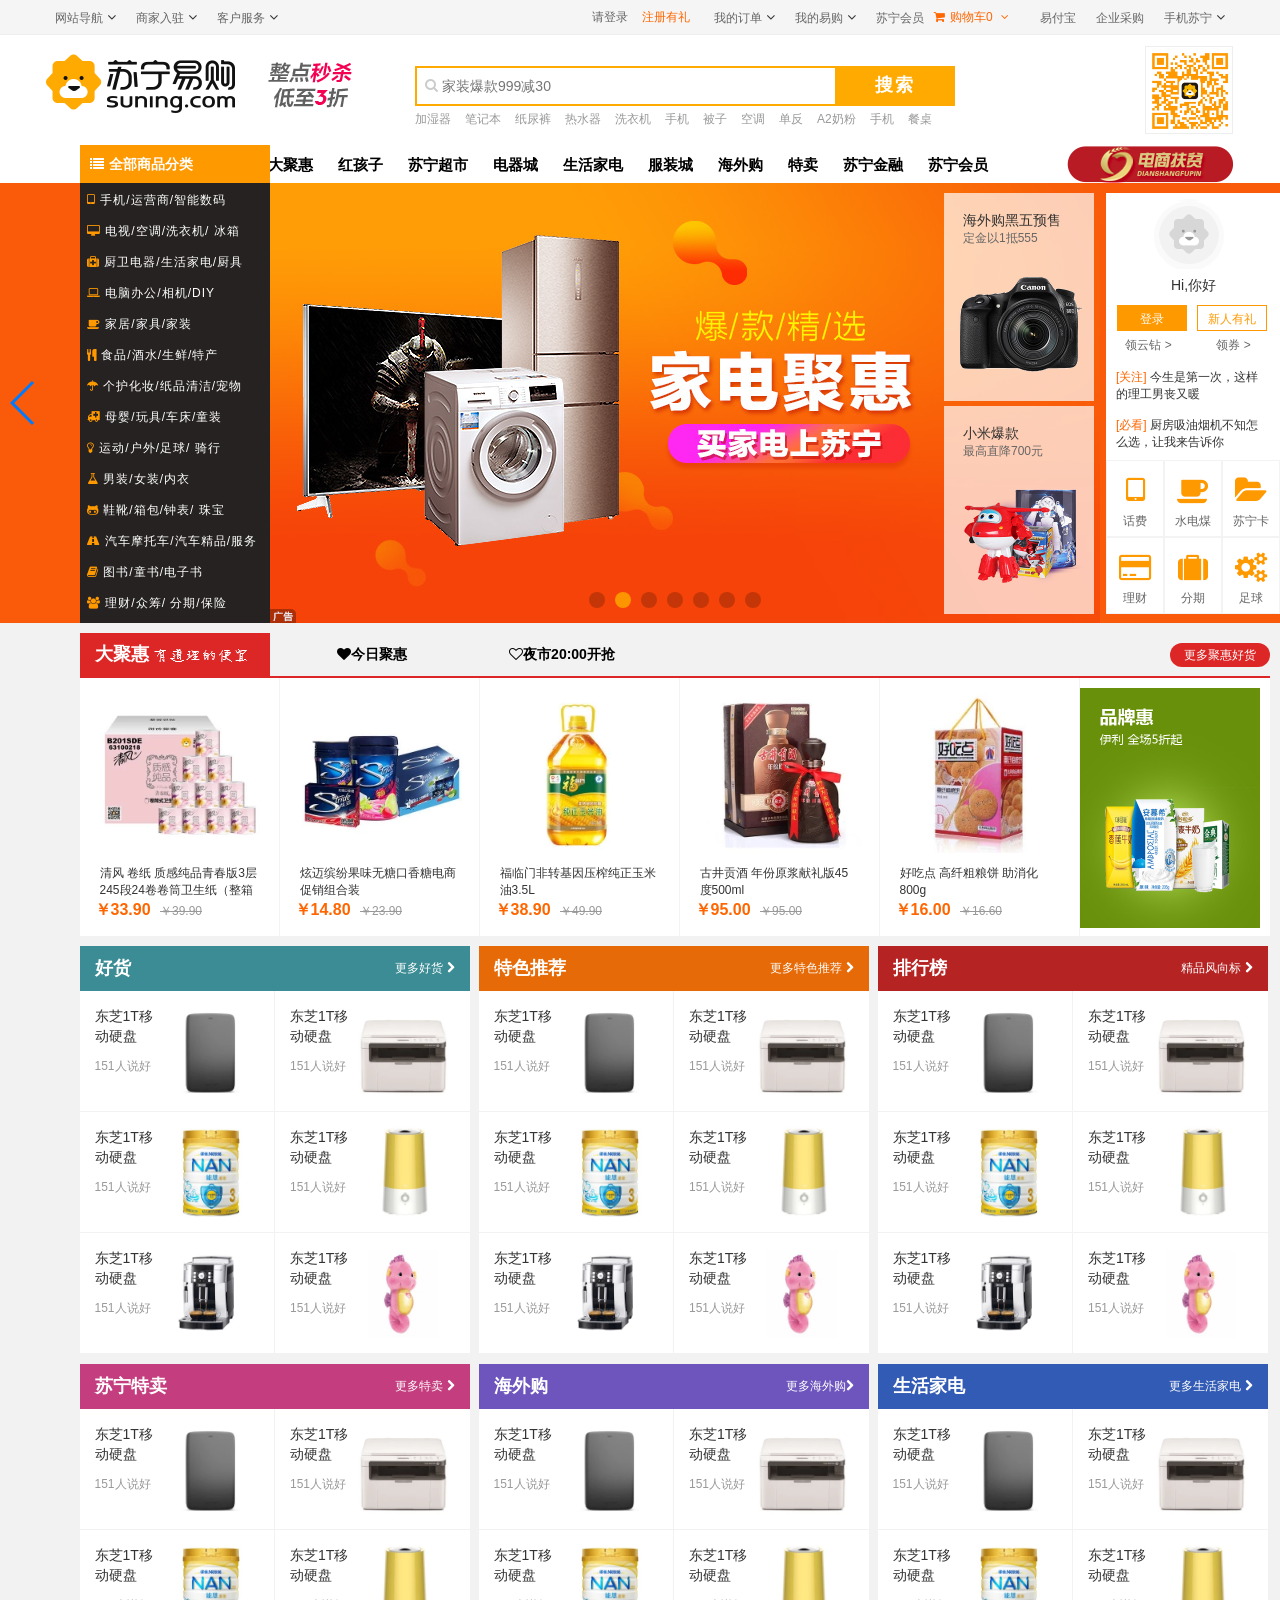
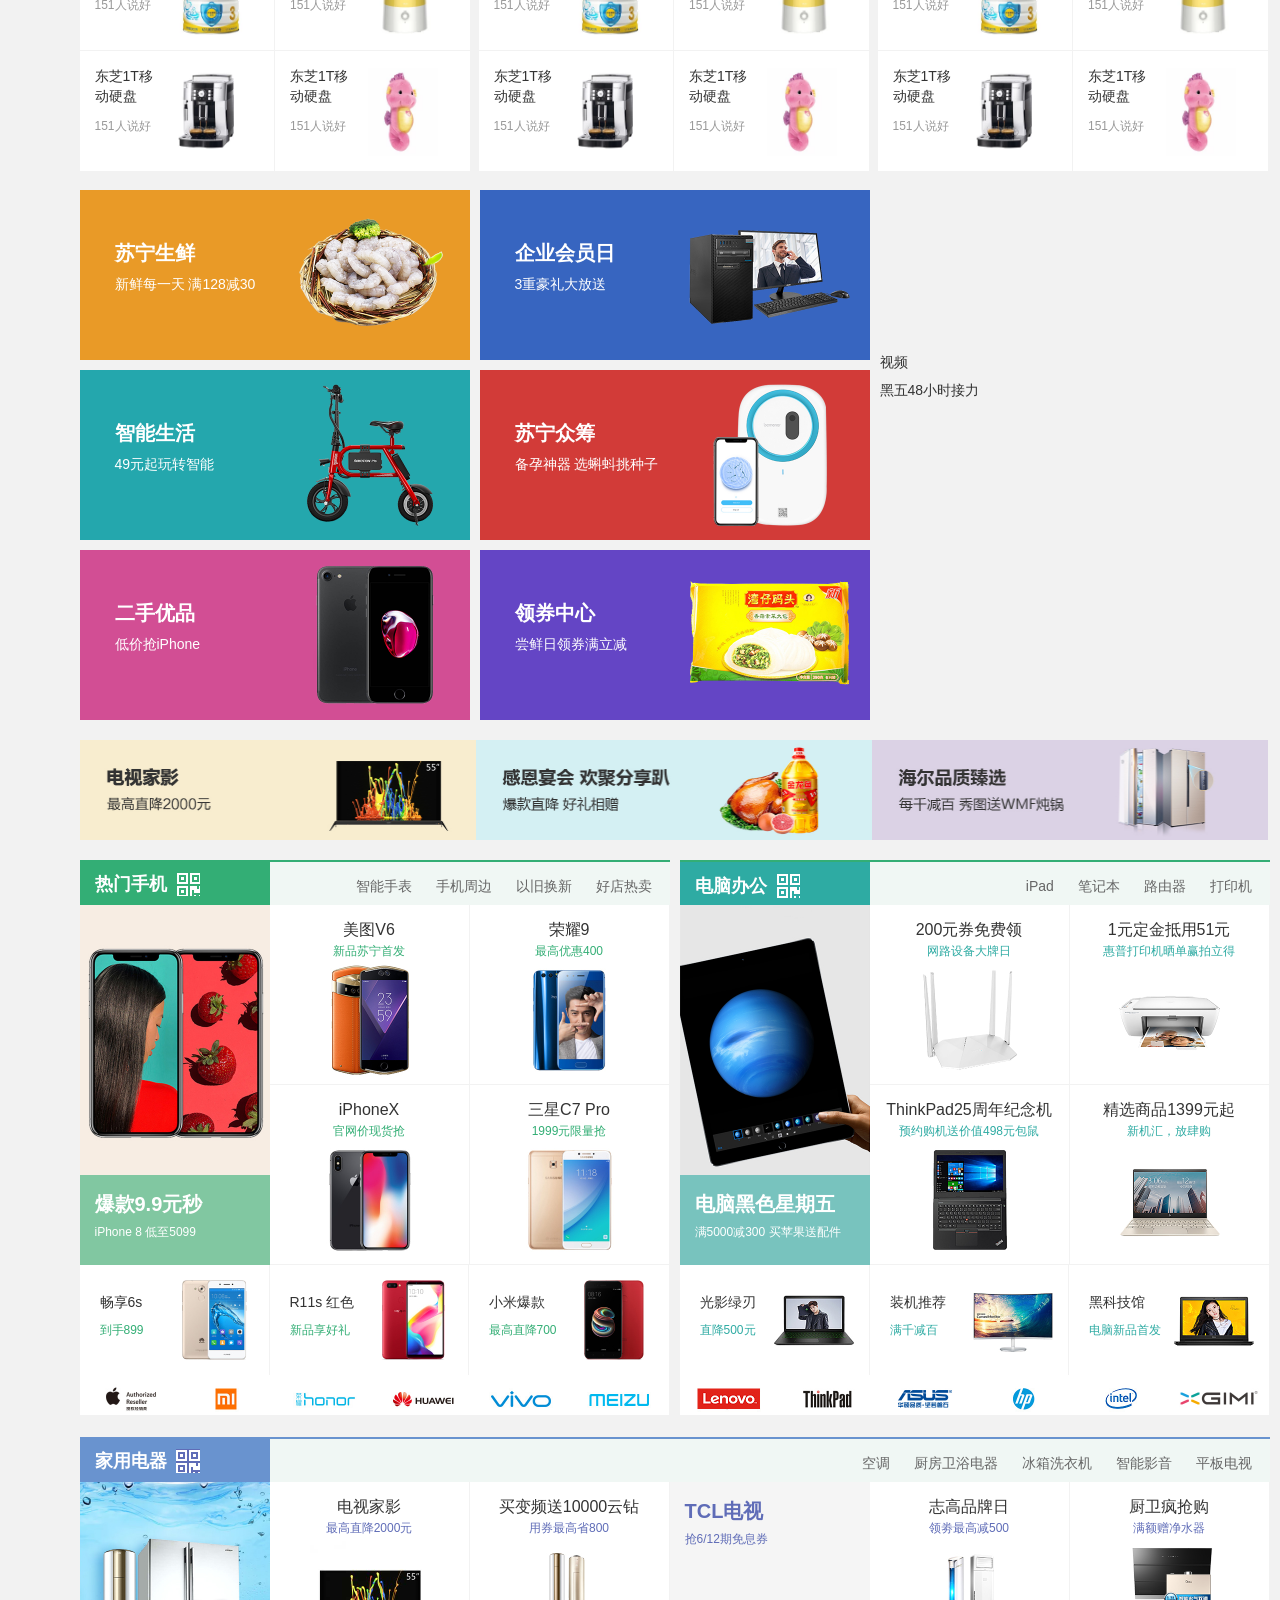
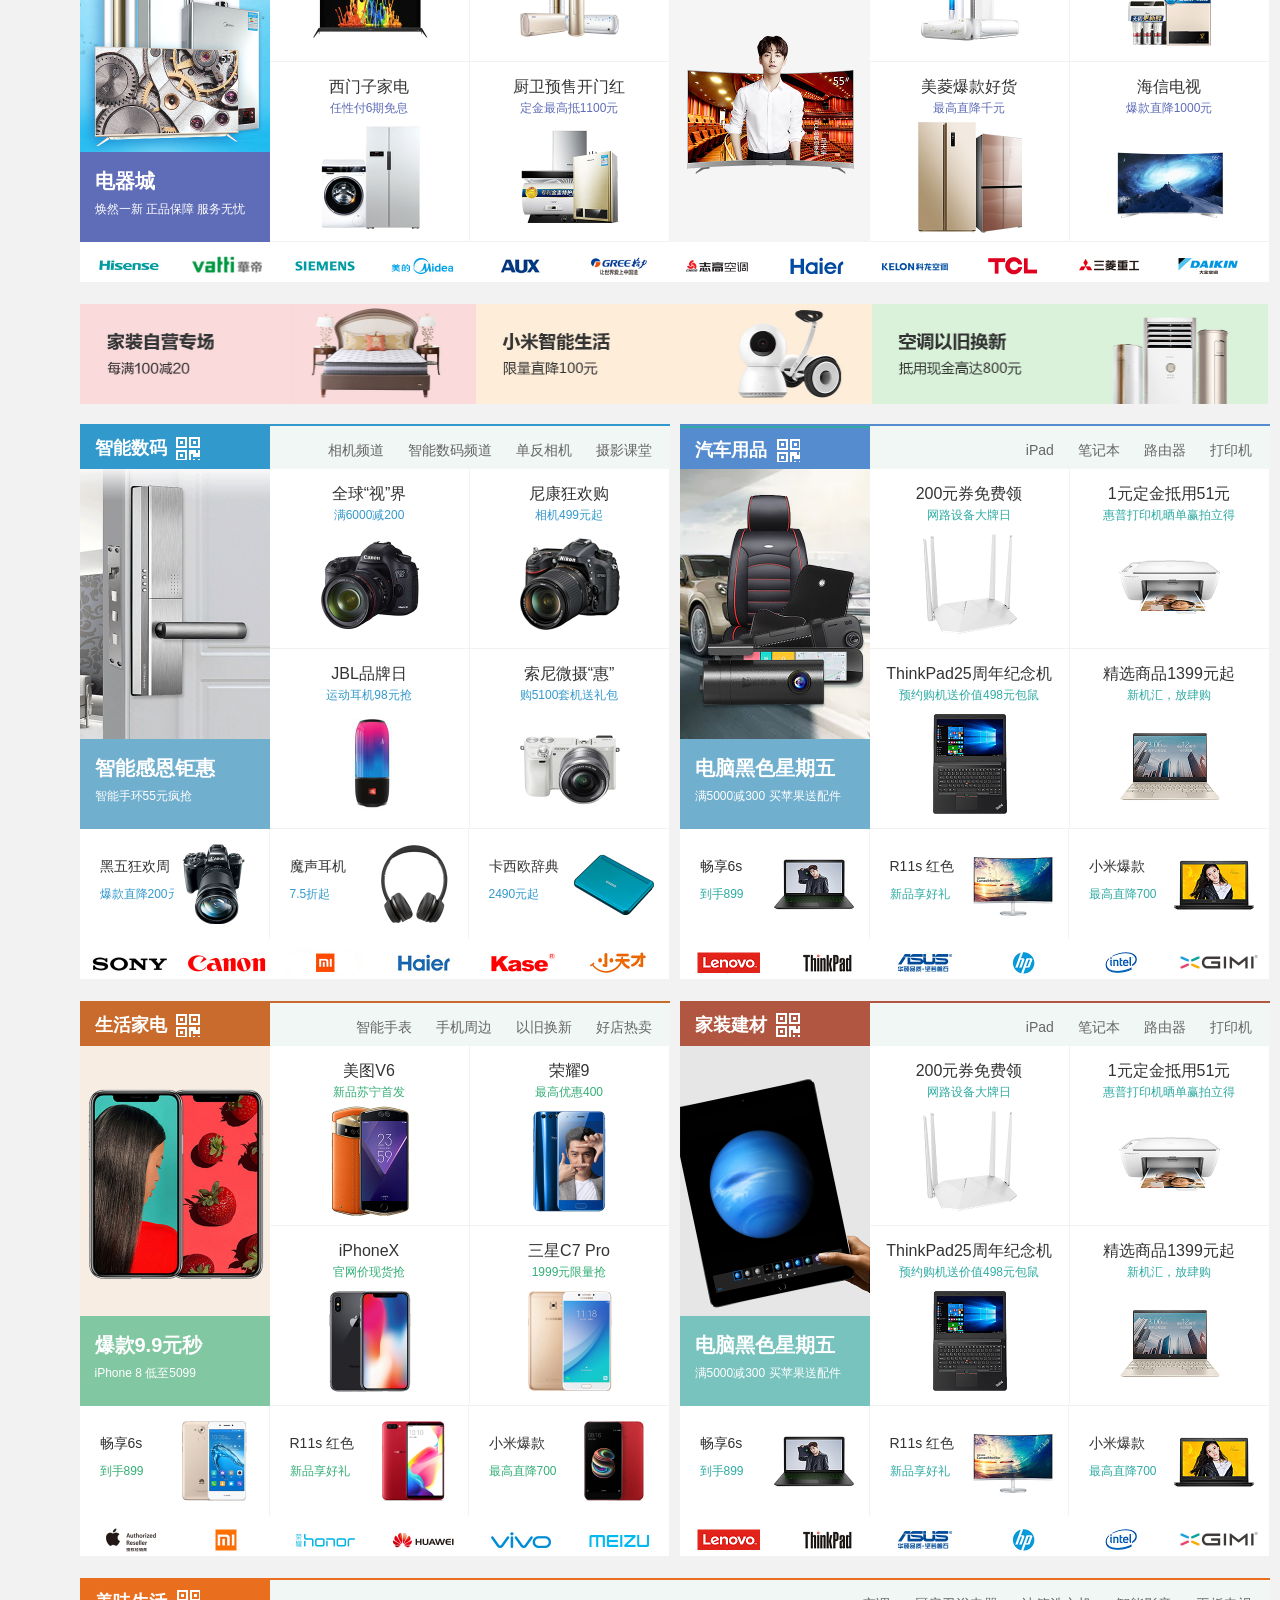
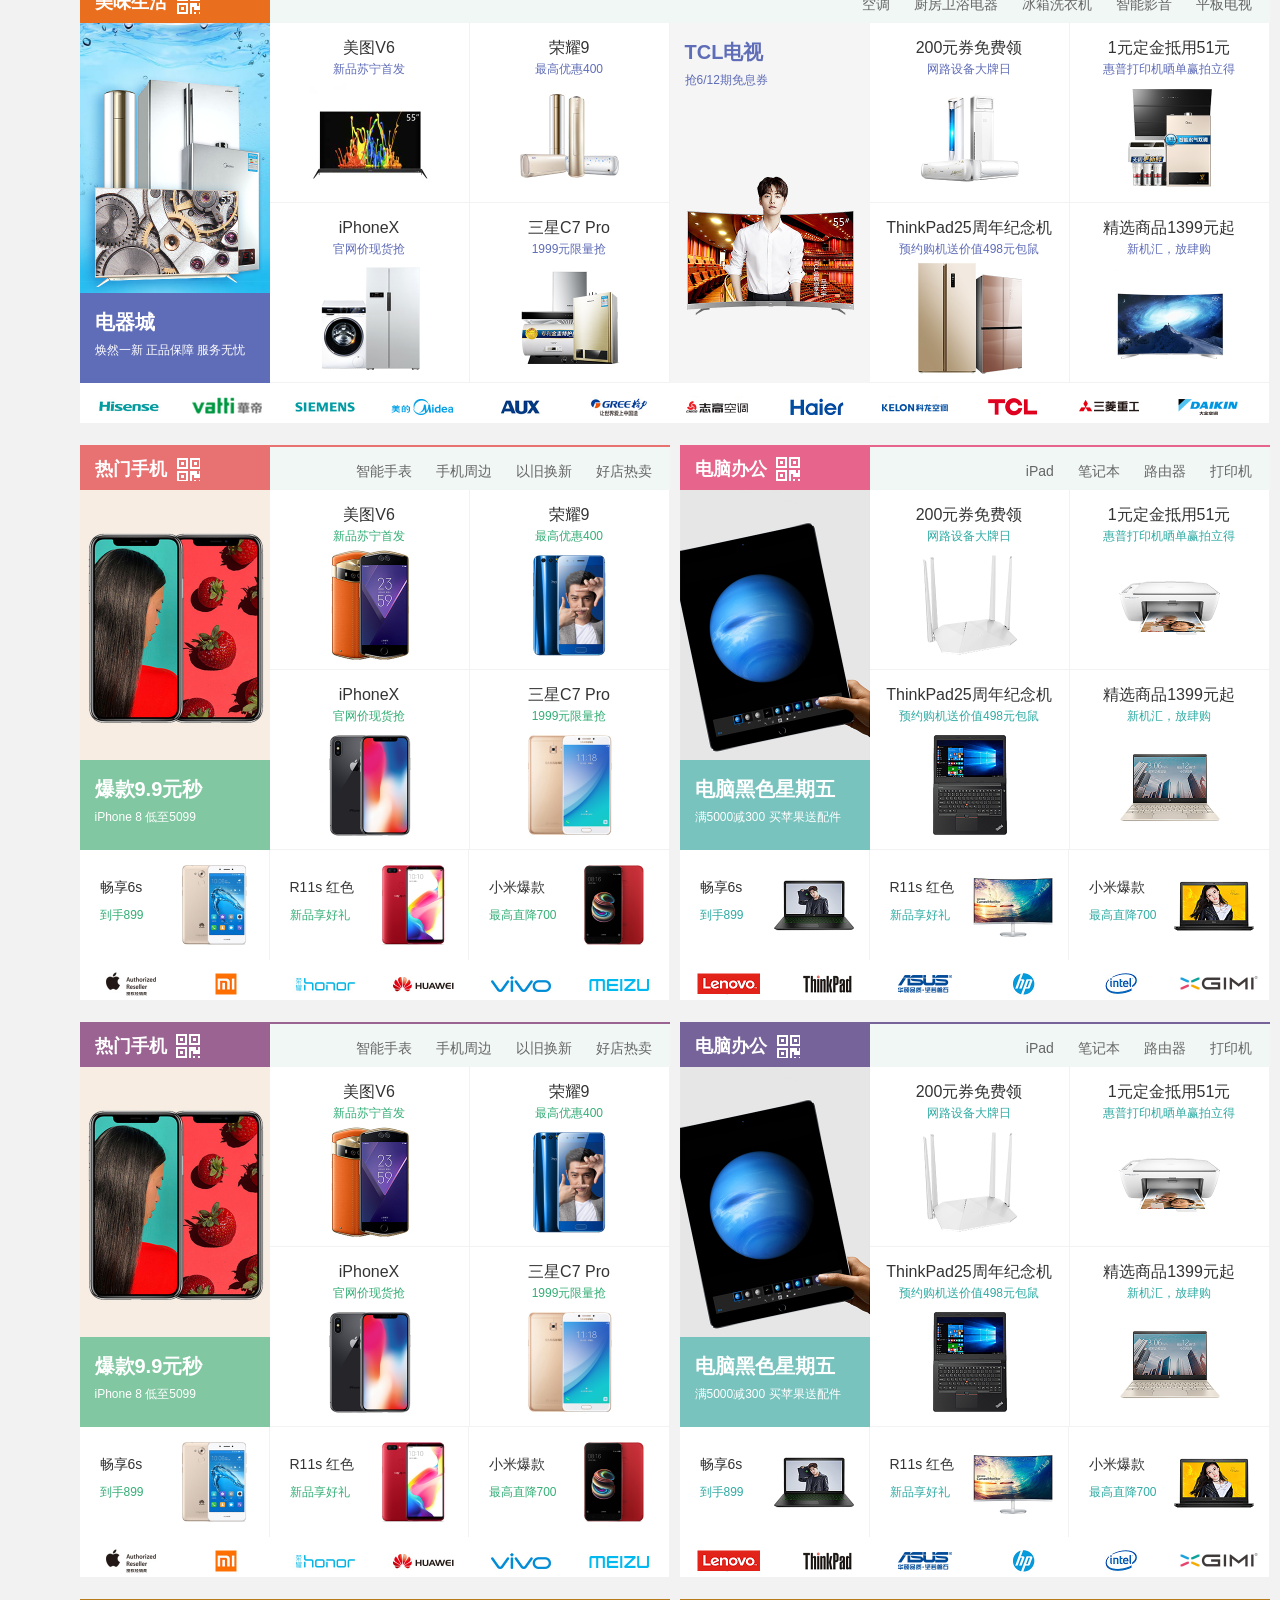
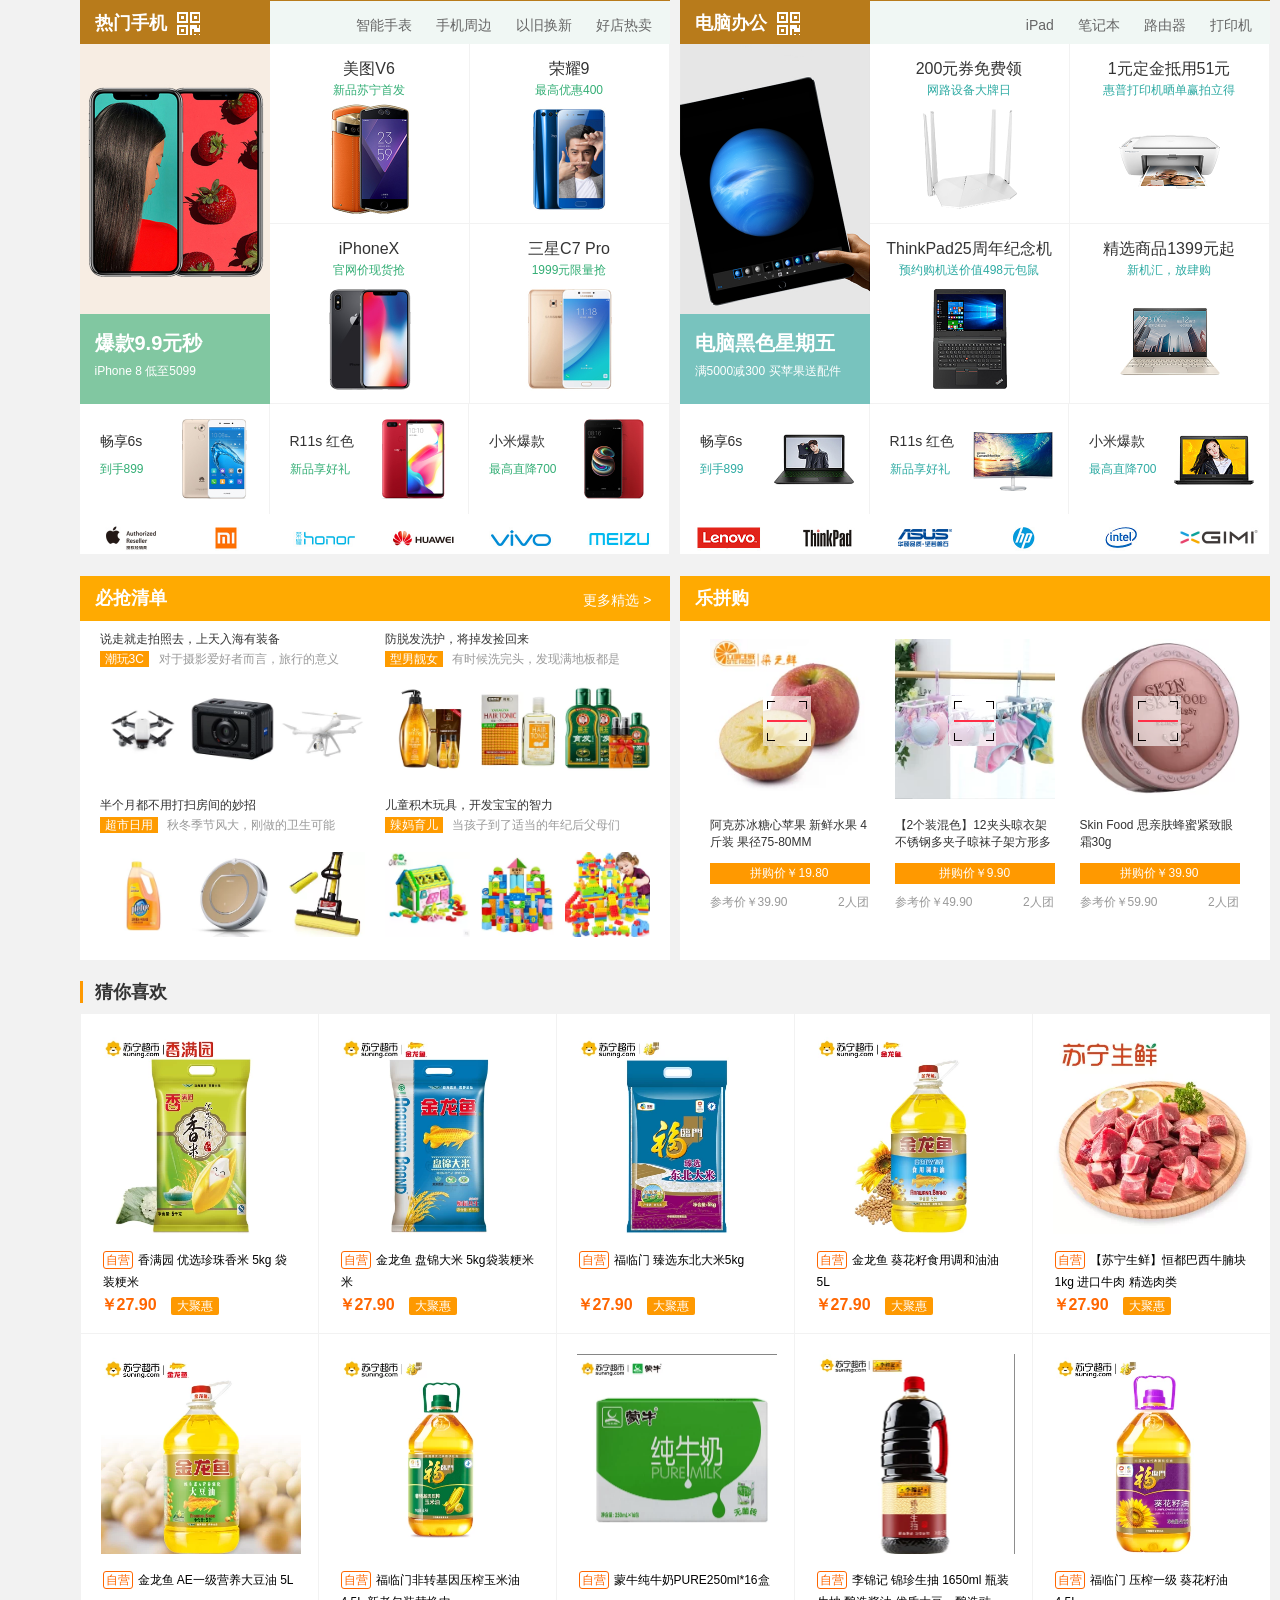
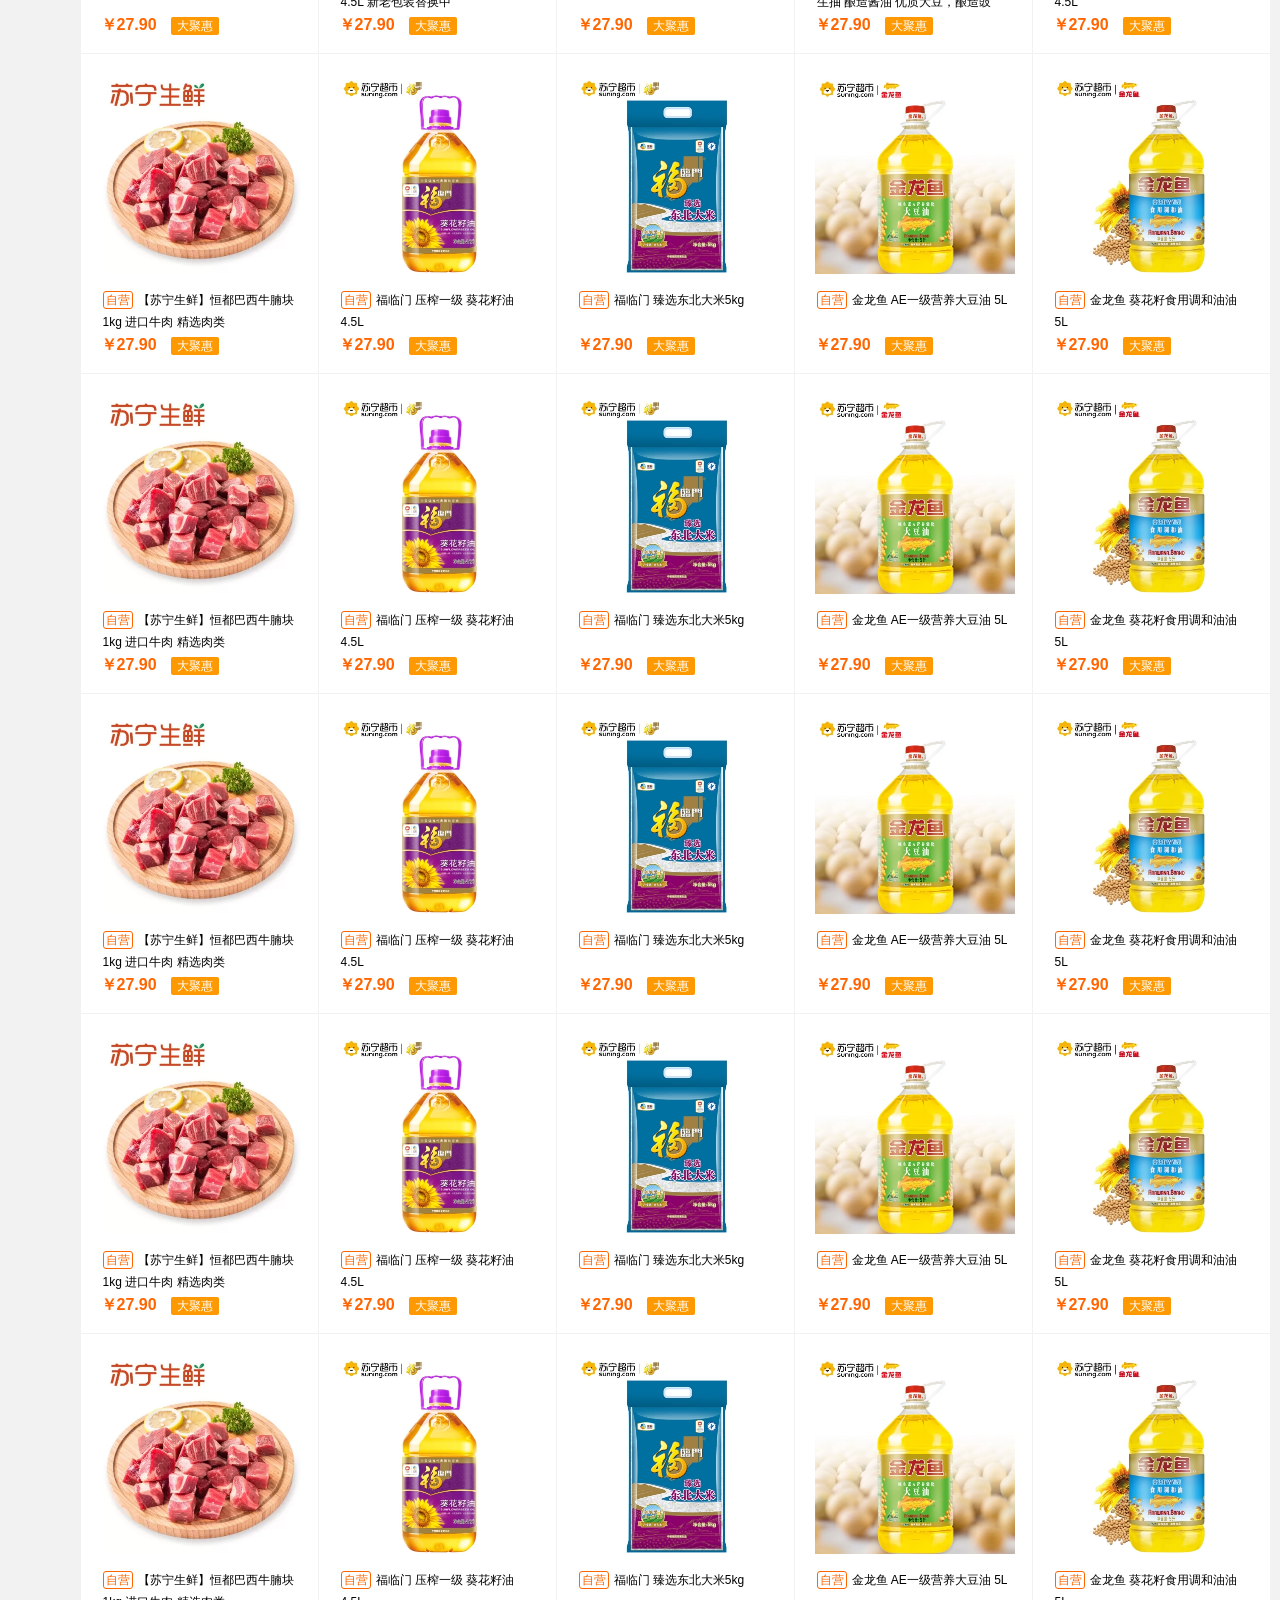
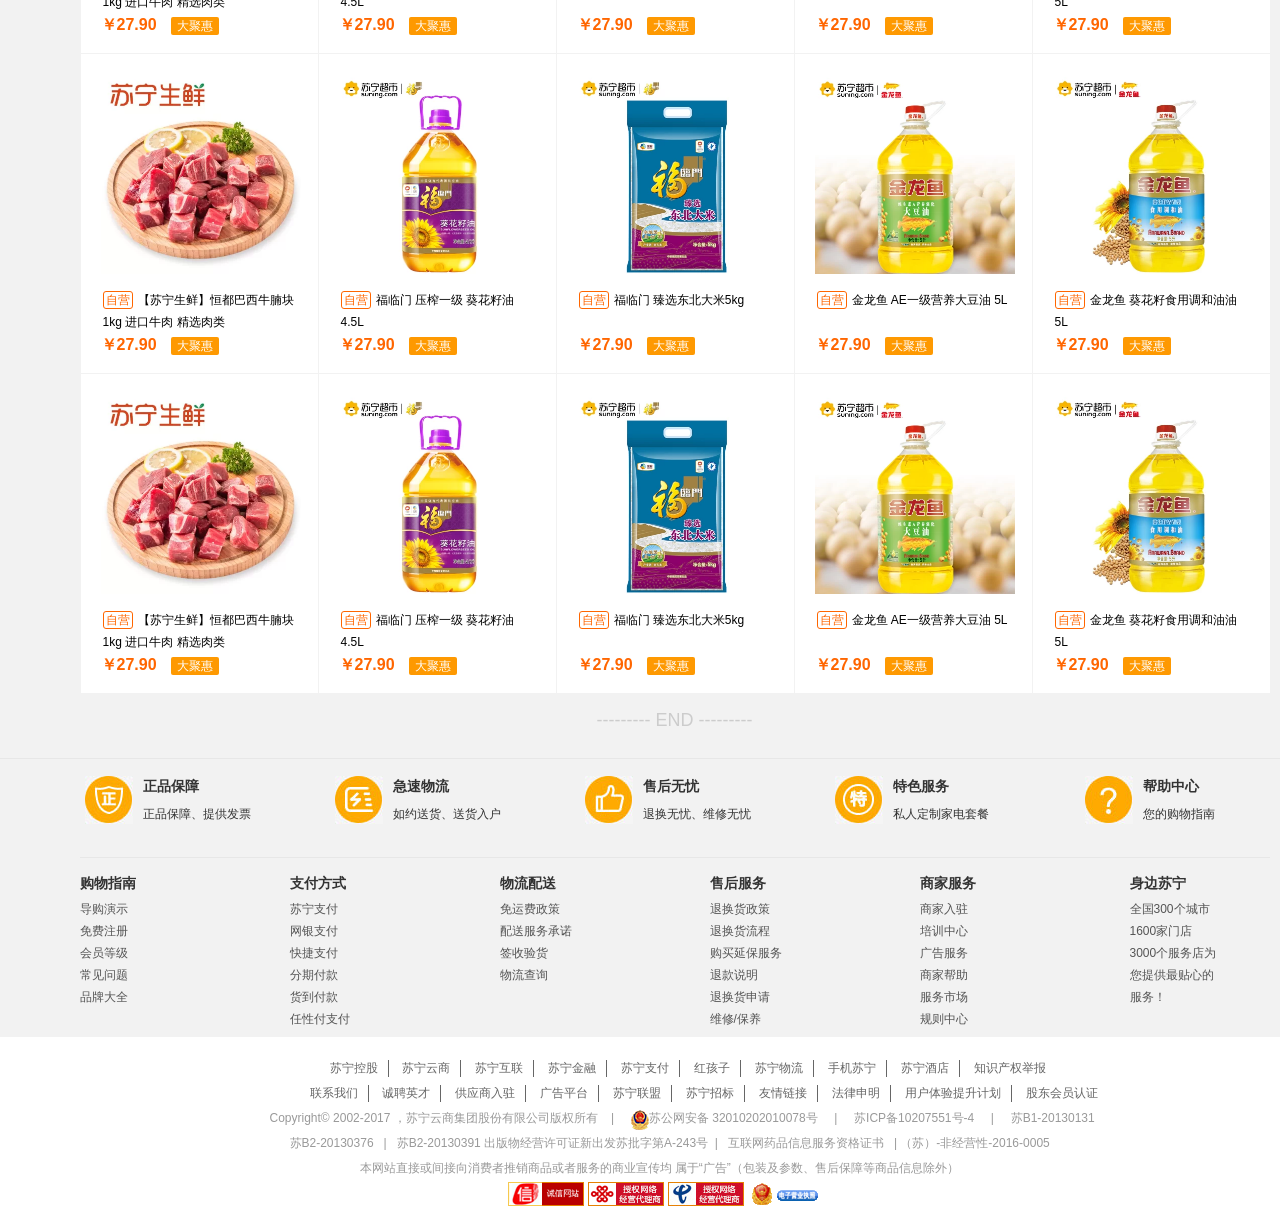
<file: index.html>
<!DOCTYPE html>
<html lang="en">
<head>
    <meta charset="UTF-8">
    <title></title>
    <link rel="stylesheet" href="css/swiper.min.css">
    <link rel="stylesheet" href="css/index.css">
    <link rel="stylesheet" href="css/bootstrap.min.css">
    <link rel="stylesheet" href="css/font-awesome.min.css">

</head>
<body>
<!--网页工具条-->
    <div class="ng-toolbar clearfix">
        <div class="ng-toolbar-wrapper">
            <div class="ng-toolbar-left">
                <div class="ng-toolbar-item">
                    <a href="#">网站导航</a>
                    <i class=" icon-angle-down"></i>
                   <!-- <div class="toolbar-item-content">
                        <div class="shop">
                            <p>特色购物</p>
                            <ul class="toolbar-item-ul">
                                <li>苏宁互联</li>
                                <li>苏宁V购</li>
                                <li>海外购</li>
                                <li>办公直通车</li>
                                <li>二手优品</li>
                                <li>香港苏宁</li>
                                <li>节能超市</li>
                            </ul>
                            <ul class="toolbar-item-ul">
                                <li>苏宁达人</li>
                                <li>苏宁卡</li>
                                <li>大聚惠</li>
                                <li>以旧换新</li>
                                <li>领券中心</li>
                                <li>苏宁特卖</li>
                            </ul>
                        </div>
                        <div class="shop">
                            <p>主题频道</p>
                            <ul class="toolbar-item-ul">
                                <li>电器城</li>
                                <li>手机</li>
                                <li>图书</li>
                                <li>美妆个护</li>
                                <li>服装城</li>
                                <li>家装馆</li>
                                <li>苏宁热卖</li>
                            </ul>
                            <ul class="toolbar-item-ul">
                                <li>苏宁超市</li>
                                <li>运动馆</li>
                                <li>红孩子母婴</li>
                                <li>电脑</li>
                                <li>智能生活</li>
                                <li>汽车用品</li>
                                <li>排行榜</li>
                            </ul>
                        </div>
                        <div class="shop">
                            <p>生活助手</p>
                            <ul class="toolbar-item-ul">
                                <li>零钱宝</li>
                                <li>火车票</li>
                                <li>约服务</li>
                                <li>保险</li>
                                <li>门店查询</li>
                            </ul>
                            <ul class="toolbar-item-ul">
                                <li>手机充值</li>
                                <li>转账还款</li>
                                <li>水电煤</li>
                                <li>机票</li>
                            </ul>
                        </div>
                        <div class="shop">
                            <p>会员服务</p>
                            <ul class="toolbar-item-ul">
                                <li>会员联盟</li>
                                <li>免费书城</li>
                                <li>苏宁理财</li>
                            </ul>
                            <ul class="toolbar-item-ul">
                                <li>延长保修</li>
                                <li>易付宝</li>
                                <li>苏宁金融</li>
                            </ul>
                        </div>
                        <div class="shop">
                            <p>更多热点</p>
                            <ul class="toolbar-item-ul">
                                <li>PP视频</li>
                                <li>商家入驻</li>
                                <li>苏宁联盟</li>
                                <li>公益频道</li>
                                <li>苏宁加盟</li>
                                <li>苏宁足球</li>
                            </ul>
                            <ul class="toolbar-item-ul">
                                <li>客户端</li>
                                <li>苏宁众包</li>
                                <li>用户体验</li>
                                <li>校园先锋</li>
                                <li>苏宁云</li>
                            </ul>
                        </div>
                    </div>-->
                </div>
                <div class="ng-toolbar-item">
                    <a href="#">商家入驻</a>
                    <i class=" icon-angle-down"></i>
                    <div class="toolbar-item-content">

                    </div>
                </div>
                <div class="ng-toolbar-item">
                    <a href="#">客户服务</a>
                    <i class=" icon-angle-down"></i>
                    <div class="toolbar-item-content">

                    </div>
                </div>
            </div>
            <div class="ng-toolbar-right clearfix">
                <div class="ng-toolbar-box">
                    <a href="#">请登录</a>
                    <a href="#">注册有礼</a>
                </div>
                <div class="ng-toolbar-item">
                    <a href="#">我的订单</a>
                    <i class=" icon-angle-down"></i>
                    <div class="toolbar-item-content">

                    </div>
                </div>
                <div class="ng-toolbar-item">
                    <a href="#">我的易购</a>
                    <i class=" icon-angle-down"></i>
                    <div class="toolbar-item-content">

                    </div>
                </div>
                <div class="ng-toolbar-item">
                    <a href="#">苏宁会员</a>
                    <div class="toolbar-item-content">

                    </div>
                </div>
                <div class="ng-toolbar-cart">
                    <i class="icon-shopping-cart"></i><a href="#">购物车0</a>
                    <i class=" icon-angle-down"></i>
                    <div class="toolbar-item-content">

                    </div>
                </div>
                <div class="ng-toolbar-item">
                    <a href="#">易付宝</a>
                    <div class="toolbar-item-content">

                    </div>
                </div>
                <div class="ng-toolbar-item">
                    <a href="#">企业采购</a>
                    <div class="toolbar-item-content">

                    </div>
                </div>
                <div class="ng-toolbar-item">
                    <a href="">手机苏宁</a>
                    <i class=" icon-angle-down"></i>
                    <div class="toolbar-item-content">

                    </div>
                </div>
            </div>
        </div>
    </div>

<!--header头部-->
    <div class="ng-header clearfix">
        <img src="img/150338612019892140.png" alt="">
        <img src="img/151064365603616709.gif" alt="">
        <div class="search">
            <i class=" icon-search"></i>
            <form action="#">
                <input type="text" placeholder="家装爆款999减30"><button>搜索</button>
            </form>
            <ul>
                <li>加湿器</li>
                <li>笔记本</li>
                <li>纸尿裤</li>
                <li>热水器</li>
                <li>洗衣机</li>
                <li>手机</li>
                <li>被子</li>
                <li>空调</li>
                <li>单反</li>
                <li>A2奶粉</li>
                <li>手机</li>
                <li>餐桌</li>
            </ul>
        </div>
        <div class="erweima">
            <img src="img/149391734040363425.png" alt="">
        </div>

    </div>

<!--nav-bar-->
    <div class="ng-nav-bar">
        <div class="dajuhui">
            <a href="#">大聚惠</a>
            <a href="#">红孩子</a>
            <a href="#">苏宁超市</a>
            <a href="#">电器城</a>
            <a href="#">生活家电</a>
            <a href="#">服装城</a>
            <a href="#">海外购</a>
            <a href="#">特卖</a>
            <a href="#">苏宁金融</a>
            <a href="#">苏宁会员</a>
        </div>
        <img src="img/150271436155347363.png" alt="">
    </div>

<!--banner-->

    <div class="ng-banner">
        <div class="classify">
            <i class=" icon-list"></i>全部商品分类
        </div>
        <!--商品分类列表-->
        <div class="goodsfl">
            <div class="li">
                <i class=" icon-tablet"></i>
                <a href="#">手机</a>/<a href="#">运营商</a>/<a href="#">智能数码</a>
                <div class="shouji">
                    <div class="left">
                        <p>
                            <a href="#">电器城</a>
                            <a href="#">手机频道</a>
                            <a href="#">智能数码</a>
                            <a href="#">以旧换新</a>
                            <a href="#">网上营业厅</a>
                            <a href="#">企业采购</a>
                            <a href="#">海外购</a>
                        </p>
                        <dl>
                            <dt>手机通讯</dt>
                            <dd>
                                <span>【手机狂欢再续 iPhone X限量抢】</span>
                                <a href="#">全部手机</a> <a href="#">iPhone</a> <span>小米</span> <a href="#">荣耀</a> <span>华为</span>
                                <a href="#">三星</a> <a href="#">魅族</a> <span>oppo</span> <a href="#">vivo</a> <a href="#">美图</a> <br>
                                <a href="#">努比亚</a>
                                <a href="#">诺基亚</a>
                                <a href="#">飞利浦</a>
                                <a href="#">金立</a>
                                <a href="#">联想</a>
                                <span>好店热卖</span>
                                <a href="#">以旧换新</a>
                                <a href="#">手机维修</a>
                            </dd>
                        </dl>
                        <dl>
                            <dt>手机配件</dt>
                            <dd>
                                <span>【大牌返场手机周边五折抢】</span>
                                <a href="#">手机壳</a>
                                <a href="#">手机贴膜</a>
                                <a href="#">手机存储卡</a>
                                <a href="#">数据线</a>
                                <a href="#">充电器</a>
                                <a href="#">手机耳机</a>
                                <a href="#">手机电池</a> <br>
                                <a href="#">苹果周边</a>
                                <a href="#">移动电源</a>
                                <a href="#">蓝牙耳机</a>
                                <a href="#">自拍杆</a>
                                <a href="#">手机支架</a> <a href="#">手机U盘</a> 蓝牙音箱
                            </dd>
                        </dl>
                        <dl>
                            <dt>智能设备</dt>
                            <dd>
                                <a href="#">智能手环</a>
                                <a href="#">智能手表</a>
                                体感车
                                <a href="#">VR眼镜</a>
                                智能摄像头
                                <a href="#">智能家居</a>
                                智能门锁
                                无人机
                                <a href="#">智能机器人</a> 智能健康监测
                            </dd>
                        </dl>
                        <dl>
                            <dt>影音电子</dt>
                            <dd>
                                <a href="#">运动耳机</a> 耳机/耳麦
                                <a href="#">MP3/MP4</a> 收音/收音机
                            </dd>
                        </dl>
                        <dl>
                            <dt>电子教育</dt>
                            <dd>
                                <span>【优学派满1000减100】 小天才儿童手表</span>
                                <a href="#">点读机\笔</a> 学习机
                                <a href="#">电子书</a> 儿童手表
                                <a href="#">电子词典</a>
                            </dd>
                        </dl>
                        <dl>
                            <dt>苏宁互联</dt>
                            <dd>
                                <span>【AA靓号一元得】</span>
                                <a href="#">选号入网</a>
                                靓号中心
                                <a href="#">互联特权</a> 至简20元
                            </dd>
                        </dl>
                        <dl>
                            <dt>营业厅</dt>
                            <dd>
                                <span>流量话费优惠购</span>
                                <a href="#">选号码</a> 办套餐
                                <a href="#">低月租</a>
                                充值
                                <a href="#">中国移动</a> 购机送费
                            </dd>
                        </dl>
                    </div>
                    <div class="right">
                        <div class="brandlist">
                             <a href="#">
                                 <img src="img/150675878797686195.jpg" alt="">
                             </a>
                             <a href="#">
                                 <img src="img/150675886690826166.jpg" alt="">
                             </a>
                             <a href="#">
                                 <img src="img/150675889394942571.jpg" alt="">
                             </a>
                             <a href="#">
                                 <img src="img/150675891882440453.jpg" alt="">
                             </a>
                             <a href="#">
                                 <img src="img/149083911868975342.jpg" alt="">
                             </a>
                             <a href="#">
                                 <img src="img/149492081856353590.jpg" alt="">
                             </a>
                             <a href="#">
                                 <img src="img/149083914939097708.jpg" alt="">
                             </a>
                             <a href="#">
                                 <img src="img/149881204314729824.jpg" alt="">
                             </a>
                        </div>
                           <div class="ms">
                               <a href="#">
                                   <img src="img/151040492974252118.jpg" alt="" >
                               </a>
                               <a href="#">
                                   <img src="img/150120512486283773.jpg" alt="" >
                               </a>

                           </div>
                    </div>
                </div>
            </div>
            <div class="li">
                <i class=" icon-desktop"></i>
                <a href="#">电视</a>/<a href="#">空调</a>/<a href="#">洗衣机</a>/
                <a href="#">冰箱</a>
                <div class="shouji">
                    <div class="left">
                        <p>
                            <a href="#">222</a>
                            <a href="#">手机频道</a>
                            <a href="#">智能数码</a>
                            <a href="#">以旧换新</a>
                            <a href="#">网上营业厅</a>
                            <a href="#">企业采购</a>
                            <a href="#">海外购</a>
                        </p>
                        <dl>
                            <dt>手机通讯</dt>
                            <dd>
                                <span>【手机狂欢再续 iPhone X限量抢】</span>
                                <a href="#">全部手机</a> <a href="#">iPhone</a> <span>小米</span> <a href="#">荣耀</a> <span>华为</span>
                                <a href="#">三星</a> <a href="#">魅族</a> <span>oppo</span> <a href="#">vivo</a> <a href="#">美图</a> <br>
                                <a href="#">努比亚</a>
                                <a href="#">诺基亚</a>
                                <a href="#">飞利浦</a>
                                <a href="#">金立</a>
                                <a href="#">联想</a>
                                <span>好店热卖</span>
                                <a href="#">以旧换新</a>
                                <a href="#">手机维修</a>
                            </dd>
                        </dl>
                        <dl>
                            <dt>手机配件</dt>
                            <dd>
                                <span>【大牌返场手机周边五折抢】</span>
                                <a href="#">手机壳</a>
                                <a href="#">手机贴膜</a>
                                <a href="#">手机存储卡</a>
                                <a href="#">数据线</a>
                                <a href="#">充电器</a>
                                <a href="#">手机耳机</a>
                                <a href="#">手机电池</a> <br>
                                <a href="#">苹果周边</a>
                                <a href="#">移动电源</a>
                                <a href="#">蓝牙耳机</a>
                                <a href="#">自拍杆</a>
                                <a href="#">手机支架</a> <a href="#">手机U盘</a> 蓝牙音箱
                            </dd>
                        </dl>
                        <dl>
                            <dt>智能设备</dt>
                            <dd>
                                <a href="#">智能手环</a>
                                <a href="#">智能手表</a>
                                体感车
                                <a href="#">VR眼镜</a>
                                智能摄像头
                                <a href="#">智能家居</a>
                                智能门锁
                                无人机
                                <a href="#">智能机器人</a> 智能健康监测
                            </dd>
                        </dl>
                        <dl>
                            <dt>影音电子</dt>
                            <dd>
                                <a href="#">运动耳机</a> 耳机/耳麦
                                <a href="#">MP3/MP4</a> 收音/收音机
                            </dd>
                        </dl>
                        <dl>
                            <dt>电子教育</dt>
                            <dd>
                                <span>【优学派满1000减100】 小天才儿童手表</span>
                                <a href="#">点读机\笔</a> 学习机
                                <a href="#">电子书</a> 儿童手表
                                <a href="#">电子词典</a>
                            </dd>
                        </dl>
                        <dl>
                            <dt>苏宁互联</dt>
                            <dd>
                                <span>【AA靓号一元得】</span>
                                <a href="#">选号入网</a>
                                靓号中心
                                <a href="#">互联特权</a> 至简20元
                            </dd>
                        </dl>
                        <dl>
                            <dt>营业厅</dt>
                            <dd>
                                <span>流量话费优惠购</span>
                                <a href="#">选号码</a> 办套餐
                                <a href="#">低月租</a>
                                充值
                                <a href="#">中国移动</a> 购机送费
                            </dd>
                        </dl>
                    </div>
                    <div class="right">
                        <div class="brandlist">
                             <a href="#">
                                 <img src="img/150675878797686195.jpg" alt="">
                             </a>
                             <a href="#">
                                 <img src="img/150675886690826166.jpg" alt="">
                             </a>
                             <a href="#">
                                 <img src="img/150675889394942571.jpg" alt="">
                             </a>
                             <a href="#">
                                 <img src="img/150675891882440453.jpg" alt="">
                             </a>
                             <a href="#">
                                 <img src="img/149083911868975342.jpg" alt="">
                             </a>
                             <a href="#">
                                 <img src="img/149492081856353590.jpg" alt="">
                             </a>
                             <a href="#">
                                 <img src="img/149083914939097708.jpg" alt="">
                             </a>
                             <a href="#">
                                 <img src="img/149881204314729824.jpg" alt="">
                             </a>
                        </div>
                           <div class="ms">
                               <a href="#">
                                   <img src="img/151040492974252118.jpg" alt="" >
                               </a>
                               <a href="#">
                                   <img src="img/150120512486283773.jpg" alt="" >
                               </a>

                           </div>
                    </div>
                </div>
            </div>
            <div class="li">
                <i class=" icon-medkit"></i>
                <a href="#">厨卫电器</a>/<a href="#">生活家电</a>/<a href="#">厨具</a>
                <div class="shouji">
                    <div class="left">
                        <p>
                            <a href="#">333</a>
                            <a href="#">手机频道</a>
                            <a href="#">智能数码</a>
                            <a href="#">以旧换新</a>
                            <a href="#">网上营业厅</a>
                            <a href="#">企业采购</a>
                            <a href="#">海外购</a>
                        </p>
                        <dl>
                            <dt>手机通讯</dt>
                            <dd>
                                <span>【手机狂欢再续 iPhone X限量抢】</span>
                                <a href="#">全部手机</a> <a href="#">iPhone</a> <span>小米</span> <a href="#">荣耀</a> <span>华为</span>
                                <a href="#">三星</a> <a href="#">魅族</a> <span>oppo</span> <a href="#">vivo</a> <a href="#">美图</a> <br>
                                <a href="#">努比亚</a>
                                <a href="#">诺基亚</a>
                                <a href="#">飞利浦</a>
                                <a href="#">金立</a>
                                <a href="#">联想</a>
                                <span>好店热卖</span>
                                <a href="#">以旧换新</a>
                                <a href="#">手机维修</a>
                            </dd>
                        </dl>
                        <dl>
                            <dt>手机配件</dt>
                            <dd>
                                <span>【大牌返场手机周边五折抢】</span>
                                <a href="#">手机壳</a>
                                <a href="#">手机贴膜</a>
                                <a href="#">手机存储卡</a>
                                <a href="#">数据线</a>
                                <a href="#">充电器</a>
                                <a href="#">手机耳机</a>
                                <a href="#">手机电池</a> <br>
                                <a href="#">苹果周边</a>
                                <a href="#">移动电源</a>
                                <a href="#">蓝牙耳机</a>
                                <a href="#">自拍杆</a>
                                <a href="#">手机支架</a> <a href="#">手机U盘</a> 蓝牙音箱
                            </dd>
                        </dl>
                        <dl>
                            <dt>智能设备</dt>
                            <dd>
                                <a href="#">智能手环</a>
                                <a href="#">智能手表</a>
                                体感车
                                <a href="#">VR眼镜</a>
                                智能摄像头
                                <a href="#">智能家居</a>
                                智能门锁
                                无人机
                                <a href="#">智能机器人</a> 智能健康监测
                            </dd>
                        </dl>
                        <dl>
                            <dt>影音电子</dt>
                            <dd>
                                <a href="#">运动耳机</a> 耳机/耳麦
                                <a href="#">MP3/MP4</a> 收音/收音机
                            </dd>
                        </dl>
                        <dl>
                            <dt>电子教育</dt>
                            <dd>
                                <span>【优学派满1000减100】 小天才儿童手表</span>
                                <a href="#">点读机\笔</a> 学习机
                                <a href="#">电子书</a> 儿童手表
                                <a href="#">电子词典</a>
                            </dd>
                        </dl>
                        <dl>
                            <dt>苏宁互联</dt>
                            <dd>
                                <span>【AA靓号一元得】</span>
                                <a href="#">选号入网</a>
                                靓号中心
                                <a href="#">互联特权</a> 至简20元
                            </dd>
                        </dl>
                        <dl>
                            <dt>营业厅</dt>
                            <dd>
                                <span>流量话费优惠购</span>
                                <a href="#">选号码</a> 办套餐
                                <a href="#">低月租</a>
                                充值
                                <a href="#">中国移动</a> 购机送费
                            </dd>
                        </dl>
                    </div>
                    <div class="right">
                        <div class="brandlist">
                            <!-- <a href="#">
                                 <img src="img/150675878797686195.jpg" alt="">
                             </a>
                             <a href="#">
                                 <img src="img/150675886690826166.jpg" alt="">
                             </a>
                             <a href="#">
                                 <img src="img/150675889394942571.jpg" alt="">
                             </a>
                             <a href="#">
                                 <img src="img/150675891882440453.jpg" alt="">
                             </a>
                             <a href="#">
                                 <img src="img/149083911868975342.jpg" alt="">
                             </a>
                             <a href="#">
                                 <img src="img/149492081856353590.jpg" alt="">
                             </a>
                             <a href="#">
                                 <img src="img/149083914939097708.jpg" alt="">
                             </a>
                             <a href="#">
                                 <img src="img/149881204314729824.jpg" alt="">
                             </a>-->
                        </div>
                        <!--   <div class="ms">
                               <a href="#">
                                   <img src="img/151040492974252118.jpg" alt="" >
                               </a>
                               <a href="#">
                                   <img src="img/150120512486283773.jpg" alt="" >
                               </a>

                           </div>-->
                    </div>
                </div>
            </div>
            <div class="li">
                <i class=" icon-laptop"></i>
                <a href="#">电脑办公</a>/<a href="#">相机</a>/<a href="#">DIY</a>
                <div class="shouji">
                    <div class="left">
                        <p>
                            <a href="#">444</a>
                            <a href="#">手机频道</a>
                            <a href="#">智能数码</a>
                            <a href="#">以旧换新</a>
                            <a href="#">网上营业厅</a>
                            <a href="#">企业采购</a>
                            <a href="#">海外购</a>
                        </p>
                        <dl>
                            <dt>手机通讯</dt>
                            <dd>
                                <span>【手机狂欢再续 iPhone X限量抢】</span>
                                <a href="#">全部手机</a> <a href="#">iPhone</a> <span>小米</span> <a href="#">荣耀</a> <span>华为</span>
                                <a href="#">三星</a> <a href="#">魅族</a> <span>oppo</span> <a href="#">vivo</a> <a href="#">美图</a> <br>
                                <a href="#">努比亚</a>
                                <a href="#">诺基亚</a>
                                <a href="#">飞利浦</a>
                                <a href="#">金立</a>
                                <a href="#">联想</a>
                                <span>好店热卖</span>
                                <a href="#">以旧换新</a>
                                <a href="#">手机维修</a>
                            </dd>
                        </dl>
                        <dl>
                            <dt>手机配件</dt>
                            <dd>
                                <span>【大牌返场手机周边五折抢】</span>
                                <a href="#">手机壳</a>
                                <a href="#">手机贴膜</a>
                                <a href="#">手机存储卡</a>
                                <a href="#">数据线</a>
                                <a href="#">充电器</a>
                                <a href="#">手机耳机</a>
                                <a href="#">手机电池</a> <br>
                                <a href="#">苹果周边</a>
                                <a href="#">移动电源</a>
                                <a href="#">蓝牙耳机</a>
                                <a href="#">自拍杆</a>
                                <a href="#">手机支架</a> <a href="#">手机U盘</a> 蓝牙音箱
                            </dd>
                        </dl>
                        <dl>
                            <dt>智能设备</dt>
                            <dd>
                                <a href="#">智能手环</a>
                                <a href="#">智能手表</a>
                                体感车
                                <a href="#">VR眼镜</a>
                                智能摄像头
                                <a href="#">智能家居</a>
                                智能门锁
                                无人机
                                <a href="#">智能机器人</a> 智能健康监测
                            </dd>
                        </dl>
                        <dl>
                            <dt>影音电子</dt>
                            <dd>
                                <a href="#">运动耳机</a> 耳机/耳麦
                                <a href="#">MP3/MP4</a> 收音/收音机
                            </dd>
                        </dl>
                        <dl>
                            <dt>电子教育</dt>
                            <dd>
                                <span>【优学派满1000减100】 小天才儿童手表</span>
                                <a href="#">点读机\笔</a> 学习机
                                <a href="#">电子书</a> 儿童手表
                                <a href="#">电子词典</a>
                            </dd>
                        </dl>
                        <dl>
                            <dt>苏宁互联</dt>
                            <dd>
                                <span>【AA靓号一元得】</span>
                                <a href="#">选号入网</a>
                                靓号中心
                                <a href="#">互联特权</a> 至简20元
                            </dd>
                        </dl>
                        <dl>
                            <dt>营业厅</dt>
                            <dd>
                                <span>流量话费优惠购</span>
                                <a href="#">选号码</a> 办套餐
                                <a href="#">低月租</a>
                                充值
                                <a href="#">中国移动</a> 购机送费
                            </dd>
                        </dl>
                    </div>
                    <div class="right">
                        <div class="brandlist">
                            <a href="#">
                                <img src="img/150675878797686195.jpg" alt="">
                            </a>
                            <a href="#">
                                <img src="img/150675886690826166.jpg" alt="">
                            </a>
                            <a href="#">
                                <img src="img/150675889394942571.jpg" alt="">
                            </a>
                            <a href="#">
                                <img src="img/150675891882440453.jpg" alt="">
                            </a>
                            <a href="#">
                                <img src="img/149083911868975342.jpg" alt="">
                            </a>
                            <a href="#">
                                <img src="img/149492081856353590.jpg" alt="">
                            </a>
                            <a href="#">
                                <img src="img/149083914939097708.jpg" alt="">
                            </a>
                            <a href="#">
                                <img src="img/149881204314729824.jpg" alt="">
                            </a>
                        </div>
                        <div class="ms">
                            <a href="#">
                                <img src="img/151040492974252118.jpg" alt="" >
                            </a>
                            <a href="#">
                                <img src="img/150120512486283773.jpg" alt="" >
                            </a>

                        </div>
                    </div>
                </div>
            </div>
            <div class="li">
                <i class=" icon-coffee"></i>
                <a href="#">家居</a>/<a href="#">家具</a>/<a href="#">家装</a>
                <div class="shouji">
                    <div class="left">
                        <p>
                            <a href="#">555</a>
                            <a href="#">手机频道</a>
                            <a href="#">智能数码</a>
                            <a href="#">以旧换新</a>
                            <a href="#">网上营业厅</a>
                            <a href="#">企业采购</a>
                            <a href="#">海外购</a>
                        </p>
                        <dl>
                            <dt>手机通讯</dt>
                            <dd>
                                <span>【手机狂欢再续 iPhone X限量抢】</span>
                                <a href="#">全部手机</a> <a href="#">iPhone</a> <span>小米</span> <a href="#">荣耀</a> <span>华为</span>
                                <a href="#">三星</a> <a href="#">魅族</a> <span>oppo</span> <a href="#">vivo</a> <a href="#">美图</a> <br>
                                <a href="#">努比亚</a>
                                <a href="#">诺基亚</a>
                                <a href="#">飞利浦</a>
                                <a href="#">金立</a>
                                <a href="#">联想</a>
                                <span>好店热卖</span>
                                <a href="#">以旧换新</a>
                                <a href="#">手机维修</a>
                            </dd>
                        </dl>
                        <dl>
                            <dt>手机配件</dt>
                            <dd>
                                <span>【大牌返场手机周边五折抢】</span>
                                <a href="#">手机壳</a>
                                <a href="#">手机贴膜</a>
                                <a href="#">手机存储卡</a>
                                <a href="#">数据线</a>
                                <a href="#">充电器</a>
                                <a href="#">手机耳机</a>
                                <a href="#">手机电池</a> <br>
                                <a href="#">苹果周边</a>
                                <a href="#">移动电源</a>
                                <a href="#">蓝牙耳机</a>
                                <a href="#">自拍杆</a>
                                <a href="#">手机支架</a> <a href="#">手机U盘</a> 蓝牙音箱
                            </dd>
                        </dl>
                        <dl>
                            <dt>智能设备</dt>
                            <dd>
                                <a href="#">智能手环</a>
                                <a href="#">智能手表</a>
                                体感车
                                <a href="#">VR眼镜</a>
                                智能摄像头
                                <a href="#">智能家居</a>
                                智能门锁
                                无人机
                                <a href="#">智能机器人</a> 智能健康监测
                            </dd>
                        </dl>
                        <dl>
                            <dt>影音电子</dt>
                            <dd>
                                <a href="#">运动耳机</a> 耳机/耳麦
                                <a href="#">MP3/MP4</a> 收音/收音机
                            </dd>
                        </dl>
                        <dl>
                            <dt>电子教育</dt>
                            <dd>
                                <span>【优学派满1000减100】 小天才儿童手表</span>
                                <a href="#">点读机\笔</a> 学习机
                                <a href="#">电子书</a> 儿童手表
                                <a href="#">电子词典</a>
                            </dd>
                        </dl>
                        <dl>
                            <dt>苏宁互联</dt>
                            <dd>
                                <span>【AA靓号一元得】</span>
                                <a href="#">选号入网</a>
                                靓号中心
                                <a href="#">互联特权</a> 至简20元
                            </dd>
                        </dl>
                        <dl>
                            <dt>营业厅</dt>
                            <dd>
                                <span>流量话费优惠购</span>
                                <a href="#">选号码</a> 办套餐
                                <a href="#">低月租</a>
                                充值
                                <a href="#">中国移动</a> 购机送费
                            </dd>
                        </dl>
                    </div>
                    <div class="right">
                        <div class="brandlist">
                            <a href="#">
                                <img src="img/150675878797686195.jpg" alt="">
                            </a>
                            <a href="#">
                                <img src="img/150675886690826166.jpg" alt="">
                            </a>
                            <a href="#">
                                <img src="img/150675889394942571.jpg" alt="">
                            </a>
                            <a href="#">
                                <img src="img/150675891882440453.jpg" alt="">
                            </a>
                            <a href="#">
                                <img src="img/149083911868975342.jpg" alt="">
                            </a>
                            <a href="#">
                                <img src="img/149492081856353590.jpg" alt="">
                            </a>
                            <a href="#">
                                <img src="img/149083914939097708.jpg" alt="">
                            </a>
                            <a href="#">
                                <img src="img/149881204314729824.jpg" alt="">
                            </a>
                        </div>
                        <div class="ms">
                            <a href="#">
                                <img src="img/151040492974252118.jpg" alt="" >
                            </a>
                            <a href="#">
                                <img src="img/150120512486283773.jpg" alt="" >
                            </a>

                        </div>
                    </div>
                </div>
            </div>

            <div class="li">
                <i class=" icon-food"></i>
                <a href="#">食品</a>/<a href="#">酒水</a>/<a href="#">生鲜</a>/<a href="#">特产</a>
                <div class="shouji">
                    <div class="left">
                        <p>
                            <a href="#">666</a>
                            <a href="#">手机频道</a>
                            <a href="#">智能数码</a>
                            <a href="#">以旧换新</a>
                            <a href="#">网上营业厅</a>
                            <a href="#">企业采购</a>
                            <a href="#">海外购</a>
                        </p>
                        <dl>
                            <dt>手机通讯</dt>
                            <dd>
                                <span>【手机狂欢再续 iPhone X限量抢】</span>
                                <a href="#">全部手机</a> <a href="#">iPhone</a> <span>小米</span> <a href="#">荣耀</a> <span>华为</span>
                                <a href="#">三星</a> <a href="#">魅族</a> <span>oppo</span> <a href="#">vivo</a> <a href="#">美图</a> <br>
                                <a href="#">努比亚</a>
                                <a href="#">诺基亚</a>
                                <a href="#">飞利浦</a>
                                <a href="#">金立</a>
                                <a href="#">联想</a>
                                <span>好店热卖</span>
                                <a href="#">以旧换新</a>
                                <a href="#">手机维修</a>
                            </dd>
                        </dl>
                        <dl>
                            <dt>手机配件</dt>
                            <dd>
                                <span>【大牌返场手机周边五折抢】</span>
                                <a href="#">手机壳</a>
                                <a href="#">手机贴膜</a>
                                <a href="#">手机存储卡</a>
                                <a href="#">数据线</a>
                                <a href="#">充电器</a>
                                <a href="#">手机耳机</a>
                                <a href="#">手机电池</a> <br>
                                <a href="#">苹果周边</a>
                                <a href="#">移动电源</a>
                                <a href="#">蓝牙耳机</a>
                                <a href="#">自拍杆</a>
                                <a href="#">手机支架</a> <a href="#">手机U盘</a> 蓝牙音箱
                            </dd>
                        </dl>
                        <dl>
                            <dt>智能设备</dt>
                            <dd>
                                <a href="#">智能手环</a>
                                <a href="#">智能手表</a>
                                体感车
                                <a href="#">VR眼镜</a>
                                智能摄像头
                                <a href="#">智能家居</a>
                                智能门锁
                                无人机
                                <a href="#">智能机器人</a> 智能健康监测
                            </dd>
                        </dl>
                        <dl>
                            <dt>影音电子</dt>
                            <dd>
                                <a href="#">运动耳机</a> 耳机/耳麦
                                <a href="#">MP3/MP4</a> 收音/收音机
                            </dd>
                        </dl>
                        <dl>
                            <dt>电子教育</dt>
                            <dd>
                                <span>【优学派满1000减100】 小天才儿童手表</span>
                                <a href="#">点读机\笔</a> 学习机
                                <a href="#">电子书</a> 儿童手表
                                <a href="#">电子词典</a>
                            </dd>
                        </dl>
                        <dl>
                            <dt>苏宁互联</dt>
                            <dd>
                                <span>【AA靓号一元得】</span>
                                <a href="#">选号入网</a>
                                靓号中心
                                <a href="#">互联特权</a> 至简20元
                            </dd>
                        </dl>
                        <dl>
                            <dt>营业厅</dt>
                            <dd>
                                <span>流量话费优惠购</span>
                                <a href="#">选号码</a> 办套餐
                                <a href="#">低月租</a>
                                充值
                                <a href="#">中国移动</a> 购机送费
                            </dd>
                        </dl>
                    </div>
                    <div class="right">
                        <div class="brandlist">
                            <a href="#">
                                <img src="img/150675878797686195.jpg" alt="">
                            </a>
                            <a href="#">
                                <img src="img/150675886690826166.jpg" alt="">
                            </a>
                            <a href="#">
                                <img src="img/150675889394942571.jpg" alt="">
                            </a>
                            <a href="#">
                                <img src="img/150675891882440453.jpg" alt="">
                            </a>
                            <a href="#">
                                <img src="img/149083911868975342.jpg" alt="">
                            </a>
                            <a href="#">
                                <img src="img/149492081856353590.jpg" alt="">
                            </a>
                            <a href="#">
                                <img src="img/149083914939097708.jpg" alt="">
                            </a>
                            <a href="#">
                                <img src="img/149881204314729824.jpg" alt="">
                            </a>
                        </div>
                        <div class="ms">
                            <a href="#">
                                <img src="img/151040492974252118.jpg" alt="" >
                            </a>
                            <a href="#">
                                <img src="img/150120512486283773.jpg" alt="" >
                            </a>

                        </div>
                    </div>
                </div>
            </div>
            <div class="li">
                <i class=" icon-umbrella"></i>
                <a href="#">个护化妆</a>/<a href="#">纸品清洁</a>/<a href="#">宠物</a>
                <div class="shouji">
                    <div class="left">
                        <p>
                            <a href="#">777</a>
                            <a href="#">手机频道</a>
                            <a href="#">智能数码</a>
                            <a href="#">以旧换新</a>
                            <a href="#">网上营业厅</a>
                            <a href="#">企业采购</a>
                            <a href="#">海外购</a>
                        </p>
                        <dl>
                            <dt>手机通讯</dt>
                            <dd>
                                <span>【手机狂欢再续 iPhone X限量抢】</span>
                                <a href="#">全部手机</a> <a href="#">iPhone</a> <span>小米</span> <a href="#">荣耀</a> <span>华为</span>
                                <a href="#">三星</a> <a href="#">魅族</a> <span>oppo</span> <a href="#">vivo</a> <a href="#">美图</a> <br>
                                <a href="#">努比亚</a>
                                <a href="#">诺基亚</a>
                                <a href="#">飞利浦</a>
                                <a href="#">金立</a>
                                <a href="#">联想</a>
                                <span>好店热卖</span>
                                <a href="#">以旧换新</a>
                                <a href="#">手机维修</a>
                            </dd>
                        </dl>
                        <dl>
                            <dt>手机配件</dt>
                            <dd>
                                <span>【大牌返场手机周边五折抢】</span>
                                <a href="#">手机壳</a>
                                <a href="#">手机贴膜</a>
                                <a href="#">手机存储卡</a>
                                <a href="#">数据线</a>
                                <a href="#">充电器</a>
                                <a href="#">手机耳机</a>
                                <a href="#">手机电池</a> <br>
                                <a href="#">苹果周边</a>
                                <a href="#">移动电源</a>
                                <a href="#">蓝牙耳机</a>
                                <a href="#">自拍杆</a>
                                <a href="#">手机支架</a> <a href="#">手机U盘</a> 蓝牙音箱
                            </dd>
                        </dl>
                        <dl>
                            <dt>智能设备</dt>
                            <dd>
                                <a href="#">智能手环</a>
                                <a href="#">智能手表</a>
                                体感车
                                <a href="#">VR眼镜</a>
                                智能摄像头
                                <a href="#">智能家居</a>
                                智能门锁
                                无人机
                                <a href="#">智能机器人</a> 智能健康监测
                            </dd>
                        </dl>
                        <dl>
                            <dt>影音电子</dt>
                            <dd>
                                <a href="#">运动耳机</a> 耳机/耳麦
                                <a href="#">MP3/MP4</a> 收音/收音机
                            </dd>
                        </dl>
                        <dl>
                            <dt>电子教育</dt>
                            <dd>
                                <span>【优学派满1000减100】 小天才儿童手表</span>
                                <a href="#">点读机\笔</a> 学习机
                                <a href="#">电子书</a> 儿童手表
                                <a href="#">电子词典</a>
                            </dd>
                        </dl>
                        <dl>
                            <dt>苏宁互联</dt>
                            <dd>
                                <span>【AA靓号一元得】</span>
                                <a href="#">选号入网</a>
                                靓号中心
                                <a href="#">互联特权</a> 至简20元
                            </dd>
                        </dl>
                        <dl>
                            <dt>营业厅</dt>
                            <dd>
                                <span>流量话费优惠购</span>
                                <a href="#">选号码</a> 办套餐
                                <a href="#">低月租</a>
                                充值
                                <a href="#">中国移动</a> 购机送费
                            </dd>
                        </dl>
                    </div>
                    <div class="right">
                        <div class="brandlist">
                            <a href="#">
                                <img src="img/150675878797686195.jpg" alt="">
                            </a>
                            <a href="#">
                                <img src="img/150675886690826166.jpg" alt="">
                            </a>
                            <a href="#">
                                <img src="img/150675889394942571.jpg" alt="">
                            </a>
                            <a href="#">
                                <img src="img/150675891882440453.jpg" alt="">
                            </a>
                            <a href="#">
                                <img src="img/149083911868975342.jpg" alt="">
                            </a>
                            <a href="#">
                                <img src="img/149492081856353590.jpg" alt="">
                            </a>
                            <a href="#">
                                <img src="img/149083914939097708.jpg" alt="">
                            </a>
                            <a href="#">
                                <img src="img/149881204314729824.jpg" alt="">
                            </a>
                        </div>
                        <div class="ms">
                            <a href="#">
                                <img src="img/151040492974252118.jpg" alt="" >
                            </a>
                            <a href="#">
                                <img src="img/150120512486283773.jpg" alt="" >
                            </a>

                        </div>
                    </div>
                </div>
            </div>
            <div class="li">
                <i class=" icon-ambulance"></i>
                <a href="#">母婴</a>/<a href="#">玩具</a>/<a href="#">车床</a>/<a href="#">童装</a>
                <div class="shouji">
                    <div class="left">
                        <p>
                            <a href="#">888</a>
                            <a href="#">手机频道</a>
                            <a href="#">智能数码</a>
                            <a href="#">以旧换新</a>
                            <a href="#">网上营业厅</a>
                            <a href="#">企业采购</a>
                            <a href="#">海外购</a>
                        </p>
                        <dl>
                            <dt>手机通讯</dt>
                            <dd>
                                <span>【手机狂欢再续 iPhone X限量抢】</span>
                                <a href="#">全部手机</a> <a href="#">iPhone</a> <span>小米</span> <a href="#">荣耀</a> <span>华为</span>
                                <a href="#">三星</a> <a href="#">魅族</a> <span>oppo</span> <a href="#">vivo</a> <a href="#">美图</a> <br>
                                <a href="#">努比亚</a>
                                <a href="#">诺基亚</a>
                                <a href="#">飞利浦</a>
                                <a href="#">金立</a>
                                <a href="#">联想</a>
                                <span>好店热卖</span>
                                <a href="#">以旧换新</a>
                                <a href="#">手机维修</a>
                            </dd>
                        </dl>
                        <dl>
                            <dt>手机配件</dt>
                            <dd>
                                <span>【大牌返场手机周边五折抢】</span>
                                <a href="#">手机壳</a>
                                <a href="#">手机贴膜</a>
                                <a href="#">手机存储卡</a>
                                <a href="#">数据线</a>
                                <a href="#">充电器</a>
                                <a href="#">手机耳机</a>
                                <a href="#">手机电池</a> <br>
                                <a href="#">苹果周边</a>
                                <a href="#">移动电源</a>
                                <a href="#">蓝牙耳机</a>
                                <a href="#">自拍杆</a>
                                <a href="#">手机支架</a> <a href="#">手机U盘</a> 蓝牙音箱
                            </dd>
                        </dl>
                        <dl>
                            <dt>智能设备</dt>
                            <dd>
                                <a href="#">智能手环</a>
                                <a href="#">智能手表</a>
                                体感车
                                <a href="#">VR眼镜</a>
                                智能摄像头
                                <a href="#">智能家居</a>
                                智能门锁
                                无人机
                                <a href="#">智能机器人</a> 智能健康监测
                            </dd>
                        </dl>
                        <dl>
                            <dt>影音电子</dt>
                            <dd>
                                <a href="#">运动耳机</a> 耳机/耳麦
                                <a href="#">MP3/MP4</a> 收音/收音机
                            </dd>
                        </dl>
                        <dl>
                            <dt>电子教育</dt>
                            <dd>
                                <span>【优学派满1000减100】 小天才儿童手表</span>
                                <a href="#">点读机\笔</a> 学习机
                                <a href="#">电子书</a> 儿童手表
                                <a href="#">电子词典</a>
                            </dd>
                        </dl>
                        <dl>
                            <dt>苏宁互联</dt>
                            <dd>
                                <span>【AA靓号一元得】</span>
                                <a href="#">选号入网</a>
                                靓号中心
                                <a href="#">互联特权</a> 至简20元
                            </dd>
                        </dl>
                        <dl>
                            <dt>营业厅</dt>
                            <dd>
                                <span>流量话费优惠购</span>
                                <a href="#">选号码</a> 办套餐
                                <a href="#">低月租</a>
                                充值
                                <a href="#">中国移动</a> 购机送费
                            </dd>
                        </dl>
                    </div>
                    <div class="right">
                        <div class="brandlist">
                            <a href="#">
                                <img src="img/150675878797686195.jpg" alt="">
                            </a>
                            <a href="#">
                                <img src="img/150675886690826166.jpg" alt="">
                            </a>
                            <a href="#">
                                <img src="img/150675889394942571.jpg" alt="">
                            </a>
                            <a href="#">
                                <img src="img/150675891882440453.jpg" alt="">
                            </a>
                            <a href="#">
                                <img src="img/149083911868975342.jpg" alt="">
                            </a>
                            <a href="#">
                                <img src="img/149492081856353590.jpg" alt="">
                            </a>
                            <a href="#">
                                <img src="img/149083914939097708.jpg" alt="">
                            </a>
                            <a href="#">
                                <img src="img/149881204314729824.jpg" alt="">
                            </a>
                        </div>
                        <div class="ms">
                            <a href="#">
                                <img src="img/151040492974252118.jpg" alt="" >
                            </a>
                            <a href="#">
                                <img src="img/150120512486283773.jpg" alt="" >
                            </a>

                        </div>
                    </div>
                </div>
            </div>
            <div class="li">
                <i class=" icon-lightbulb"></i>
                <a href="#">运动</a>/<a href="#">户外</a>/<a href="#">足球</a>/
                <a href="#">骑行</a>
                <div class="shouji">
                    <div class="left">
                        <p>
                            <a href="#">999</a>
                            <a href="#">手机频道</a>
                            <a href="#">智能数码</a>
                            <a href="#">以旧换新</a>
                            <a href="#">网上营业厅</a>
                            <a href="#">企业采购</a>
                            <a href="#">海外购</a>
                        </p>
                        <dl>
                            <dt>手机通讯</dt>
                            <dd>
                                <span>【手机狂欢再续 iPhone X限量抢】</span>
                                <a href="#">全部手机</a> <a href="#">iPhone</a> <span>小米</span> <a href="#">荣耀</a> <span>华为</span>
                                <a href="#">三星</a> <a href="#">魅族</a> <span>oppo</span> <a href="#">vivo</a> <a href="#">美图</a> <br>
                                <a href="#">努比亚</a>
                                <a href="#">诺基亚</a>
                                <a href="#">飞利浦</a>
                                <a href="#">金立</a>
                                <a href="#">联想</a>
                                <span>好店热卖</span>
                                <a href="#">以旧换新</a>
                                <a href="#">手机维修</a>
                            </dd>
                        </dl>
                        <dl>
                            <dt>手机配件</dt>
                            <dd>
                                <span>【大牌返场手机周边五折抢】</span>
                                <a href="#">手机壳</a>
                                <a href="#">手机贴膜</a>
                                <a href="#">手机存储卡</a>
                                <a href="#">数据线</a>
                                <a href="#">充电器</a>
                                <a href="#">手机耳机</a>
                                <a href="#">手机电池</a> <br>
                                <a href="#">苹果周边</a>
                                <a href="#">移动电源</a>
                                <a href="#">蓝牙耳机</a>
                                <a href="#">自拍杆</a>
                                <a href="#">手机支架</a> <a href="#">手机U盘</a> 蓝牙音箱
                            </dd>
                        </dl>
                        <dl>
                            <dt>智能设备</dt>
                            <dd>
                                <a href="#">智能手环</a>
                                <a href="#">智能手表</a>
                                体感车
                                <a href="#">VR眼镜</a>
                                智能摄像头
                                <a href="#">智能家居</a>
                                智能门锁
                                无人机
                                <a href="#">智能机器人</a> 智能健康监测
                            </dd>
                        </dl>
                        <dl>
                            <dt>影音电子</dt>
                            <dd>
                                <a href="#">运动耳机</a> 耳机/耳麦
                                <a href="#">MP3/MP4</a> 收音/收音机
                            </dd>
                        </dl>
                        <dl>
                            <dt>电子教育</dt>
                            <dd>
                                <span>【优学派满1000减100】 小天才儿童手表</span>
                                <a href="#">点读机\笔</a> 学习机
                                <a href="#">电子书</a> 儿童手表
                                <a href="#">电子词典</a>
                            </dd>
                        </dl>
                        <dl>
                            <dt>苏宁互联</dt>
                            <dd>
                                <span>【AA靓号一元得】</span>
                                <a href="#">选号入网</a>
                                靓号中心
                                <a href="#">互联特权</a> 至简20元
                            </dd>
                        </dl>
                        <dl>
                            <dt>营业厅</dt>
                            <dd>
                                <span>流量话费优惠购</span>
                                <a href="#">选号码</a> 办套餐
                                <a href="#">低月租</a>
                                充值
                                <a href="#">中国移动</a> 购机送费
                            </dd>
                        </dl>
                    </div>
                    <div class="right">
                        <div class="brandlist">
                            <a href="#">
                                <img src="img/150675878797686195.jpg" alt="">
                            </a>
                            <a href="#">
                                <img src="img/150675886690826166.jpg" alt="">
                            </a>
                            <a href="#">
                                <img src="img/150675889394942571.jpg" alt="">
                            </a>
                            <a href="#">
                                <img src="img/150675891882440453.jpg" alt="">
                            </a>
                            <a href="#">
                                <img src="img/149083911868975342.jpg" alt="">
                            </a>
                            <a href="#">
                                <img src="img/149492081856353590.jpg" alt="">
                            </a>
                            <a href="#">
                                <img src="img/149083914939097708.jpg" alt="">
                            </a>
                            <a href="#">
                                <img src="img/149881204314729824.jpg" alt="">
                            </a>
                        </div>
                        <div class="ms">
                            <a href="#">
                                <img src="img/151040492974252118.jpg" alt="" >
                            </a>
                            <a href="#">
                                <img src="img/150120512486283773.jpg" alt="" >
                            </a>

                        </div>
                    </div>
                </div>
            </div>
            <div class="li">
                <i class=" icon-beaker"></i>
                <a href="#">男装</a>/<a href="#">女装</a>/<a href="#">内衣</a>
                <div class="shouji">
                    <div class="left">
                        <p>
                            <a href="#">10</a>
                            <a href="#">手机频道</a>
                            <a href="#">智能数码</a>
                            <a href="#">以旧换新</a>
                            <a href="#">网上营业厅</a>
                            <a href="#">企业采购</a>
                            <a href="#">海外购</a>
                        </p>
                        <dl>
                            <dt>手机通讯</dt>
                            <dd>
                                <span>【手机狂欢再续 iPhone X限量抢】</span>
                                <a href="#">全部手机</a> <a href="#">iPhone</a> <span>小米</span> <a href="#">荣耀</a> <span>华为</span>
                                <a href="#">三星</a> <a href="#">魅族</a> <span>oppo</span> <a href="#">vivo</a> <a href="#">美图</a> <br>
                                <a href="#">努比亚</a>
                                <a href="#">诺基亚</a>
                                <a href="#">飞利浦</a>
                                <a href="#">金立</a>
                                <a href="#">联想</a>
                                <span>好店热卖</span>
                                <a href="#">以旧换新</a>
                                <a href="#">手机维修</a>
                            </dd>
                        </dl>
                        <dl>
                            <dt>手机配件</dt>
                            <dd>
                                <span>【大牌返场手机周边五折抢】</span>
                                <a href="#">手机壳</a>
                                <a href="#">手机贴膜</a>
                                <a href="#">手机存储卡</a>
                                <a href="#">数据线</a>
                                <a href="#">充电器</a>
                                <a href="#">手机耳机</a>
                                <a href="#">手机电池</a> <br>
                                <a href="#">苹果周边</a>
                                <a href="#">移动电源</a>
                                <a href="#">蓝牙耳机</a>
                                <a href="#">自拍杆</a>
                                <a href="#">手机支架</a> <a href="#">手机U盘</a> 蓝牙音箱
                            </dd>
                        </dl>
                        <dl>
                            <dt>智能设备</dt>
                            <dd>
                                <a href="#">智能手环</a>
                                <a href="#">智能手表</a>
                                体感车
                                <a href="#">VR眼镜</a>
                                智能摄像头
                                <a href="#">智能家居</a>
                                智能门锁
                                无人机
                                <a href="#">智能机器人</a> 智能健康监测
                            </dd>
                        </dl>
                        <dl>
                            <dt>影音电子</dt>
                            <dd>
                                <a href="#">运动耳机</a> 耳机/耳麦
                                <a href="#">MP3/MP4</a> 收音/收音机
                            </dd>
                        </dl>
                        <dl>
                            <dt>电子教育</dt>
                            <dd>
                                <span>【优学派满1000减100】 小天才儿童手表</span>
                                <a href="#">点读机\笔</a> 学习机
                                <a href="#">电子书</a> 儿童手表
                                <a href="#">电子词典</a>
                            </dd>
                        </dl>
                        <dl>
                            <dt>苏宁互联</dt>
                            <dd>
                                <span>【AA靓号一元得】</span>
                                <a href="#">选号入网</a>
                                靓号中心
                                <a href="#">互联特权</a> 至简20元
                            </dd>
                        </dl>
                        <dl>
                            <dt>营业厅</dt>
                            <dd>
                                <span>流量话费优惠购</span>
                                <a href="#">选号码</a> 办套餐
                                <a href="#">低月租</a>
                                充值
                                <a href="#">中国移动</a> 购机送费
                            </dd>
                        </dl>
                    </div>
                    <div class="right">
                        <div class="brandlist">
                            <a href="#">
                                <img src="img/150675878797686195.jpg" alt="">
                            </a>
                            <a href="#">
                                <img src="img/150675886690826166.jpg" alt="">
                            </a>
                            <a href="#">
                                <img src="img/150675889394942571.jpg" alt="">
                            </a>
                            <a href="#">
                                <img src="img/150675891882440453.jpg" alt="">
                            </a>
                            <a href="#">
                                <img src="img/149083911868975342.jpg" alt="">
                            </a>
                            <a href="#">
                                <img src="img/149492081856353590.jpg" alt="">
                            </a>
                            <a href="#">
                                <img src="img/149083914939097708.jpg" alt="">
                            </a>
                            <a href="#">
                                <img src="img/149881204314729824.jpg" alt="">
                            </a>
                        </div>
                        <div class="ms">
                            <a href="#">
                                <img src="img/151040492974252118.jpg" alt="" >
                            </a>
                            <a href="#">
                                <img src="img/150120512486283773.jpg" alt="" >
                            </a>

                        </div>
                    </div>
                </div>
            </div>

            <div class="li">
                <i class=" icon-github-alt"></i>
                <a href="#">鞋靴</a>/<a href="#">箱包</a>/<a href="#">钟表</a>/
                <a href="#">珠宝</a>
                <div class="shouji">
                    <div class="left">
                        <p>
                            <a href="#">11</a>
                            <a href="#">手机频道</a>
                            <a href="#">智能数码</a>
                            <a href="#">以旧换新</a>
                            <a href="#">网上营业厅</a>
                            <a href="#">企业采购</a>
                            <a href="#">海外购</a>
                        </p>
                        <dl>
                            <dt>手机通讯</dt>
                            <dd>
                                <span>【手机狂欢再续 iPhone X限量抢】</span>
                                <a href="#">全部手机</a> <a href="#">iPhone</a> <span>小米</span> <a href="#">荣耀</a> <span>华为</span>
                                <a href="#">三星</a> <a href="#">魅族</a> <span>oppo</span> <a href="#">vivo</a> <a href="#">美图</a> <br>
                                <a href="#">努比亚</a>
                                <a href="#">诺基亚</a>
                                <a href="#">飞利浦</a>
                                <a href="#">金立</a>
                                <a href="#">联想</a>
                                <span>好店热卖</span>
                                <a href="#">以旧换新</a>
                                <a href="#">手机维修</a>
                            </dd>
                        </dl>
                        <dl>
                            <dt>手机配件</dt>
                            <dd>
                                <span>【大牌返场手机周边五折抢】</span>
                                <a href="#">手机壳</a>
                                <a href="#">手机贴膜</a>
                                <a href="#">手机存储卡</a>
                                <a href="#">数据线</a>
                                <a href="#">充电器</a>
                                <a href="#">手机耳机</a>
                                <a href="#">手机电池</a> <br>
                                <a href="#">苹果周边</a>
                                <a href="#">移动电源</a>
                                <a href="#">蓝牙耳机</a>
                                <a href="#">自拍杆</a>
                                <a href="#">手机支架</a> <a href="#">手机U盘</a> 蓝牙音箱
                            </dd>
                        </dl>
                        <dl>
                            <dt>智能设备</dt>
                            <dd>
                                <a href="#">智能手环</a>
                                <a href="#">智能手表</a>
                                体感车
                                <a href="#">VR眼镜</a>
                                智能摄像头
                                <a href="#">智能家居</a>
                                智能门锁
                                无人机
                                <a href="#">智能机器人</a> 智能健康监测
                            </dd>
                        </dl>
                        <dl>
                            <dt>影音电子</dt>
                            <dd>
                                <a href="#">运动耳机</a> 耳机/耳麦
                                <a href="#">MP3/MP4</a> 收音/收音机
                            </dd>
                        </dl>
                        <dl>
                            <dt>电子教育</dt>
                            <dd>
                                <span>【优学派满1000减100】 小天才儿童手表</span>
                                <a href="#">点读机\笔</a> 学习机
                                <a href="#">电子书</a> 儿童手表
                                <a href="#">电子词典</a>
                            </dd>
                        </dl>
                        <dl>
                            <dt>苏宁互联</dt>
                            <dd>
                                <span>【AA靓号一元得】</span>
                                <a href="#">选号入网</a>
                                靓号中心
                                <a href="#">互联特权</a> 至简20元
                            </dd>
                        </dl>
                        <dl>
                            <dt>营业厅</dt>
                            <dd>
                                <span>流量话费优惠购</span>
                                <a href="#">选号码</a> 办套餐
                                <a href="#">低月租</a>
                                充值
                                <a href="#">中国移动</a> 购机送费
                            </dd>
                        </dl>
                    </div>
                    <div class="right">
                        <div class="brandlist">
                            <a href="#">
                                <img src="img/150675878797686195.jpg" alt="">
                            </a>
                            <a href="#">
                                <img src="img/150675886690826166.jpg" alt="">
                            </a>
                            <a href="#">
                                <img src="img/150675889394942571.jpg" alt="">
                            </a>
                            <a href="#">
                                <img src="img/150675891882440453.jpg" alt="">
                            </a>
                            <a href="#">
                                <img src="img/149083911868975342.jpg" alt="">
                            </a>
                            <a href="#">
                                <img src="img/149492081856353590.jpg" alt="">
                            </a>
                            <a href="#">
                                <img src="img/149083914939097708.jpg" alt="">
                            </a>
                            <a href="#">
                                <img src="img/149881204314729824.jpg" alt="">
                            </a>
                        </div>
                        <div class="ms">
                            <a href="#">
                                <img src="img/151040492974252118.jpg" alt="" >
                            </a>
                            <a href="#">
                                <img src="img/150120512486283773.jpg" alt="" >
                            </a>

                        </div>
                    </div>
                </div>
            </div>
            <div class="li">
                <i class=" icon-road"></i>
                <a href="#">汽车摩托车</a>/<a href="#">汽车精品</a>/<a href="#">服务</a>
                <div class="shouji">
                    <div class="left">
                        <p>
                            <a href="#">12</a>
                            <a href="#">手机频道</a>
                            <a href="#">智能数码</a>
                            <a href="#">以旧换新</a>
                            <a href="#">网上营业厅</a>
                            <a href="#">企业采购</a>
                            <a href="#">海外购</a>
                        </p>
                        <dl>
                            <dt>手机通讯</dt>
                            <dd>
                                <span>【手机狂欢再续 iPhone X限量抢】</span>
                                <a href="#">全部手机</a> <a href="#">iPhone</a> <span>小米</span> <a href="#">荣耀</a> <span>华为</span>
                                <a href="#">三星</a> <a href="#">魅族</a> <span>oppo</span> <a href="#">vivo</a> <a href="#">美图</a> <br>
                                <a href="#">努比亚</a>
                                <a href="#">诺基亚</a>
                                <a href="#">飞利浦</a>
                                <a href="#">金立</a>
                                <a href="#">联想</a>
                                <span>好店热卖</span>
                                <a href="#">以旧换新</a>
                                <a href="#">手机维修</a>
                            </dd>
                        </dl>
                        <dl>
                            <dt>手机配件</dt>
                            <dd>
                                <span>【大牌返场手机周边五折抢】</span>
                                <a href="#">手机壳</a>
                                <a href="#">手机贴膜</a>
                                <a href="#">手机存储卡</a>
                                <a href="#">数据线</a>
                                <a href="#">充电器</a>
                                <a href="#">手机耳机</a>
                                <a href="#">手机电池</a> <br>
                                <a href="#">苹果周边</a>
                                <a href="#">移动电源</a>
                                <a href="#">蓝牙耳机</a>
                                <a href="#">自拍杆</a>
                                <a href="#">手机支架</a> <a href="#">手机U盘</a> 蓝牙音箱
                            </dd>
                        </dl>
                        <dl>
                            <dt>智能设备</dt>
                            <dd>
                                <a href="#">智能手环</a>
                                <a href="#">智能手表</a>
                                体感车
                                <a href="#">VR眼镜</a>
                                智能摄像头
                                <a href="#">智能家居</a>
                                智能门锁
                                无人机
                                <a href="#">智能机器人</a> 智能健康监测
                            </dd>
                        </dl>
                        <dl>
                            <dt>影音电子</dt>
                            <dd>
                                <a href="#">运动耳机</a> 耳机/耳麦
                                <a href="#">MP3/MP4</a> 收音/收音机
                            </dd>
                        </dl>
                        <dl>
                            <dt>电子教育</dt>
                            <dd>
                                <span>【优学派满1000减100】 小天才儿童手表</span>
                                <a href="#">点读机\笔</a> 学习机
                                <a href="#">电子书</a> 儿童手表
                                <a href="#">电子词典</a>
                            </dd>
                        </dl>
                        <dl>
                            <dt>苏宁互联</dt>
                            <dd>
                                <span>【AA靓号一元得】</span>
                                <a href="#">选号入网</a>
                                靓号中心
                                <a href="#">互联特权</a> 至简20元
                            </dd>
                        </dl>
                        <dl>
                            <dt>营业厅</dt>
                            <dd>
                                <span>流量话费优惠购</span>
                                <a href="#">选号码</a> 办套餐
                                <a href="#">低月租</a>
                                充值
                                <a href="#">中国移动</a> 购机送费
                            </dd>
                        </dl>
                    </div>
                    <div class="right">
                        <div class="brandlist">
                            <a href="#">
                                <img src="img/150675878797686195.jpg" alt="">
                            </a>
                            <a href="#">
                                <img src="img/150675886690826166.jpg" alt="">
                            </a>
                            <a href="#">
                                <img src="img/150675889394942571.jpg" alt="">
                            </a>
                            <a href="#">
                                <img src="img/150675891882440453.jpg" alt="">
                            </a>
                            <a href="#">
                                <img src="img/149083911868975342.jpg" alt="">
                            </a>
                            <a href="#">
                                <img src="img/149492081856353590.jpg" alt="">
                            </a>
                            <a href="#">
                                <img src="img/149083914939097708.jpg" alt="">
                            </a>
                            <a href="#">
                                <img src="img/149881204314729824.jpg" alt="">
                            </a>
                        </div>
                        <div class="ms">
                            <a href="#">
                                <img src="img/151040492974252118.jpg" alt="" >
                            </a>
                            <a href="#">
                                <img src="img/150120512486283773.jpg" alt="" >
                            </a>

                        </div>
                    </div>
                </div>
            </div>
            <div class="li">
                <i class=" icon-book"></i>
                <a href="#">图书</a>/<a href="#">童书</a>/<a href="#">电子书</a>
                <div class="shouji">
                    <div class="left">
                        <p>
                            <a href="#">13</a>
                            <a href="#">手机频道</a>
                            <a href="#">智能数码</a>
                            <a href="#">以旧换新</a>
                            <a href="#">网上营业厅</a>
                            <a href="#">企业采购</a>
                            <a href="#">海外购</a>
                        </p>
                        <dl>
                            <dt>手机通讯</dt>
                            <dd>
                                <span>【手机狂欢再续 iPhone X限量抢】</span>
                                <a href="#">全部手机</a> <a href="#">iPhone</a> <span>小米</span> <a href="#">荣耀</a> <span>华为</span>
                                <a href="#">三星</a> <a href="#">魅族</a> <span>oppo</span> <a href="#">vivo</a> <a href="#">美图</a> <br>
                                <a href="#">努比亚</a>
                                <a href="#">诺基亚</a>
                                <a href="#">飞利浦</a>
                                <a href="#">金立</a>
                                <a href="#">联想</a>
                                <span>好店热卖</span>
                                <a href="#">以旧换新</a>
                                <a href="#">手机维修</a>
                            </dd>
                        </dl>
                        <dl>
                            <dt>手机配件</dt>
                            <dd>
                                <span>【大牌返场手机周边五折抢】</span>
                                <a href="#">手机壳</a>
                                <a href="#">手机贴膜</a>
                                <a href="#">手机存储卡</a>
                                <a href="#">数据线</a>
                                <a href="#">充电器</a>
                                <a href="#">手机耳机</a>
                                <a href="#">手机电池</a> <br>
                                <a href="#">苹果周边</a>
                                <a href="#">移动电源</a>
                                <a href="#">蓝牙耳机</a>
                                <a href="#">自拍杆</a>
                                <a href="#">手机支架</a> <a href="#">手机U盘</a> 蓝牙音箱
                            </dd>
                        </dl>
                        <dl>
                            <dt>智能设备</dt>
                            <dd>
                                <a href="#">智能手环</a>
                                <a href="#">智能手表</a>
                                体感车
                                <a href="#">VR眼镜</a>
                                智能摄像头
                                <a href="#">智能家居</a>
                                智能门锁
                                无人机
                                <a href="#">智能机器人</a> 智能健康监测
                            </dd>
                        </dl>
                        <dl>
                            <dt>影音电子</dt>
                            <dd>
                                <a href="#">运动耳机</a> 耳机/耳麦
                                <a href="#">MP3/MP4</a> 收音/收音机
                            </dd>
                        </dl>
                        <dl>
                            <dt>电子教育</dt>
                            <dd>
                                <span>【优学派满1000减100】 小天才儿童手表</span>
                                <a href="#">点读机\笔</a> 学习机
                                <a href="#">电子书</a> 儿童手表
                                <a href="#">电子词典</a>
                            </dd>
                        </dl>
                        <dl>
                            <dt>苏宁互联</dt>
                            <dd>
                                <span>【AA靓号一元得】</span>
                                <a href="#">选号入网</a>
                                靓号中心
                                <a href="#">互联特权</a> 至简20元
                            </dd>
                        </dl>
                        <dl>
                            <dt>营业厅</dt>
                            <dd>
                                <span>流量话费优惠购</span>
                                <a href="#">选号码</a> 办套餐
                                <a href="#">低月租</a>
                                充值
                                <a href="#">中国移动</a> 购机送费
                            </dd>
                        </dl>
                    </div>
                    <div class="right">
                        <div class="brandlist">
                            <a href="#">
                                <img src="img/150675878797686195.jpg" alt="">
                            </a>
                            <a href="#">
                                <img src="img/150675886690826166.jpg" alt="">
                            </a>
                            <a href="#">
                                <img src="img/150675889394942571.jpg" alt="">
                            </a>
                            <a href="#">
                                <img src="img/150675891882440453.jpg" alt="">
                            </a>
                            <a href="#">
                                <img src="img/149083911868975342.jpg" alt="">
                            </a>
                            <a href="#">
                                <img src="img/149492081856353590.jpg" alt="">
                            </a>
                            <a href="#">
                                <img src="img/149083914939097708.jpg" alt="">
                            </a>
                            <a href="#">
                                <img src="img/149881204314729824.jpg" alt="">
                            </a>
                        </div>
                        <div class="ms">
                            <a href="#">
                                <img src="img/151040492974252118.jpg" alt="" >
                            </a>
                            <a href="#">
                                <img src="img/150120512486283773.jpg" alt="" >
                            </a>

                        </div>
                    </div>
                </div>
            </div>
            <div class="li">
                <i class=" icon-group"></i>
                <a href="#">理财</a>/<a href="#">众筹</a>/
                <a href="#">分期</a>/<a href="#">保险</a>
                <div class="shouji">
                    <div class="left">
                        <p>
                            <a href="#">14</a>
                            <a href="#">手机频道</a>
                            <a href="#">智能数码</a>
                            <a href="#">以旧换新</a>
                            <a href="#">网上营业厅</a>
                            <a href="#">企业采购</a>
                            <a href="#">海外购</a>
                        </p>
                        <dl>
                            <dt>手机通讯</dt>
                            <dd>
                                <span>【手机狂欢再续 iPhone X限量抢】</span>
                                <a href="#">全部手机</a> <a href="#">iPhone</a> <span>小米</span> <a href="#">荣耀</a> <span>华为</span>
                                <a href="#">三星</a> <a href="#">魅族</a> <span>oppo</span> <a href="#">vivo</a> <a href="#">美图</a> <br>
                                <a href="#">努比亚</a>
                                <a href="#">诺基亚</a>
                                <a href="#">飞利浦</a>
                                <a href="#">金立</a>
                                <a href="#">联想</a>
                                <span>好店热卖</span>
                                <a href="#">以旧换新</a>
                                <a href="#">手机维修</a>
                            </dd>
                        </dl>
                        <dl>
                            <dt>手机配件</dt>
                            <dd>
                                <span>【大牌返场手机周边五折抢】</span>
                                <a href="#">手机壳</a>
                                <a href="#">手机贴膜</a>
                                <a href="#">手机存储卡</a>
                                <a href="#">数据线</a>
                                <a href="#">充电器</a>
                                <a href="#">手机耳机</a>
                                <a href="#">手机电池</a> <br>
                                <a href="#">苹果周边</a>
                                <a href="#">移动电源</a>
                                <a href="#">蓝牙耳机</a>
                                <a href="#">自拍杆</a>
                                <a href="#">手机支架</a> <a href="#">手机U盘</a> 蓝牙音箱
                            </dd>
                        </dl>
                        <dl>
                            <dt>智能设备</dt>
                            <dd>
                                <a href="#">智能手环</a>
                                <a href="#">智能手表</a>
                                体感车
                                <a href="#">VR眼镜</a>
                                智能摄像头
                                <a href="#">智能家居</a>
                                智能门锁
                                无人机
                                <a href="#">智能机器人</a> 智能健康监测
                            </dd>
                        </dl>
                        <dl>
                            <dt>影音电子</dt>
                            <dd>
                                <a href="#">运动耳机</a> 耳机/耳麦
                                <a href="#">MP3/MP4</a> 收音/收音机
                            </dd>
                        </dl>
                        <dl>
                            <dt>电子教育</dt>
                            <dd>
                                <span>【优学派满1000减100】 小天才儿童手表</span>
                                <a href="#">点读机\笔</a> 学习机
                                <a href="#">电子书</a> 儿童手表
                                <a href="#">电子词典</a>
                            </dd>
                        </dl>
                        <dl>
                            <dt>苏宁互联</dt>
                            <dd>
                                <span>【AA靓号一元得】</span>
                                <a href="#">选号入网</a>
                                靓号中心
                                <a href="#">互联特权</a> 至简20元
                            </dd>
                        </dl>
                        <dl>
                            <dt>营业厅</dt>
                            <dd>
                                <span>流量话费优惠购</span>
                                <a href="#">选号码</a> 办套餐
                                <a href="#">低月租</a>
                                充值
                                <a href="#">中国移动</a> 购机送费
                            </dd>
                        </dl>
                    </div>
                    <div class="right">
                        <div class="brandlist">
                            <a href="#">
                                <img src="img/150675878797686195.jpg" alt="">
                            </a>
                            <a href="#">
                                <img src="img/150675886690826166.jpg" alt="">
                            </a>
                            <a href="#">
                                <img src="img/150675889394942571.jpg" alt="">
                            </a>
                            <a href="#">
                                <img src="img/150675891882440453.jpg" alt="">
                            </a>
                            <a href="#">
                                <img src="img/149083911868975342.jpg" alt="">
                            </a>
                            <a href="#">
                                <img src="img/149492081856353590.jpg" alt="">
                            </a>
                            <a href="#">
                                <img src="img/149083914939097708.jpg" alt="">
                            </a>
                            <a href="#">
                                <img src="img/149881204314729824.jpg" alt="">
                            </a>
                        </div>
                        <div class="ms">
                            <a href="#">
                                <img src="img/151040492974252118.jpg" alt="" >
                            </a>
                            <a href="#">
                                <img src="img/150120512486283773.jpg" alt="" >
                            </a>

                        </div>
                    </div>
                </div>
            </div>

        </div>

        <!--轮播图-->
        <div class="swiper-container">
            <div class="swiper-wrapper">
                <div class="swiper-slide">
                    <img src="img/151048119344471128.jpg" alt="">
                    <a href="#">
                        <p>厨电返场</p>
                        <p>每满100减11</p>
                        <img src="img/151039357034635325.jpg" alt="">
                    </a>
                    <a href="#">
                        <p>LG智慧家电</p>
                        <p>嗨抢进行时</p>
                        <img src="img/151046964067059871.jpg" alt="">
                    </a>
                </div>
                <div class="swiper-slide">
                    <img src="img/151048048414543168.jpg" alt="">
                    <a href="#">
                        <p>海外购黑五预售</p>
                        <p>定金以1抵555</p>
                        <img src="img/151047379685624833.jpg" alt="">
                    </a>
                    <a href="#">
                        <p>小米爆款</p>
                        <p>最高直降700元</p>
                        <img src="img/151047453646021272.png" alt="">
                    </a>
                </div>
                <div class="swiper-slide">
                    <img src="img/151047262878810416.jpg" alt="">
                    <a href="#">
                        <p>电视家影</p>
                        <p>全场最高直降2000元</p>
                        <img src="img/151047619124422674.jpg" alt="">
                    </a>
                    <a href="#">
                        <p>大学那点事</p>
                        <p>超市满99减30</p>
                        <img src="img/151048217730237682.jpg" alt="">
                    </a>
                </div>
                <div class="swiper-slide">
                    <img src="img/151047054752272775.jpg" alt="">
                    <a href="#">
                        <p>iPhoneX</p>
                        <p>全场火爆抢</p>
                        <img src="img/151064698633857911.png" alt="">
                    </a>
                    <a href="#">
                        <p>个人护理</p>
                        <p>狂欢大放价</p>
                        <img src="img/151039439054871722.jpg" alt="">
                    </a>
                </div>
                <div class="swiper-slide">
                    <img src="img/151046824165515888.jpg" alt="">
                    <a href="#">
                        <p>萌娃辅食</p>
                        <p>爆款满198减100</p>
                        <img src="img/151055447166878271.jpg" alt="">
                    </a>
                    <a href="#">
                        <p>宝宝食品</p>
                        <p>奶粉低至7折</p>
                        <img src="img/151055864768541864.jpg" alt="">
                    </a>
                </div>
                <div class="swiper-slide">
                    <img src="img/151048206692612341.jpg" alt="">
                    <a href="#">
                        <p>格力空调</p>
                        <p>整机免费保修6年</p>
                        <img src="img/151056125155628456.jpg" alt="">
                    </a>
                    <a href="#">
                        <p>自营家装建材</p>
                        <p>畅销爆款</p>
                        <img src="img/151056515816410462.jpg" alt="">
                    </a>
                </div>
                <div class="swiper-slide">
                    <img src="img/151055923141714586.jpg" alt="">
                    <a href="#">
                        <p>进口冲调水饮</p>
                        <p>爆款直降</p>
                        <img src="img/151062305658150167.png" alt="">
                    </a>
                    <a href="#">
                        <p>空气净化器</p>
                        <p>爆款1199元起</p>
                        <img src="img/151047619124422674.jpg" alt="">
                    </a>
                </div>
            </div>
            <!-- 如果需要分页器 -->
            <div class="swiper-pagination"></div>
            <!-- 如果需要导航按钮 -->
            <div class="swiper-button-prev"></div>
            <div class="swiper-button-next"></div>
        </div>
        <div class="nihao">
                <img src="img/gray.png" alt="">
                <p>Hi,你好</p>
                <div class="btngp">
                    <a href="#">登录</a>
                    <a href="#">新人有礼</a>
                </div>
                <div class="ling">
                    <a href="#">领云钻 ></a>
                    <a href="#">领券 ></a>
                </div>
                <ul class="toutiao">
                        <li>
                            <span>[关注]</span>
                            今生是第一次，这样的理工男丧又暖
                        </li>
                        <li>
                            <span>[必看]</span>
                            厨房吸油烟机不知怎么选，让我来告诉你
                        </li>
                        <li>
                            <span>[关注]</span>
                            只需这几款彩妆单品，新手也能画出完美妆容
                        </li>
                        <li>
                            <span>[必看]</span>
                           如何挑选最适合你家的电视？
                        </li>

                    </ul>
                <div class="huafei">
                    <a href="#">
                     <i class=" icon-tablet"></i>   话费
                    </a>
                    <a href="#">
                        <i class=" icon-coffee"></i>
                        水电煤
                    </a>
                    <a href="#">
                        <i class=" icon-folder-open"></i>苏宁卡
                    </a>
                    <a href="#">
                        <i class=" icon-credit-card"></i>理财</a>
                    <a href="#">
                        <i class=" icon-suitcase"></i>分期</a>
                    <a href="#">
                        <i class=" icon-cogs"></i>足球</a>
                </div>
        </div>

    </div>

    <!--商品内容-->
    <div class="ng-container">

<!--大聚惠-->
    <div class="juhui">
        <div class="jh-title clearfix">
            <h5 >
                大聚惠 <img src="img/jh.png" alt="">
            </h5>
            <h5>
                <i class="icon-heart"></i>今日聚惠</h5>
            <h5>
                <i class="icon-heart-empty"></i>夜市20:00开抢</h5>
            <a href="#">更多聚惠好货</a>
        </div>
        <div class="jh-content">
            <ul class="szss">   <!--三只松鼠-->
                <li>
                    <img src="img/jh1.png" alt="">
                    <span>
                        清风 卷纸 质感纯品青春版3层 <br>
                        245段24卷卷筒卫生纸（整箱
                    </span>
                    <p>￥33.90 <span>￥39.90</span></p>
                </li>
                <li>
                    <img src="img/jh2.png" alt="">
                    <span>
                       炫迈缤纷果味无糖口香糖电商 <br>
                        促销组合装
                    </span>
                    <p>￥14.80 <span>￥23.90</span></p>
                </li>
                <li>
                    <img src="img/jh3.png" alt="">
                    <span>
                        福临门非转基因压榨纯正玉米 <br>
                        油3.5L
                    </span>
                    <p>￥38.90 <span>￥49.90</span></p>
                </li>
                <li>
                    <img src="img/jh4.png" alt="">
                    <span>
                       古井贡酒 年份原浆献礼版45 <br>
                        度500ml
                    </span>
                    <p>￥95.00 <span>￥95.00</span></p>
                </li>
                <li>
                    <img src="img/jh5.png" alt="">
                    <span>
                      好吃点 高纤粗粮饼 助消化 <br>
                        800g
                    </span>
                    <p>￥16.00 <span>￥16.60</span></p>
                </li>
                <li class="ss">
                    <img src="img/151090092746887848.jpg" alt="">
                </li>
            </ul>
        </div>
    </div>

    <div class="haohuo">
        <div class="hh-left">
            <h5>
                好货
                <a>更多好货 <i class=" icon-chevron-right"></i></a>
            </h5>
            <div class="hh-content">
                <div  class="hh-item">
                    <p>
                        东芝1T移 <br>
                        动硬盘
                        <span>151人说好</span>
                    </p>
                    <img src="img/hh1.png" alt="">
                </div>
                <div  class="hh-item">
                    <p>
                        东芝1T移 <br>
                        动硬盘
                        <span>151人说好</span>
                    </p>
                    <img src="img/hh2.png" alt="">
                </div>
                <div  class="hh-item">
                    <p>
                        东芝1T移 <br>
                        动硬盘
                        <span>151人说好</span>
                    </p>
                    <img src="img/hh3.png" alt="">
                </div>
                <div  class="hh-item">
                    <p>
                        东芝1T移 <br>
                        动硬盘
                        <span>151人说好</span>
                    </p>
                    <img src="img/hh4.png" alt="">
                </div>
                <div  class="hh-item">
                    <p>
                        东芝1T移 <br>
                        动硬盘
                        <span>151人说好</span>
                    </p>
                    <img src="img/hh5.png" alt="">
                </div>
                <div  class="hh-item">
                    <p>
                        东芝1T移 <br>
                        动硬盘
                        <span>151人说好</span>
                    </p>
                    <img src="img/hh6.png" alt="">
                </div>
            </div>
        </div>
        <div class="hh-left orange">
            <h5>
                特色推荐
                <a>更多特色推荐 <i class=" icon-chevron-right"></i></a>
            </h5>
            <div class="hh-content">
                <div  class="hh-item">
                    <p>
                        东芝1T移 <br>
                        动硬盘
                        <span>151人说好</span>
                    </p>
                    <img src="img/hh1.png" alt="">
                </div>
                <div  class="hh-item">
                    <p>
                        东芝1T移 <br>
                        动硬盘
                        <span>151人说好</span>
                    </p>
                    <img src="img/hh2.png" alt="">
                </div>
                <div  class="hh-item">
                    <p>
                        东芝1T移 <br>
                        动硬盘
                        <span>151人说好</span>
                    </p>
                    <img src="img/hh3.png" alt="">
                </div>
                <div  class="hh-item">
                    <p>
                        东芝1T移 <br>
                        动硬盘
                        <span>151人说好</span>
                    </p>
                    <img src="img/hh4.png" alt="">
                </div>
                <div  class="hh-item">
                    <p>
                        东芝1T移 <br>
                        动硬盘
                        <span>151人说好</span>
                    </p>
                    <img src="img/hh5.png" alt="">
                </div>
                <div  class="hh-item">
                    <p>
                        东芝1T移 <br>
                        动硬盘
                        <span>151人说好</span>
                    </p>
                    <img src="img/hh6.png" alt="">
                </div>
            </div>
        </div>
        <div class="hh-left red">
            <h5>
                排行榜
                <a>精品风向标 <i class=" icon-chevron-right"></i></a>
            </h5>
            <div class="hh-content">
                <div  class="hh-item">
                    <p>
                        东芝1T移 <br>
                        动硬盘
                        <span>151人说好</span>
                    </p>
                    <img src="img/hh1.png" alt="">
                </div>
                <div  class="hh-item">
                    <p>
                        东芝1T移 <br>
                        动硬盘
                        <span>151人说好</span>
                    </p>
                    <img src="img/hh2.png" alt="">
                </div>
                <div  class="hh-item">
                    <p>
                        东芝1T移 <br>
                        动硬盘
                        <span>151人说好</span>
                    </p>
                    <img src="img/hh3.png" alt="">
                </div>
                <div  class="hh-item">
                    <p>
                        东芝1T移 <br>
                        动硬盘
                        <span>151人说好</span>
                    </p>
                    <img src="img/hh4.png" alt="">
                </div>
                <div  class="hh-item">
                    <p>
                        东芝1T移 <br>
                        动硬盘
                        <span>151人说好</span>
                    </p>
                    <img src="img/hh5.png" alt="">
                </div>
                <div  class="hh-item">
                    <p>
                        东芝1T移 <br>
                        动硬盘
                        <span>151人说好</span>
                    </p>
                    <img src="img/hh6.png" alt="">
                </div>
            </div>
        </div>
        <div class="hh-left purple">
            <h5>
                苏宁特卖
                <a>更多特卖 <i class=" icon-chevron-right"></i></a>
            </h5>
            <div class="hh-content">
                <div  class="hh-item">
                    <p>
                        东芝1T移 <br>
                        动硬盘
                        <span>151人说好</span>
                    </p>
                    <img src="img/hh1.png" alt="">
                </div>
                <div  class="hh-item">
                    <p>
                        东芝1T移 <br>
                        动硬盘
                        <span>151人说好</span>
                    </p>
                    <img src="img/hh2.png" alt="">
                </div>
                <div  class="hh-item">
                    <p>
                        东芝1T移 <br>
                        动硬盘
                        <span>151人说好</span>
                    </p>
                    <img src="img/hh3.png" alt="">
                </div>
                <div  class="hh-item">
                    <p>
                        东芝1T移 <br>
                        动硬盘
                        <span>151人说好</span>
                    </p>
                    <img src="img/hh4.png" alt="">
                </div>
                <div  class="hh-item">
                    <p>
                        东芝1T移 <br>
                        动硬盘
                        <span>151人说好</span>
                    </p>
                    <img src="img/hh5.png" alt="">
                </div>
                <div  class="hh-item">
                    <p>
                        东芝1T移 <br>
                        动硬盘
                        <span>151人说好</span>
                    </p>
                    <img src="img/hh6.png" alt="">
                </div>
            </div>
        </div>
        <div class="hh-left violet">
            <h5>
                海外购
                <a>更多海外购<i class=" icon-chevron-right"></i></a>
            </h5>
            <div class="hh-content">
                <div  class="hh-item">
                    <p>
                        东芝1T移 <br>
                        动硬盘
                        <span>151人说好</span>
                    </p>
                    <img src="img/hh1.png" alt="">
                </div>
                <div  class="hh-item">
                    <p>
                        东芝1T移 <br>
                        动硬盘
                        <span>151人说好</span>
                    </p>
                    <img src="img/hh2.png" alt="">
                </div>
                <div  class="hh-item">
                    <p>
                        东芝1T移 <br>
                        动硬盘
                        <span>151人说好</span>
                    </p>
                    <img src="img/hh3.png" alt="">
                </div>
                <div  class="hh-item">
                    <p>
                        东芝1T移 <br>
                        动硬盘
                        <span>151人说好</span>
                    </p>
                    <img src="img/hh4.png" alt="">
                </div>
                <div  class="hh-item">
                    <p>
                        东芝1T移 <br>
                        动硬盘
                        <span>151人说好</span>
                    </p>
                    <img src="img/hh5.png" alt="">
                </div>
                <div  class="hh-item">
                    <p>
                        东芝1T移 <br>
                        动硬盘
                        <span>151人说好</span>
                    </p>
                    <img src="img/hh6.png" alt="">
                </div>
            </div>
        </div>
        <div class="hh-left blue">
            <h5>
                生活家电
                <a>更多生活家电 <i class=" icon-chevron-right"></i></a>
            </h5>
            <div class="hh-content">
                <div  class="hh-item">
                    <p>
                        东芝1T移 <br>
                        动硬盘
                        <span>151人说好</span>
                    </p>
                    <img src="img/hh1.png" alt="">
                </div>
                <div  class="hh-item">
                    <p>
                        东芝1T移 <br>
                        动硬盘
                        <span>151人说好</span>
                    </p>
                    <img src="img/hh2.png" alt="">
                </div>
                <div  class="hh-item">
                    <p>
                        东芝1T移 <br>
                        动硬盘
                        <span>151人说好</span>
                    </p>
                    <img src="img/hh3.png" alt="">
                </div>
                <div  class="hh-item">
                    <p>
                        东芝1T移 <br>
                        动硬盘
                        <span>151人说好</span>
                    </p>
                    <img src="img/hh4.png" alt="">
                </div>
                <div  class="hh-item">
                    <p>
                        东芝1T移 <br>
                        动硬盘
                        <span>151人说好</span>
                    </p>
                    <img src="img/hh5.png" alt="">
                </div>
                <div  class="hh-item">
                    <p>
                        东芝1T移 <br>
                        动硬盘
                        <span>151人说好</span>
                    </p>
                    <img src="img/hh6.png" alt="">
                </div>
            </div>
        </div>
    </div>
    <div class="shengxian">
        <div class="left">
            <div class="life">
                <p>
                    苏宁生鲜 <br>
                    <span>新鲜每一天 满128减30</span>
                </p>
                <img src="img/sx1.png" alt="">
            </div>
            <div class="life green">
                <p>
                    智能生活 <br>
                    <span>49元起玩转智能</span>
                </p>
                <img src="img/sx3.png" alt="">
            </div>
            <div class="life purple">
                <p>
                    二手优品 <br>
                    <span>低价抢iPhone</span>
                </p>
                <img src="img/sx5.png" alt="">
            </div>
        </div>
        <div class="mid">
            <div class="life blue">
                <p>
                    企业会员日 <br>
                    <span>3重豪礼大放送</span>
                </p>
                <img src="img/sx2.png" alt="">
            </div>
             <div class="life red">
            <p>
                苏宁众筹 <br>
                <span>备孕神器 选蝌蚪挑种子</span>
            </p>
            <img src="img/sx4.png" alt="">
        </div>
             <div class="life violet">
                <p>
                    领券中心 <br>
                    <span>尝鲜日领券满立减</span>
                </p>
                <img src="img/sx6.png" alt="">
            </div>
        </div>
        <div class="right">
            <div class="main-vid">
                <video src=""></video>
                <h5>视频</h5>
                <p>黑五48小时接力</p>
            </div>

        </div>
    </div>
    <div class="dsjy">
            <img src="img/dsjy1.jpg" alt="">
            <img src="img/dsjy2.jpg" alt="">
            <img src="img/dsjy3.jpg" alt="">
        </div>
    <div class="floor-1">
        <div class="left">
            <div class="title">
                <div class="title-name">
                    热门手机
                    <div class="code">
                    </div>
                </div>
                <div class="keyword">
                    <a href="#">智能手表</a>
                    <a href="#">手机周边</a>
                    <a href="#">以旧换新</a>
                    <a href="#">好店热卖</a>
                </div>
            </div>
            <div class="content clearfix">
                <div class="poster clearfix">
                    <img src="img/f1.jpg" alt="">
                    <div class="pos-word">
                        <p class="img-name">爆款9.9元秒</p>
                        <p class="img-desc">iPhone 8 低至5099</p>
                    </div>
                </div>
                <ul class="po-img clearfix">
                    <li>
                        <p class="img-name">美图V6</p>
                        <p class="img-desc">新品苏宁首发</p>
                        <img src="img/sj1.jpg" alt="">
                    </li>
                    <li>
                        <p class="img-name">荣耀9</p>
                        <p class="img-desc">最高优惠400</p>
                        <img src="img/sj2.jpg" alt="">
                    </li>
                    <li>
                        <p class="img-name">iPhoneX</p>
                        <p class="img-desc">官网价现货抢</p>
                        <img src="img/sj3.jpg" alt="">
                    </li>
                    <li>
                        <p class="img-name">三星C7 Pro</p>
                        <p class="img-desc">1999元限量抢</p>
                        <img src="img/sj4.jpg" alt="">
                    </li>
                </ul>
                <ul class="bottom">
                    <li>
                        <p class="img-name">畅享6s</p>
                        <p class="img-desc">到手899</p>
                        <img src="img/xsj1.jpg" alt="">
                    </li>
                    <li>
                    <p class="img-name">R11s 红色</p>
                    <p class="img-desc">新品享好礼</p>
                    <img src="img/xsj2.jpg" alt="">
                </li>
                    <li>
                        <p class="img-name">小米爆款</p>
                        <p class="img-desc">最高直降700</p>
                        <img src="img/xsj3.jpg" alt="">
                    </li>
                </ul>
                <ul class="brand">
                    <img src="img/b1.jpg" alt="">
                    <img src="img/b2.jpg" alt="">
                    <img src="img/b3.jpg" alt="">
                    <img src="img/b4.jpg" alt="">
                    <img src="img/b5.jpg" alt="">
                    <img src="img/b6.jpg" alt="">
                </ul>
            </div>
        </div>
        <div class="left">
            <div class="title">
                <div class="title-name blgreen">
                    电脑办公
                    <div class="code bl">
                    </div>
                </div>
                <div class="keyword">
                    <a href="#">iPad</a>
                    <a href="#">笔记本</a>
                    <a href="#">路由器</a>
                    <a href="#">打印机</a>
                </div>
            </div>
            <div class="content clearfix">
                <div class="poster clearfix">
                    <img src="img/f2.jpg" alt="">
                    <div class="pos-word blg">
                        <p class="img-name">电脑黑色星期五</p>
                        <p class="img-desc">满5000减300 买苹果送配件</p>
                    </div>
                </div>
                <ul class="po-img clearfix">
                    <li>
                        <p class="img-name">200元券免费领</p>
                        <p class="img-desc">网路设备大牌日</p>
                        <img src="img/wf1.jpg" alt="">
                    </li>
                    <li>
                        <p class="img-name">1元定金抵用51元</p>
                        <p class="img-desc">惠普打印机晒单赢拍立得</p>
                        <img src="img/wf2.jpg" alt="">
                    </li>
                    <li>
                        <p class="img-name">ThinkPad25周年纪念机</p>
                        <p class="img-desc">预约购机送价值498元包鼠</p>
                        <img src="img/wf3.jpg" alt="">
                    </li>
                    <li>
                        <p class="img-name">精选商品1399元起</p>
                        <p class="img-desc">新机汇，放肆购</p>
                        <img src="img/wf4.jpg" alt="">
                    </li>
                </ul>
                <ul class="bottom">
                    <li>
                        <p class="img-name">光影绿刃</p>
                        <p class="img-desc">直降500元</p>
                        <img src="img/xwf1.jpg" alt="">
                    </li>
                    <li>
                        <p class="img-name">装机推荐</p>
                        <p class="img-desc">满千减百</p>
                        <img src="img/xwf2.jpg" alt="">
                    </li>
                    <li>
                        <p class="img-name">黑科技馆</p>
                        <p class="img-desc">电脑新品首发</p>
                        <img src="img/xwf3.jpg" alt="">
                    </li>
                </ul>
                <ul class="brand">
                    <img src="img/b7.jpg" alt="">
                    <img src="img/b8.jpg" alt="">
                    <img src="img/b9.jpg" alt="">
                    <img src="img/b10.jpg" alt="">
                    <img src="img/b11.jpg" alt="">
                    <img src="img/b12.jpg" alt="">
                </ul>
            </div>
        </div>
    </div>
    <div class="floor-1 floor-2">
        <div class="left">
            <div class="title">
                <div class="title-name">
                    家用电器
                    <div class="code">
                    </div>
                </div>
            </div>
            <div class="content clearfix">
                <div class="poster clearfix">
                    <img src="img/f3.jpg" alt="">
                    <div class="pos-word">
                        <p class="img-name">电器城</p>
                        <p class="img-desc">焕然一新 正品保障 服务无忧</p>
                    </div>
                </div>
                <ul class="po-img clearfix">
                    <li>
                        <p class="img-name">电视家影</p>
                        <p class="img-desc">最高直降2000元</p>
                        <img src="img/d1.jpg" alt="">
                    </li>
                    <li>
                        <p class="img-name">买变频送10000云钻</p>
                        <p class="img-desc">用券最高省800</p>
                        <img src="img/d2.jpg" alt="">
                    </li>
                    <li>
                        <p class="img-name">西门子家电</p>
                        <p class="img-desc">任性付6期免息</p>
                        <img src="img/d3.jpg" alt="">
                    </li>
                    <li>
                        <p class="img-name">厨卫预售开门红</p>
                        <p class="img-desc">定金最高抵1100元</p>
                        <img src="img/d4.png" alt="">
                    </li>
                </ul>
                <ul class="brand">
                    <img src="img/r1.jpg" alt="">
                    <img src="img/r2.png" alt="">
                    <img src="img/r3.jpg" alt="">
                    <img src="img/r4.jpg" alt="">
                    <img src="img/r5.jpg" alt="">
                    <img src="img/r6.jpg" alt="">
                </ul>
            </div>
        </div>
        <div class="left right">
            <div class="title">
                <div class="keyword">
                    <a href="#">空调</a>
                    <a href="#">厨房卫浴电器</a>
                    <a href="#">冰箱洗衣机</a>
                    <a href="#">智能影音</a>
                    <a href="#">平板电视</a>
                </div>
            </div>
            <div class="content clearfix">
                <div class="poster clearfix">
                    <img src="img/f4.jpg" alt="">
                    <div class="pos-word dq">
                        <p class="img-name">TCL电视</p>
                        <p class="img-desc">抢6/12期免息券</p>
                    </div>
                </div>
                <ul class="po-img clearfix">
                    <li>
                        <p class="img-name">志高品牌日</p>
                        <p class="img-desc">领劵最高减500</p>
                        <img src="img/d5.jpg" alt="">
                    </li>
                    <li>
                        <p class="img-name">厨卫疯抢购</p>
                        <p class="img-desc">满额赠净水器</p>
                        <img src="img/d6.png" alt="">
                    </li>
                    <li>
                        <p class="img-name">美菱爆款好货</p>
                        <p class="img-desc">最高直降千元</p>
                        <img src="img/d7.jpg" alt="">
                    </li>
                    <li>
                        <p class="img-name">海信电视</p>
                        <p class="img-desc">爆款直降1000元</p>
                        <img src="img/d8.jpg" alt="">
                    </li>
                </ul>
                <ul class="brand">
                    <img src="img/r7.jpg" alt="">
                    <img src="img/r8.jpg" alt="">
                    <img src="img/r9.jpg" alt="">
                    <img src="img/r10.jpg" alt="">
                    <img src="img/r11.jpg" alt="">
                    <img src="img/r12.jpg" alt="">
                </ul>
            </div>
        </div>
    </div>
    <div class="dsjy">
            <img src="img/j1.jpg" alt="">
            <img src="img/j2.jpg" alt="">
            <img src="img/j3.jpg" alt="">
        </div>
    <div class="floor-1 floor-3">
            <div class="left">
                <div class="title blue">
                    <div class="title-name">
                        智能数码
                        <div class="code">
                        </div>
                    </div>
                    <div class="keyword">
                        <a href="#">相机频道</a>
                        <a href="#">智能数码频道</a>
                        <a href="#">单反相机</a>
                        <a href="#">摄影课堂</a>
                    </div>
                </div>
                <div class="content clearfix">
                    <div class="poster clearfix">
                        <img src="img/z1.jpg" alt="">
                        <div class="pos-word">
                            <p class="img-name">智能感恩钜惠</p>
                            <p class="img-desc">智能手环55元疯抢</p>
                        </div>
                    </div>
                    <ul class="po-img clearfix">
                        <li>
                            <p class="img-name">全球“视”界</p>
                            <p class="img-desc">满6000减200</p>
                            <img src="img/q1.jpg" alt="">
                        </li>
                        <li>
                            <p class="img-name">尼康狂欢购</p>
                            <p class="img-desc">相机499元起</p>
                            <img src="img/q2.jpg" alt="">
                        </li>
                        <li>
                            <p class="img-name">JBL品牌日</p>
                            <p class="img-desc">运动耳机98元抢</p>
                            <img src="img/q3.jpg" alt="">
                        </li>
                        <li>
                            <p class="img-name">索尼微摄“惠”</p>
                            <p class="img-desc">购5100套机送礼包</p>
                            <img src="img/q4.jpg" alt="">
                        </li>
                    </ul>
                    <ul class="bottom">
                        <li>
                            <p class="img-name">黑五狂欢周</p>
                            <p class="img-desc">爆款直降200元</p>
                            <img src="img/xq1.jpg" alt="">
                        </li>
                        <li>
                            <p class="img-name">魔声耳机</p>
                            <p class="img-desc">7.5折起</p>
                            <img src="img/xq2.jpg" alt="">
                        </li>
                        <li>
                            <p class="img-name">卡西欧辞典</p>
                            <p class="img-desc">2490元起</p>
                            <img src="img/xq3.jpg" alt="">
                        </li>
                    </ul>
                    <ul class="brand">
                        <img src="img/s1.jpg" alt="">
                        <img src="img/s2.jpg" alt="">
                        <img src="img/s3.jpg" alt="">
                        <img src="img/s4.jpg" alt="">
                        <img src="img/s5.jpg" alt="">
                        <img src="img/s6.jpg" alt="">
                    </ul>
                </div>
            </div>
            <div class="left right">
                <div class="title">
                    <div class="title-name blgreen">
                        汽车用品
                        <div class="code bl">
                        </div>
                    </div>
                    <div class="keyword">
                        <a href="#">iPad</a>
                        <a href="#">笔记本</a>
                        <a href="#">路由器</a>
                        <a href="#">打印机</a>
                    </div>
                </div>
                <div class="content clearfix">
                    <div class="poster clearfix">
                        <img src="img/c1.jpg" alt="">
                        <div class="pos-word blg">
                            <p class="img-name">电脑黑色星期五</p>
                            <p class="img-desc">满5000减300 买苹果送配件</p>
                        </div>
                    </div>
                    <ul class="po-img clearfix">
                        <li>
                            <p class="img-name">200元券免费领</p>
                            <p class="img-desc">网路设备大牌日</p>
                            <img src="img/wf1.jpg" alt="">
                        </li>
                        <li>
                            <p class="img-name">1元定金抵用51元</p>
                            <p class="img-desc">惠普打印机晒单赢拍立得</p>
                            <img src="img/wf2.jpg" alt="">
                        </li>
                        <li>
                            <p class="img-name">ThinkPad25周年纪念机</p>
                            <p class="img-desc">预约购机送价值498元包鼠</p>
                            <img src="img/wf3.jpg" alt="">
                        </li>
                        <li>
                            <p class="img-name">精选商品1399元起</p>
                            <p class="img-desc">新机汇，放肆购</p>
                            <img src="img/wf4.jpg" alt="">
                        </li>
                    </ul>
                    <ul class="bottom">
                        <li>
                            <p class="img-name">畅享6s</p>
                            <p class="img-desc">到手899</p>
                            <img src="img/xwf1.jpg" alt="">
                        </li>
                        <li>
                            <p class="img-name">R11s 红色</p>
                            <p class="img-desc">新品享好礼</p>
                            <img src="img/xwf2.jpg" alt="">
                        </li>
                        <li>
                            <p class="img-name">小米爆款</p>
                            <p class="img-desc">最高直降700</p>
                            <img src="img/xwf3.jpg" alt="">
                        </li>
                    </ul>
                    <ul class="brand">
                        <img src="img/b7.jpg" alt="">
                        <img src="img/b8.jpg" alt="">
                        <img src="img/b9.jpg" alt="">
                        <img src="img/b10.jpg" alt="">
                        <img src="img/b11.jpg" alt="">
                        <img src="img/b12.jpg" alt="">
                    </ul>
                </div>
            </div>
    </div>
    <div class="floor-1 floor-4">
            <div class="left">
                <div class="title">
                    <div class="title-name">
                        生活家电
                        <div class="code">
                        </div>
                    </div>
                    <div class="keyword">
                        <a href="#">智能手表</a>
                        <a href="#">手机周边</a>
                        <a href="#">以旧换新</a>
                        <a href="#">好店热卖</a>
                    </div>
                </div>
                <div class="content clearfix">
                    <div class="poster clearfix">
                        <img src="img/f1.jpg" alt="">
                        <div class="pos-word">
                            <p class="img-name">爆款9.9元秒</p>
                            <p class="img-desc">iPhone 8 低至5099</p>
                        </div>
                    </div>
                    <ul class="po-img clearfix">
                        <li>
                            <p class="img-name">美图V6</p>
                            <p class="img-desc">新品苏宁首发</p>
                            <img src="img/sj1.jpg" alt="">
                        </li>
                        <li>
                            <p class="img-name">荣耀9</p>
                            <p class="img-desc">最高优惠400</p>
                            <img src="img/sj2.jpg" alt="">
                        </li>
                        <li>
                            <p class="img-name">iPhoneX</p>
                            <p class="img-desc">官网价现货抢</p>
                            <img src="img/sj3.jpg" alt="">
                        </li>
                        <li>
                            <p class="img-name">三星C7 Pro</p>
                            <p class="img-desc">1999元限量抢</p>
                            <img src="img/sj4.jpg" alt="">
                        </li>
                    </ul>
                    <ul class="bottom">
                        <li>
                            <p class="img-name">畅享6s</p>
                            <p class="img-desc">到手899</p>
                            <img src="img/xsj1.jpg" alt="">
                        </li>
                        <li>
                            <p class="img-name">R11s 红色</p>
                            <p class="img-desc">新品享好礼</p>
                            <img src="img/xsj2.jpg" alt="">
                        </li>
                        <li>
                            <p class="img-name">小米爆款</p>
                            <p class="img-desc">最高直降700</p>
                            <img src="img/xsj3.jpg" alt="">
                        </li>
                    </ul>
                    <ul class="brand">
                        <img src="img/b1.jpg" alt="">
                        <img src="img/b2.jpg" alt="">
                        <img src="img/b3.jpg" alt="">
                        <img src="img/b4.jpg" alt="">
                        <img src="img/b5.jpg" alt="">
                        <img src="img/b6.jpg" alt="">
                    </ul>
                </div>
            </div>
            <div class="left right">
                <div class="title">
                    <div class="title-name">
                        家装建材
                        <div class="code bl">
                        </div>
                    </div>
                    <div class="keyword">
                        <a href="#">iPad</a>
                        <a href="#">笔记本</a>
                        <a href="#">路由器</a>
                        <a href="#">打印机</a>
                    </div>
                </div>
                <div class="content clearfix">
                    <div class="poster clearfix">
                        <img src="img/f2.jpg" alt="">
                        <div class="pos-word blg">
                            <p class="img-name">电脑黑色星期五</p>
                            <p class="img-desc">满5000减300 买苹果送配件</p>
                        </div>
                    </div>
                    <ul class="po-img clearfix">
                        <li>
                            <p class="img-name">200元券免费领</p>
                            <p class="img-desc">网路设备大牌日</p>
                            <img src="img/wf1.jpg" alt="">
                        </li>
                        <li>
                            <p class="img-name">1元定金抵用51元</p>
                            <p class="img-desc">惠普打印机晒单赢拍立得</p>
                            <img src="img/wf2.jpg" alt="">
                        </li>
                        <li>
                            <p class="img-name">ThinkPad25周年纪念机</p>
                            <p class="img-desc">预约购机送价值498元包鼠</p>
                            <img src="img/wf3.jpg" alt="">
                        </li>
                        <li>
                            <p class="img-name">精选商品1399元起</p>
                            <p class="img-desc">新机汇，放肆购</p>
                            <img src="img/wf4.jpg" alt="">
                        </li>
                    </ul>
                    <ul class="bottom">
                        <li>
                            <p class="img-name">畅享6s</p>
                            <p class="img-desc">到手899</p>
                            <img src="img/xwf1.jpg" alt="">
                        </li>
                        <li>
                            <p class="img-name">R11s 红色</p>
                            <p class="img-desc">新品享好礼</p>
                            <img src="img/xwf2.jpg" alt="">
                        </li>
                        <li>
                            <p class="img-name">小米爆款</p>
                            <p class="img-desc">最高直降700</p>
                            <img src="img/xwf3.jpg" alt="">
                        </li>
                    </ul>
                    <ul class="brand">
                        <img src="img/b7.jpg" alt="">
                        <img src="img/b8.jpg" alt="">
                        <img src="img/b9.jpg" alt="">
                        <img src="img/b10.jpg" alt="">
                        <img src="img/b11.jpg" alt="">
                        <img src="img/b12.jpg" alt="">
                    </ul>
                </div>
            </div>
        </div>
    <div class="floor-1 floor-2 meiwei">
            <div class="left">
                <div class="title">
                    <div class="title-name">
                        美味生活
                        <div class="code">
                        </div>
                    </div>
                </div>
                <div class="content clearfix">
                    <div class="poster clearfix">
                        <img src="img/f3.jpg" alt="">
                        <div class="pos-word">
                            <p class="img-name">电器城</p>
                            <p class="img-desc">焕然一新 正品保障 服务无忧</p>
                        </div>
                    </div>
                    <ul class="po-img clearfix">
                        <li>
                            <p class="img-name">美图V6</p>
                            <p class="img-desc">新品苏宁首发</p>
                            <img src="img/d1.jpg" alt="">
                        </li>
                        <li>
                            <p class="img-name">荣耀9</p>
                            <p class="img-desc">最高优惠400</p>
                            <img src="img/d2.jpg" alt="">
                        </li>
                        <li>
                            <p class="img-name">iPhoneX</p>
                            <p class="img-desc">官网价现货抢</p>
                            <img src="img/d3.jpg" alt="">
                        </li>
                        <li>
                            <p class="img-name">三星C7 Pro</p>
                            <p class="img-desc">1999元限量抢</p>
                            <img src="img/d4.png" alt="">
                        </li>
                    </ul>
                    <ul class="brand">
                        <img src="img/r1.jpg" alt="">
                        <img src="img/r2.png" alt="">
                        <img src="img/r3.jpg" alt="">
                        <img src="img/r4.jpg" alt="">
                        <img src="img/r5.jpg" alt="">
                        <img src="img/r6.jpg" alt="">
                    </ul>
                </div>
            </div>
            <div class="left right">
                <div class="title">
                    <div class="keyword">
                        <a href="#">空调</a>
                        <a href="#">厨房卫浴电器</a>
                        <a href="#">冰箱洗衣机</a>
                        <a href="#">智能影音</a>
                        <a href="#">平板电视</a>
                    </div>
                </div>
                <div class="content clearfix">
                    <div class="poster clearfix">
                        <img src="img/f4.jpg" alt="">
                        <div class="pos-word dq">
                            <p class="img-name">TCL电视</p>
                            <p class="img-desc">抢6/12期免息券</p>
                        </div>
                    </div>
                    <ul class="po-img clearfix">
                        <li>
                            <p class="img-name">200元券免费领</p>
                            <p class="img-desc">网路设备大牌日</p>
                            <img src="img/d5.jpg" alt="">
                        </li>
                        <li>
                            <p class="img-name">1元定金抵用51元</p>
                            <p class="img-desc">惠普打印机晒单赢拍立得</p>
                            <img src="img/d6.png" alt="">
                        </li>
                        <li>
                            <p class="img-name">ThinkPad25周年纪念机</p>
                            <p class="img-desc">预约购机送价值498元包鼠</p>
                            <img src="img/d7.jpg" alt="">
                        </li>
                        <li>
                            <p class="img-name">精选商品1399元起</p>
                            <p class="img-desc">新机汇，放肆购</p>
                            <img src="img/d8.jpg" alt="">
                        </li>
                    </ul>
                    <ul class="brand">
                        <img src="img/r7.jpg" alt="">
                        <img src="img/r8.jpg" alt="">
                        <img src="img/r9.jpg" alt="">
                        <img src="img/r10.jpg" alt="">
                        <img src="img/r11.jpg" alt="">
                        <img src="img/r12.jpg" alt="">
                    </ul>
                </div>
            </div>
        </div>
    <div class="floor-1 floor-5">
        <div class="left">
            <div class="title">
                <div class="title-name">
                    热门手机
                    <div class="code">
                    </div>
                </div>
                <div class="keyword">
                    <a href="#">智能手表</a>
                    <a href="#">手机周边</a>
                    <a href="#">以旧换新</a>
                    <a href="#">好店热卖</a>
                </div>
            </div>
            <div class="content clearfix">
                <div class="poster clearfix">
                    <img src="img/f1.jpg" alt="">
                    <div class="pos-word">
                        <p class="img-name">爆款9.9元秒</p>
                        <p class="img-desc">iPhone 8 低至5099</p>
                    </div>
                </div>
                <ul class="po-img clearfix">
                    <li>
                        <p class="img-name">美图V6</p>
                        <p class="img-desc">新品苏宁首发</p>
                        <img src="img/sj1.jpg" alt="">
                    </li>
                    <li>
                        <p class="img-name">荣耀9</p>
                        <p class="img-desc">最高优惠400</p>
                        <img src="img/sj2.jpg" alt="">
                    </li>
                    <li>
                        <p class="img-name">iPhoneX</p>
                        <p class="img-desc">官网价现货抢</p>
                        <img src="img/sj3.jpg" alt="">
                    </li>
                    <li>
                        <p class="img-name">三星C7 Pro</p>
                        <p class="img-desc">1999元限量抢</p>
                        <img src="img/sj4.jpg" alt="">
                    </li>
                </ul>
                <ul class="bottom">
                    <li>
                        <p class="img-name">畅享6s</p>
                        <p class="img-desc">到手899</p>
                        <img src="img/xsj1.jpg" alt="">
                    </li>
                    <li>
                        <p class="img-name">R11s 红色</p>
                        <p class="img-desc">新品享好礼</p>
                        <img src="img/xsj2.jpg" alt="">
                    </li>
                    <li>
                        <p class="img-name">小米爆款</p>
                        <p class="img-desc">最高直降700</p>
                        <img src="img/xsj3.jpg" alt="">
                    </li>
                </ul>
                <ul class="brand">
                    <img src="img/b1.jpg" alt="">
                    <img src="img/b2.jpg" alt="">
                    <img src="img/b3.jpg" alt="">
                    <img src="img/b4.jpg" alt="">
                    <img src="img/b5.jpg" alt="">
                    <img src="img/b6.jpg" alt="">
                </ul>
            </div>
        </div>
        <div class="left right">
            <div class="title">
                <div class="title-name">
                    电脑办公
                    <div class="code bl">
                    </div>
                </div>
                <div class="keyword">
                    <a href="#">iPad</a>
                    <a href="#">笔记本</a>
                    <a href="#">路由器</a>
                    <a href="#">打印机</a>
                </div>
            </div>
            <div class="content clearfix">
                <div class="poster clearfix">
                    <img src="img/f2.jpg" alt="">
                    <div class="pos-word blg">
                        <p class="img-name">电脑黑色星期五</p>
                        <p class="img-desc">满5000减300 买苹果送配件</p>
                    </div>
                </div>
                <ul class="po-img clearfix">
                    <li>
                        <p class="img-name">200元券免费领</p>
                        <p class="img-desc">网路设备大牌日</p>
                        <img src="img/wf1.jpg" alt="">
                    </li>
                    <li>
                        <p class="img-name">1元定金抵用51元</p>
                        <p class="img-desc">惠普打印机晒单赢拍立得</p>
                        <img src="img/wf2.jpg" alt="">
                    </li>
                    <li>
                        <p class="img-name">ThinkPad25周年纪念机</p>
                        <p class="img-desc">预约购机送价值498元包鼠</p>
                        <img src="img/wf3.jpg" alt="">
                    </li>
                    <li>
                        <p class="img-name">精选商品1399元起</p>
                        <p class="img-desc">新机汇，放肆购</p>
                        <img src="img/wf4.jpg" alt="">
                    </li>
                </ul>
                <ul class="bottom">
                    <li>
                        <p class="img-name">畅享6s</p>
                        <p class="img-desc">到手899</p>
                        <img src="img/xwf1.jpg" alt="">
                    </li>
                    <li>
                        <p class="img-name">R11s 红色</p>
                        <p class="img-desc">新品享好礼</p>
                        <img src="img/xwf2.jpg" alt="">
                    </li>
                    <li>
                        <p class="img-name">小米爆款</p>
                        <p class="img-desc">最高直降700</p>
                        <img src="img/xwf3.jpg" alt="">
                    </li>
                </ul>
                <ul class="brand">
                    <img src="img/b7.jpg" alt="">
                    <img src="img/b8.jpg" alt="">
                    <img src="img/b9.jpg" alt="">
                    <img src="img/b10.jpg" alt="">
                    <img src="img/b11.jpg" alt="">
                    <img src="img/b12.jpg" alt="">
                </ul>
            </div>
        </div>
    </div>
    <div class="floor-1 floor-6">
        <div class="left">
            <div class="title">
                <div class="title-name">
                    热门手机
                    <div class="code">
                    </div>
                </div>
                <div class="keyword">
                    <a href="#">智能手表</a>
                    <a href="#">手机周边</a>
                    <a href="#">以旧换新</a>
                    <a href="#">好店热卖</a>
                </div>
            </div>
            <div class="content clearfix">
                <div class="poster clearfix">
                    <img src="img/f1.jpg" alt="">
                    <div class="pos-word">
                        <p class="img-name">爆款9.9元秒</p>
                        <p class="img-desc">iPhone 8 低至5099</p>
                    </div>
                </div>
                <ul class="po-img clearfix">
                    <li>
                        <p class="img-name">美图V6</p>
                        <p class="img-desc">新品苏宁首发</p>
                        <img src="img/sj1.jpg" alt="">
                    </li>
                    <li>
                        <p class="img-name">荣耀9</p>
                        <p class="img-desc">最高优惠400</p>
                        <img src="img/sj2.jpg" alt="">
                    </li>
                    <li>
                        <p class="img-name">iPhoneX</p>
                        <p class="img-desc">官网价现货抢</p>
                        <img src="img/sj3.jpg" alt="">
                    </li>
                    <li>
                        <p class="img-name">三星C7 Pro</p>
                        <p class="img-desc">1999元限量抢</p>
                        <img src="img/sj4.jpg" alt="">
                    </li>
                </ul>
                <ul class="bottom">
                    <li>
                        <p class="img-name">畅享6s</p>
                        <p class="img-desc">到手899</p>
                        <img src="img/xsj1.jpg" alt="">
                    </li>
                    <li>
                        <p class="img-name">R11s 红色</p>
                        <p class="img-desc">新品享好礼</p>
                        <img src="img/xsj2.jpg" alt="">
                    </li>
                    <li>
                        <p class="img-name">小米爆款</p>
                        <p class="img-desc">最高直降700</p>
                        <img src="img/xsj3.jpg" alt="">
                    </li>
                </ul>
                <ul class="brand">
                    <img src="img/b1.jpg" alt="">
                    <img src="img/b2.jpg" alt="">
                    <img src="img/b3.jpg" alt="">
                    <img src="img/b4.jpg" alt="">
                    <img src="img/b5.jpg" alt="">
                    <img src="img/b6.jpg" alt="">
                </ul>
            </div>
        </div>
        <div class="left right">
            <div class="title">
                <div class="title-name">
                    电脑办公
                    <div class="code bl">
                    </div>
                </div>
                <div class="keyword">
                    <a href="#">iPad</a>
                    <a href="#">笔记本</a>
                    <a href="#">路由器</a>
                    <a href="#">打印机</a>
                </div>
            </div>
            <div class="content clearfix">
                <div class="poster clearfix">
                    <img src="img/f2.jpg" alt="">
                    <div class="pos-word blg">
                        <p class="img-name">电脑黑色星期五</p>
                        <p class="img-desc">满5000减300 买苹果送配件</p>
                    </div>
                </div>
                <ul class="po-img clearfix">
                    <li>
                        <p class="img-name">200元券免费领</p>
                        <p class="img-desc">网路设备大牌日</p>
                        <img src="img/wf1.jpg" alt="">
                    </li>
                    <li>
                        <p class="img-name">1元定金抵用51元</p>
                        <p class="img-desc">惠普打印机晒单赢拍立得</p>
                        <img src="img/wf2.jpg" alt="">
                    </li>
                    <li>
                        <p class="img-name">ThinkPad25周年纪念机</p>
                        <p class="img-desc">预约购机送价值498元包鼠</p>
                        <img src="img/wf3.jpg" alt="">
                    </li>
                    <li>
                        <p class="img-name">精选商品1399元起</p>
                        <p class="img-desc">新机汇，放肆购</p>
                        <img src="img/wf4.jpg" alt="">
                    </li>
                </ul>
                <ul class="bottom">
                    <li>
                        <p class="img-name">畅享6s</p>
                        <p class="img-desc">到手899</p>
                        <img src="img/xwf1.jpg" alt="">
                    </li>
                    <li>
                        <p class="img-name">R11s 红色</p>
                        <p class="img-desc">新品享好礼</p>
                        <img src="img/xwf2.jpg" alt="">
                    </li>
                    <li>
                        <p class="img-name">小米爆款</p>
                        <p class="img-desc">最高直降700</p>
                        <img src="img/xwf3.jpg" alt="">
                    </li>
                </ul>
                <ul class="brand">
                    <img src="img/b7.jpg" alt="">
                    <img src="img/b8.jpg" alt="">
                    <img src="img/b9.jpg" alt="">
                    <img src="img/b10.jpg" alt="">
                    <img src="img/b11.jpg" alt="">
                    <img src="img/b12.jpg" alt="">
                </ul>
            </div>
        </div>
    </div>
    <div class="floor-1 floor-7">
            <div class="left">
                <div class="title">
                    <div class="title-name">
                        热门手机
                        <div class="code">
                        </div>
                    </div>
                    <div class="keyword">
                        <a href="#">智能手表</a>
                        <a href="#">手机周边</a>
                        <a href="#">以旧换新</a>
                        <a href="#">好店热卖</a>
                    </div>
                </div>
                <div class="content clearfix">
                    <div class="poster clearfix">
                        <img src="img/f1.jpg" alt="">
                        <div class="pos-word">
                            <p class="img-name">爆款9.9元秒</p>
                            <p class="img-desc">iPhone 8 低至5099</p>
                        </div>
                    </div>
                    <ul class="po-img clearfix">
                        <li>
                            <p class="img-name">美图V6</p>
                            <p class="img-desc">新品苏宁首发</p>
                            <img src="img/sj1.jpg" alt="">
                        </li>
                        <li>
                            <p class="img-name">荣耀9</p>
                            <p class="img-desc">最高优惠400</p>
                            <img src="img/sj2.jpg" alt="">
                        </li>
                        <li>
                            <p class="img-name">iPhoneX</p>
                            <p class="img-desc">官网价现货抢</p>
                            <img src="img/sj3.jpg" alt="">
                        </li>
                        <li>
                            <p class="img-name">三星C7 Pro</p>
                            <p class="img-desc">1999元限量抢</p>
                            <img src="img/sj4.jpg" alt="">
                        </li>
                    </ul>
                    <ul class="bottom">
                        <li>
                            <p class="img-name">畅享6s</p>
                            <p class="img-desc">到手899</p>
                            <img src="img/xsj1.jpg" alt="">
                        </li>
                        <li>
                            <p class="img-name">R11s 红色</p>
                            <p class="img-desc">新品享好礼</p>
                            <img src="img/xsj2.jpg" alt="">
                        </li>
                        <li>
                            <p class="img-name">小米爆款</p>
                            <p class="img-desc">最高直降700</p>
                            <img src="img/xsj3.jpg" alt="">
                        </li>
                    </ul>
                    <ul class="brand">
                        <img src="img/b1.jpg" alt="">
                        <img src="img/b2.jpg" alt="">
                        <img src="img/b3.jpg" alt="">
                        <img src="img/b4.jpg" alt="">
                        <img src="img/b5.jpg" alt="">
                        <img src="img/b6.jpg" alt="">
                    </ul>
                </div>
            </div>
            <div class="left">
                <div class="title">
                    <div class="title-name ">
                        电脑办公
                        <div class="code bl">
                        </div>
                    </div>
                    <div class="keyword">
                        <a href="#">iPad</a>
                        <a href="#">笔记本</a>
                        <a href="#">路由器</a>
                        <a href="#">打印机</a>
                    </div>
                </div>
                <div class="content clearfix">
                    <div class="poster clearfix">
                        <img src="img/f2.jpg" alt="">
                        <div class="pos-word blg">
                            <p class="img-name">电脑黑色星期五</p>
                            <p class="img-desc">满5000减300 买苹果送配件</p>
                        </div>
                    </div>
                    <ul class="po-img clearfix">
                        <li>
                            <p class="img-name">200元券免费领</p>
                            <p class="img-desc">网路设备大牌日</p>
                            <img src="img/wf1.jpg" alt="">
                        </li>
                        <li>
                            <p class="img-name">1元定金抵用51元</p>
                            <p class="img-desc">惠普打印机晒单赢拍立得</p>
                            <img src="img/wf2.jpg" alt="">
                        </li>
                        <li>
                            <p class="img-name">ThinkPad25周年纪念机</p>
                            <p class="img-desc">预约购机送价值498元包鼠</p>
                            <img src="img/wf3.jpg" alt="">
                        </li>
                        <li>
                            <p class="img-name">精选商品1399元起</p>
                            <p class="img-desc">新机汇，放肆购</p>
                            <img src="img/wf4.jpg" alt="">
                        </li>
                    </ul>
                    <ul class="bottom">
                        <li>
                            <p class="img-name">畅享6s</p>
                            <p class="img-desc">到手899</p>
                            <img src="img/xwf1.jpg" alt="">
                        </li>
                        <li>
                            <p class="img-name">R11s 红色</p>
                            <p class="img-desc">新品享好礼</p>
                            <img src="img/xwf2.jpg" alt="">
                        </li>
                        <li>
                            <p class="img-name">小米爆款</p>
                            <p class="img-desc">最高直降700</p>
                            <img src="img/xwf3.jpg" alt="">
                        </li>
                    </ul>
                    <ul class="brand">
                        <img src="img/b7.jpg" alt="">
                        <img src="img/b8.jpg" alt="">
                        <img src="img/b9.jpg" alt="">
                        <img src="img/b10.jpg" alt="">
                        <img src="img/b11.jpg" alt="">
                        <img src="img/b12.jpg" alt="">
                    </ul>
                </div>
            </div>
        </div>
    <div class="floor-1 floor-8">
            <div class="left">
                <div class="title">
                    <div class="title-name">
                        必抢清单
                    </div>
                    <div class="keyword">
                        <a href="#">更多精选 ></a>
                    </div>
                </div>
                <div class="content clearfix">
                   <ul>
                       <li>
                           <p class="name">说走就走拍照去，上天入海有装备</p>
                           <p class="info">
                               <span>潮玩3C</span>
                               <i>对于摄影爱好者而言，旅行的意义</i>
                           </p>
                           <img src="img/f1.png" alt="">
                           <img src="img/f2.png" alt="">
                           <img src="img/f3.png" alt="">
                       </li>
                       <li>
                           <p class="name">防脱发洗护，将掉发捡回来</p>
                           <p class="info">
                               <span>型男靓女</span>
                               <i>有时候洗完头，发现满地板都是</i>
                           </p>
                           <img src="img/f4.png" alt="">
                           <img src="img/f5.png" alt="">
                           <img src="img/f6.png" alt="">
                       </li>
                       <li>
                           <p class="name">半个月都不用打扫房间的妙招</p>
                           <p class="info">
                               <span>超市日用</span>
                               <i>秋冬季节风大，刚做的卫生可能</i>
                           </p>
                           <img src="img/f7.png" alt="">
                           <img src="img/f8.png" alt="">
                           <img src="img/f9.png" alt="">
                       </li>
                       <li>
                           <p class="name">儿童积木玩具，开发宝宝的智力</p>
                           <p class="info">
                               <span>辣妈育儿</span>
                               <i>当孩子到了适当的年纪后父母们</i>
                           </p>
                           <img src="img/f10.png" alt="">
                           <img src="img/f11.png" alt="">
                           <img src="img/f12.png" alt="">
                       </li>
                   </ul>
                </div>
            </div>
            <div class="left right">
                <div class="title">
                    <div class="title-name ">
                        乐拼购
                    </div>
                </div>
                <div class="content clearfix">
                    <ul>
                        <li>
                            <img src="img/sg1.png" alt="">
                            <span class="code-icon"></span>
                            <img src="img/ma1.png" alt="">
                            <p class="name">阿克苏冰糖心苹果 新鲜水果 4斤装 果径75-80MM</p>
                            <p class="pg-price">
                                拼购价￥19.80
                            </p>
                            <p class="sn-price">
                                参考价￥39.90
                                <span>2人团</span>
                            </p>
                        </li>
                        <li>
                            <img src="img/sg2.png" alt="">
                            <span class="code-icon"></span>
                            <img src="img/ma1.png" alt="">
                            <p class="name">【2个装混色】12夹头晾衣架不锈钢多夹子晾袜子架方形多</p>
                            <p class="pg-price">
                                拼购价￥9.90
                            </p>
                            <p class="sn-price">
                                参考价￥49.90
                                <span>2人团</span>
                            </p>
                        </li>
                        <li>
                            <img src="img/sg3.png" alt="">
                            <span class="code-icon"></span>
                            <img src="img/ma1.png" alt="">
                            <p class="name">Skin Food 思亲肤蜂蜜紧致眼霜30g</p>
                            <p class="pg-price">
                                拼购价￥39.90
                            </p>
                            <p class="sn-price">
                                参考价￥59.90
                                <span>2人团</span>
                            </p>
                        </li>
                    </ul>
                </div>
            </div>
        </div>
    <div class="floor-9">
        <h5 class="title">猜你喜欢</h5>
        <ul>
            <li>
                <img src="img/m1.png" alt="">
                <p class="title">
                    <i>自营</i>
                    <a href="#">香满园 优选珍珠香米 5kg 袋装粳米</a>
                </p>
                <p class="price">
                    ￥27.90
                    <span>大聚惠</span>
                </p>
            </li>
            <li>
                <img src="img/m2.png" alt="">
                <p class="title">
                    <i>自营</i>
                    <a href="#">金龙鱼  盘锦大米 5kg袋装粳米米</a>
                </p>
                <p class="price">
                    ￥27.90
                    <span>大聚惠</span>
                </p>
            </li>
            <li>
                <img src="img/m4.png" alt="">
                <p class="title">
                    <i>自营</i>
                    <a href="#">福临门 臻选东北大米5kg</a>
                </p>
                <p class="price">
                    ￥27.90
                    <span>大聚惠</span>
                </p>
            </li>
            <li>
                <img src="img/m3.png" alt="">
                <p class="title">
                    <i>自营</i>
                    <a href="#">金龙鱼 葵花籽食用调和油油 5L</a>
                </p>
                <p class="price">
                    ￥27.90
                    <span>大聚惠</span>
                </p>
            </li>
            <li>
                <img src="img/m5.png" alt="">
                <p class="title">
                    <i>自营</i>
                    <a href="#">【苏宁生鲜】恒都巴西牛腩块1kg 进口牛肉 精选肉类</a>
                </p>
                <p class="price">
                    ￥27.90
                    <span>大聚惠</span>
                </p>
            </li>
            <li>
                <img src="img/m6.png" alt="">
                <p class="title">
                    <i>自营</i>
                    <a href="#">金龙鱼 AE一级营养大豆油 5L</a>
                </p>
                <p class="price">
                    ￥27.90
                    <span>大聚惠</span>
                </p>
            </li>
            <li>
                <img src="img/m7.png" alt="">
                <p class="title">
                    <i>自营</i>
                    <a href="#">福临门非转基因压榨玉米油4.5L 新老包装替换中</a>
                </p>
                <p class="price">
                    ￥27.90
                    <span>大聚惠</span>
                </p>
            </li>
            <li>
                <img src="img/m8.png" alt="">
                <p class="title">
                    <i>自营</i>
                    <a href="#">蒙牛纯牛奶PURE250ml*16盒</a>
                </p>
                <p class="price">
                    ￥27.90
                    <span>大聚惠</span>
                </p>
            </li>
            <li>
                <img src="img/m9.png" alt="">
                <p class="title">
                    <i>自营</i>
                    <a href="#">李锦记 锦珍生抽 1650ml 瓶装 生抽 酿造酱油 优质大豆，酿造豉</a>
                </p>
                <p class="price">
                    ￥27.90
                    <span>大聚惠</span>
                </p>
            </li>
            <li>
                <img src="img/m10.png" alt="">
                <p class="title">
                    <i>自营</i>
                    <a href="#">福临门 压榨一级 葵花籽油4.5L</a>
                </p>
                <p class="price">
                    ￥27.90
                    <span>大聚惠</span>
                </p>
            </li>
            <li>
                <img src="img/m5.png" alt="">
                <p class="title">
                    <i>自营</i>
                    <a href="#">【苏宁生鲜】恒都巴西牛腩块1kg 进口牛肉 精选肉类</a>
                </p>
                <p class="price">
                    ￥27.90
                    <span>大聚惠</span>
                </p>
            </li>
            <li>
                <img src="img/m10.png" alt="">
                <p class="title">
                    <i>自营</i>
                    <a href="#">福临门 压榨一级 葵花籽油4.5L</a>
                </p>
                <p class="price">
                    ￥27.90
                    <span>大聚惠</span>
                </p>
            </li>
            <li>
                <img src="img/m4.png" alt="">
                <p class="title">
                    <i>自营</i>
                    <a href="#">福临门 臻选东北大米5kg</a>
                </p>
                <p class="price">
                    ￥27.90
                    <span>大聚惠</span>
                </p>
            </li>
            <li>
                <img src="img/m6.png" alt="">
                <p class="title">
                    <i>自营</i>
                    <a href="#">金龙鱼 AE一级营养大豆油 5L</a>
                </p>
                <p class="price">
                    ￥27.90
                    <span>大聚惠</span>
                </p>
            </li>
            <li>
                <img src="img/m3.png" alt="">
                <p class="title">
                    <i>自营</i>
                    <a href="#">金龙鱼 葵花籽食用调和油油 5L</a>
                </p>
                <p class="price">
                    ￥27.90
                    <span>大聚惠</span>
                </p>
            </li>
            <li>
                <img src="img/m5.png" alt="">
                <p class="title">
                    <i>自营</i>
                    <a href="#">【苏宁生鲜】恒都巴西牛腩块1kg 进口牛肉 精选肉类</a>
                </p>
                <p class="price">
                    ￥27.90
                    <span>大聚惠</span>
                </p>
            </li>
            <li>
                <img src="img/m10.png" alt="">
                <p class="title">
                    <i>自营</i>
                    <a href="#">福临门 压榨一级 葵花籽油4.5L</a>
                </p>
                <p class="price">
                    ￥27.90
                    <span>大聚惠</span>
                </p>
            </li>
            <li>
                <img src="img/m4.png" alt="">
                <p class="title">
                    <i>自营</i>
                    <a href="#">福临门 臻选东北大米5kg</a>
                </p>
                <p class="price">
                    ￥27.90
                    <span>大聚惠</span>
                </p>
            </li>
            <li>
                <img src="img/m6.png" alt="">
                <p class="title">
                    <i>自营</i>
                    <a href="#">金龙鱼 AE一级营养大豆油 5L</a>
                </p>
                <p class="price">
                    ￥27.90
                    <span>大聚惠</span>
                </p>
            </li>
            <li>
                <img src="img/m3.png" alt="">
                <p class="title">
                    <i>自营</i>
                    <a href="#">金龙鱼 葵花籽食用调和油油 5L</a>
                </p>
                <p class="price">
                    ￥27.90
                    <span>大聚惠</span>
                </p>
            </li>
            <li>
                <img src="img/m5.png" alt="">
                <p class="title">
                    <i>自营</i>
                    <a href="#">【苏宁生鲜】恒都巴西牛腩块1kg 进口牛肉 精选肉类</a>
                </p>
                <p class="price">
                    ￥27.90
                    <span>大聚惠</span>
                </p>
            </li>
            <li>
                <img src="img/m10.png" alt="">
                <p class="title">
                    <i>自营</i>
                    <a href="#">福临门 压榨一级 葵花籽油4.5L</a>
                </p>
                <p class="price">
                    ￥27.90
                    <span>大聚惠</span>
                </p>
            </li>
            <li>
                <img src="img/m4.png" alt="">
                <p class="title">
                    <i>自营</i>
                    <a href="#">福临门 臻选东北大米5kg</a>
                </p>
                <p class="price">
                    ￥27.90
                    <span>大聚惠</span>
                </p>
            </li>
            <li>
                <img src="img/m6.png" alt="">
                <p class="title">
                    <i>自营</i>
                    <a href="#">金龙鱼 AE一级营养大豆油 5L</a>
                </p>
                <p class="price">
                    ￥27.90
                    <span>大聚惠</span>
                </p>
            </li>
            <li>
                <img src="img/m3.png" alt="">
                <p class="title">
                    <i>自营</i>
                    <a href="#">金龙鱼 葵花籽食用调和油油 5L</a>
                </p>
                <p class="price">
                    ￥27.90
                    <span>大聚惠</span>
                </p>
            </li>
            <li>
                <img src="img/m5.png" alt="">
                <p class="title">
                    <i>自营</i>
                    <a href="#">【苏宁生鲜】恒都巴西牛腩块1kg 进口牛肉 精选肉类</a>
                </p>
                <p class="price">
                    ￥27.90
                    <span>大聚惠</span>
                </p>
            </li>
            <li>
                <img src="img/m10.png" alt="">
                <p class="title">
                    <i>自营</i>
                    <a href="#">福临门 压榨一级 葵花籽油4.5L</a>
                </p>
                <p class="price">
                    ￥27.90
                    <span>大聚惠</span>
                </p>
            </li>
            <li>
                <img src="img/m4.png" alt="">
                <p class="title">
                    <i>自营</i>
                    <a href="#">福临门 臻选东北大米5kg</a>
                </p>
                <p class="price">
                    ￥27.90
                    <span>大聚惠</span>
                </p>
            </li>
            <li>
                <img src="img/m6.png" alt="">
                <p class="title">
                    <i>自营</i>
                    <a href="#">金龙鱼 AE一级营养大豆油 5L</a>
                </p>
                <p class="price">
                    ￥27.90
                    <span>大聚惠</span>
                </p>
            </li>
            <li>
                <img src="img/m3.png" alt="">
                <p class="title">
                    <i>自营</i>
                    <a href="#">金龙鱼 葵花籽食用调和油油 5L</a>
                </p>
                <p class="price">
                    ￥27.90
                    <span>大聚惠</span>
                </p>
            </li>
            <li>
                <img src="img/m5.png" alt="">
                <p class="title">
                    <i>自营</i>
                    <a href="#">【苏宁生鲜】恒都巴西牛腩块1kg 进口牛肉 精选肉类</a>
                </p>
                <p class="price">
                    ￥27.90
                    <span>大聚惠</span>
                </p>
            </li>
            <li>
                <img src="img/m10.png" alt="">
                <p class="title">
                    <i>自营</i>
                    <a href="#">福临门 压榨一级 葵花籽油4.5L</a>
                </p>
                <p class="price">
                    ￥27.90
                    <span>大聚惠</span>
                </p>
            </li>
            <li>
                <img src="img/m4.png" alt="">
                <p class="title">
                    <i>自营</i>
                    <a href="#">福临门 臻选东北大米5kg</a>
                </p>
                <p class="price">
                    ￥27.90
                    <span>大聚惠</span>
                </p>
            </li>
            <li>
                <img src="img/m6.png" alt="">
                <p class="title">
                    <i>自营</i>
                    <a href="#">金龙鱼 AE一级营养大豆油 5L</a>
                </p>
                <p class="price">
                    ￥27.90
                    <span>大聚惠</span>
                </p>
            </li>
            <li>
                <img src="img/m3.png" alt="">
                <p class="title">
                    <i>自营</i>
                    <a href="#">金龙鱼 葵花籽食用调和油油 5L</a>
                </p>
                <p class="price">
                    ￥27.90
                    <span>大聚惠</span>
                </p>
            </li>
            <li>
                <img src="img/m5.png" alt="">
                <p class="title">
                    <i>自营</i>
                    <a href="#">【苏宁生鲜】恒都巴西牛腩块1kg 进口牛肉 精选肉类</a>
                </p>
                <p class="price">
                    ￥27.90
                    <span>大聚惠</span>
                </p>
            </li>
            <li>
                <img src="img/m10.png" alt="">
                <p class="title">
                    <i>自营</i>
                    <a href="#">福临门 压榨一级 葵花籽油4.5L</a>
                </p>
                <p class="price">
                    ￥27.90
                    <span>大聚惠</span>
                </p>
            </li>
            <li>
                <img src="img/m4.png" alt="">
                <p class="title">
                    <i>自营</i>
                    <a href="#">福临门 臻选东北大米5kg</a>
                </p>
                <p class="price">
                    ￥27.90
                    <span>大聚惠</span>
                </p>
            </li>
            <li>
                <img src="img/m6.png" alt="">
                <p class="title">
                    <i>自营</i>
                    <a href="#">金龙鱼 AE一级营养大豆油 5L</a>
                </p>
                <p class="price">
                    ￥27.90
                    <span>大聚惠</span>
                </p>
            </li>
            <li>
                <img src="img/m3.png" alt="">
                <p class="title">
                    <i>自营</i>
                    <a href="#">金龙鱼 葵花籽食用调和油油 5L</a>
                </p>
                <p class="price">
                    ￥27.90
                    <span>大聚惠</span>
                </p>
            </li>
            <li>
                <img src="img/m5.png" alt="">
                <p class="title">
                    <i>自营</i>
                    <a href="#">【苏宁生鲜】恒都巴西牛腩块1kg 进口牛肉 精选肉类</a>
                </p>
                <p class="price">
                    ￥27.90
                    <span>大聚惠</span>
                </p>
            </li>
            <li>
                <img src="img/m10.png" alt="">
                <p class="title">
                    <i>自营</i>
                    <a href="#">福临门 压榨一级 葵花籽油4.5L</a>
                </p>
                <p class="price">
                    ￥27.90
                    <span>大聚惠</span>
                </p>
            </li>
            <li>
                <img src="img/m4.png" alt="">
                <p class="title">
                    <i>自营</i>
                    <a href="#">福临门 臻选东北大米5kg</a>
                </p>
                <p class="price">
                    ￥27.90
                    <span>大聚惠</span>
                </p>
            </li>
            <li>
                <img src="img/m6.png" alt="">
                <p class="title">
                    <i>自营</i>
                    <a href="#">金龙鱼 AE一级营养大豆油 5L</a>
                </p>
                <p class="price">
                    ￥27.90
                    <span>大聚惠</span>
                </p>
            </li>
            <li>
                <img src="img/m3.png" alt="">
                <p class="title">
                    <i>自营</i>
                    <a href="#">金龙鱼 葵花籽食用调和油油 5L</a>
                </p>
                <p class="price">
                    ￥27.90
                    <span>大聚惠</span>
                </p>
            </li>
        </ul>
        <p class="end">
            --------- END ---------
        </p>
    </div>
    </div>

    <!--尾部-->
    <div class="ng-footer">
        <div class="ng-promise">
            <dl>
                <dt>
                    <img src="img/icon-1.jpg" alt="">
                </dt>
                <dd>
                    <p><strong>正品保障</strong></p>
                    <p>正品保障、提供发票</p>
                </dd>
            </dl>
            <dl>
                <dt>
                    <img src="img/icon-2.jpg" alt="">
                </dt>
                <dd>
                    <p><strong>急速物流</strong></p>
                    <p>如约送货、送货入户</p>
                </dd>
            </dl>
            <dl>
                <dt>
                    <img src="img/icon-3.jpg" alt="">
                </dt>
                <dd>
                    <p><strong>售后无忧</strong></p>
                    <p>退换无忧、维修无忧</p>
                </dd>
            </dl>
            <dl>
                <dt>
                    <img src="img/icon-4.jpg" alt="">
                </dt>
                <dd>
                    <p><strong>特色服务</strong></p>
                    <p>私人定制家电套餐</p>
                </dd>
            </dl>
            <dl>
                <dt>
                    <img src="img/icon-5.jpg" alt="">
                </dt>
                <dd>
                    <p><strong>帮助中心</strong></p>
                    <p>您的购物指南</p>
                </dd>
            </dl>
        </div>
       <div class="help">
           <dl>
                <dt>购物指南</dt>
                <dd>
                    <a href="#">导购演示</a>
                    <a href="#">免费注册</a>
                    <a href="#">会员等级</a>
                    <a href="#">常见问题</a>
                    <a href="#">品牌大全</a>
                </dd>
            </dl>
           <dl>
               <dt>支付方式</dt>
               <dd>
                   <a href="#">苏宁支付</a>
                   <a href="#">网银支付</a>
                   <a href="#">快捷支付</a>
                   <a href="#">分期付款</a>
                   <a href="#">货到付款</a>
                   <a href="#">任性付支付</a>
               </dd>
           </dl>
           <dl>
               <dt>物流配送</dt>
               <dd>
                   <a href="#">免运费政策</a>
                   <a href="#">配送服务承诺</a>
                   <a href="#">签收验货</a>
                   <a href="#">物流查询</a>
               </dd>
           </dl>
           <dl>
               <dt>售后服务</dt>
               <dd>
                   <a href="#">退换货政策</a>
                   <a href="#">退换货流程</a>
                   <a href="#">购买延保服务</a>
                   <a href="#">退款说明</a>
                   <a href="#">退换货申请</a>
                   <a href="#">维修/保养</a>
               </dd>
           </dl>
           <dl>
               <dt>商家服务</dt>
               <dd>
                   <a href="#">商家入驻</a>
                   <a href="#">培训中心</a>
                   <a href="#">广告服务</a>
                   <a href="#">商家帮助</a>
                   <a href="#">服务市场</a>
                   <a href="#">规则中心</a>
               </dd>
           </dl>
           <dl>
               <dt>身边苏宁</dt>
               <dd>
                   <a href="#">全国300个城市</a>
                   <a href="#">1600家门店</a>
                   <a href="#">3000个服务店为</a>
                   <a href="#">您提供最贴心的</a>
                   <a href="#">服务！</a>
               </dd>
           </dl>
       </div>
    </div>
    <div class="ng-brand">
        <p>
            <a href="#">苏宁控股</a>
            <a href="#">苏宁云商</a>
            <a href="#">苏宁互联</a>
            <a href="#">苏宁金融</a>
            <a href="#">苏宁支付</a>
            <a href="#">红孩子</a>
            <a href="#">苏宁物流</a>
            <a href="#">手机苏宁</a>
            <a href="#">苏宁酒店</a>
            <a href="#">知识产权举报</a>
        </p>
        <p>
            <a href="#">联系我们</a>
            <a href="#">诚聘英才</a>
            <a href="#">供应商入驻</a>
            <a href="#">广告平台</a>
            <a href="#">苏宁联盟</a>
            <a href="#">苏宁招标</a>
            <a href="#">友情链接</a>
            <a href="#">法律申明</a>
            <a href="#">用户体验提升计划</a>
            <a href="#">股东会员认证</a>
        </p>
        <p>
            <a href="#">
                Copyright© 2002-2017 ，苏宁云商集团股份有限公司版权所有&nbsp; &nbsp;  |
                &nbsp; &nbsp;
                <img src="img/po.png" alt="">苏公网安备 32010202010078号 &nbsp; &nbsp; |
                &nbsp; &nbsp; 苏ICP备10207551号-4 &nbsp; &nbsp; |
                &nbsp; &nbsp; 苏B1-20130131
            </a>
        </p>
        <p>
            <a href="#">
                苏B2-20130376 &nbsp;  |
                 &nbsp; 苏B2-20130391 出版物经营许可证新出发苏批字第A-243号&nbsp;  |
                 &nbsp; 互联网药品信息服务资格证书 &nbsp;  |
                （苏）-非经营性-2016-0005
            </a>
        </p>
        <p>
            <a href="#">
                本网站直接或间接向消费者推销商品或者服务的商业宣传均
                属于“广告”（包装及参数、售后保障等商品信息除外）
            </a>
        </p>
        <div>
            <img src="img/chengxin.png" alt="">
            <img src="img/unicom.png" alt="">
            <img src="img/dianxin.jpg" alt="">
            <img src="img/dianzi.png" alt="">
        </div>
    </div>
<script src="js/jquery-2.1.4.min.js"></script>
<script src="js/bootstrap.min.js"></script>
<script src="js/swiper.min.js"></script>
<script src="js/banner.js"></script>
<script src="js/index.js"></script>
</body>
</html>
</file>
<file: css/index.css>
*{
    margin: 0;
    padding: 0;
}
.clearfix:after{
    display: block;
    content: "";
    height: 0;
    clear: both;
    visibility: hidden;
}
.clearfix{
    zoom: 1;
}
a{
    text-decoration: none;
}
ul{
    list-style: none;
}
/*工具条*/
.ng-toolbar{
    position: relative;
    width: 100%;
    height: 35px;
    line-height: 35px;
    background: #f5f5f5;
    border-bottom: 1px solid #eee;
}
.ng-toolbar a{
    text-decoration: none;
}
.ng-toolbar-wrapper{
    width: 1190px;
    margin:0 auto;
}
.ng-toolbar-item{
    float: left;
    padding: 0 10px;
}
.ng-toolbar-item>a{
    color: #666;
    text-decoration: none;
    font-size: 12px;
}
.ng-toolbar-left{
    width: 246px;
    height: 35px;
    float: left;
}
.ng-toolbar-left  a{
    text-decoration: none;
}
.ng-toolbar-right{
    float: right;
}
.ng-toolbar-box{
    float: left;
    width: 117px;
    font-size: 12px;
}
.ng-toolbar-box a{
    color: #666;
    margin: 0 5px;
}
.ng-toolbar-box a:nth-child(2){
    color: #f60;
}
.ng-toolbar-cart{
    float: left;
    width: 96px;
    font-size: 12px;
    color: #f60;
}
.ng-toolbar-cart a{
    margin: 0px 5px;
    color: #f60;
}

/*header头部*/
.ng-header{
    width: 1190px;
    height: 110px;
    margin: 0 auto;
}
.ng-header img{
    display: block;
    float: left;
    width: 190px;
}
.ng-header img:nth-child(2){
    width: 160px;
}
.ng-header .search{
    position: relative;
    float: left;
    width: 730px;
    height: 70px;
    margin: 30px 0 0 20px;
}
.ng-header .search i{
    position: absolute;
    top:12px;
    left: 10px;
    color: #ccc;
}
.ng-header .search input{
    display: inline-block;
    width: 420px;
    height: 40px;
    padding-left: 25px;
    border: 2px solid #FA0;
    border-right: none;
    outline: none;
}
.ng-header .search button{
    width: 120px;
    height: 40px;
    font-size: 18px;
    font-weight: bold;
    letter-spacing: 2px;
    color: #fff;
    border: none;
    background: #fa0;
}
::-webkit-input-placeholder {
    　　color:#ccc;
}
.ng-header .search ul{
    margin-top: 5px;
}
.ng-header .search ul li{
    float: left;
    height: 18px;
    font-size: 12px;
    color: #999;
    margin-right: 14px;
}
.ng-header .erweima{
    width: 88px;
    height: 88px;
    float: left;
    margin-top: 10px;
    border: 1px solid #EEE;
}
.ng-header .erweima img{
    width: 80px;
    display: block;
    margin: 4px;
}

/*nav-bar*/
.ng-nav-bar{
    position: relative;
    width: 1190px;
    height: 38px;
    margin: 0 auto;
}
.ng-banner .classify{
    position: absolute;
    left: 80px;
    top:-38px;
    float: left;
    width: 190px;
    height: 38px;
    line-height: 38px;
    padding-left: 10px;
    background: #F90;
    font-weight: bold;
    font-size: 14px;
    color: #FFF !important;
    text-decoration: none;
}
.ng-banner .classify i{
    width: 20px;
    margin-right: 5px;
}
.ng-nav-bar .dajuhui{
    position: absolute;
    left: 200px;
    top: 0;
    width: 795px;
    height: 38px;
    float: left;
    padding-left: 10px;
}
.ng-nav-bar .dajuhui a{
    display: block;
    float: left;
    padding: 0 12px 0 13px;
    font-weight: bold;
    color: #000;
    font-size: 15px;
    line-height: 40px;
    text-decoration: none;
}
.ng-nav-bar img{
    position: absolute;
    right: 0;
    top: 0;
    margin-left: 30px;
}
.ng-nav-bar .fl{
    position: relative;
}
.ng-banner .goodsfl{
    position: absolute;
    top:0;
    left: 80px;
    width: 190px;
    height: 440px;
    z-index: 20;
    background: #252221;
}
.ng-banner .goodsfl .li{
    position: relative;
    height: 31px;
    width: 190px;
    padding: 0 8px 0 7px;
    line-height: 35px;
    color: #fff;
    font-size: 12px;
    letter-spacing: 1px;
    cursor: pointer;
}
.ng-banner .goodsfl .li:hover{
    background: #fff;
    color: #000;
}
.ng-banner .goodsfl .li:hover a{
    color: #000;
}
.ng-banner .goodsfl .li a{
    color: #fff;
    text-decoration: none;
}
.ng-banner .goodsfl .li a:hover{
    color: #ff9900;
}
.ng-banner .goodsfl .li i{
    color:#ff9900 ;
}
.ng-banner  .shouji{
    position: absolute;
    left: 190px;
    top: 0;
    z-index: 20;
    width:1000px;
    height: 440px;
    background: #fff;
    border: 1px solid #000;
    border-left: none;
    display: none;
}
.ng-banner .shouji .left{
    float: left;
    width: 800px;
}
.ng-banner .shouji p{
    display: block;
    width: 1000px;
    height: 30px;
    margin-bottom: 20px;
}
.ng-banner .goodsfl .li .shouji p a{
    float: left;
    height: 24px;
    margin-top: 12px;
    margin-left: 25px;
    padding: 0 10px;
    line-height: 24px;
    text-align: center;
    text-decoration: none;
    color: #fff;
    font-size: 12px;
    background: #F90;
}
.goodsfl .li:nth-child(2) .shouji{
    top:-31px;
}
.goodsfl .li:nth-child(3) .shouji{
    top:-62px;
}
.goodsfl .li:nth-child(4) .shouji{
    top:-93px;
}
.goodsfl .li:nth-child(5) .shouji{
    top:-124px;
}
.goodsfl .li:nth-child(6) .shouji{
    top:-156px;
}
.goodsfl .li:nth-child(7) .shouji{
    top:-187px;
}
.goodsfl .li:nth-child(8) .shouji{
    top:-218px;
}
.goodsfl .li:nth-child(9) .shouji{
    top:-249px;
}
.goodsfl .li:nth-child(10) .shouji{
    top:-280px;
}
.goodsfl .li:nth-child(11) .shouji{
    top:-311px;
}
.goodsfl .li:nth-child(12) .shouji{
    top:-342px;
}
.goodsfl .li:nth-child(13) .shouji{
    top:-373px;
}
.ng-banner  .shouji dl{
    width: 750px;
    height: 30px;
    font-size: 12px;
}
.ng-banner  .shouji dl a{
    display: inline-block;
    margin:0 10px;
    color: #000;
    text-decoration: none;
}
.ng-banner .shouji dl dt{
    float: left;
    width: 84px;
    height: 20px;
    line-height: 20px;
    font-weight: 700;
    padding-left: 20px;
    padding-top: 4px;
}
.ng-banner  .shouji dl dd{
    float: left;
    width: 650px;
    margin-top: 4px;
    padding-bottom: 8px;
    line-height: 20px;
    border-bottom: 1px solid #eee;
}
.ng-banner .shouji dl span{
    color: #f60;
}
.ng-banner .shouji .right{
    width: 198px;
    height: 438px;
    float: left;
    background: #f3f3f3;
}
.ng-banner .shouji .right .brandlist{
    width: 182px;
    height: 184px;
    margin: 10px 0 0px 8px;
}
.ng-banner .shouji .right .brandlist a{
    display: block;
    float: left;
    width: 90px;
    height: 45px;
    margin: 0 1px 1px 0;
    padding-top: 7px;
    background: #FFF;
}
.shouji .right .brandlist img{
    width: 80px;
    height: 30px;
    margin: 0 auto;
}
.ng-banner .shouji .right .ms{
    width: 180px;
    height: 245px;
    margin: 11px 0 0 8px;
}
.ng-banner .shouji .right .ms img{
    width: 180px;
    height: 100px;
    margin-bottom: 5px;
}

/*banner*/
.ng-banner{
    position: relative;
    width: 1349px;
    height: 440px;
}
.swiper-container {
    width: 1349px;
    height: 440px;
    cursor: pointer;
}
.swiper-slide{
    position: relative;
    background: rgb(46,71,198);
}
.swiper-wrapper .swiper-slide:nth-child(3){
    background: rgb(250,91,10);
}
.swiper-wrapper .swiper-slide:nth-child(4){
    background: rgb(10,76,225);
}
.swiper-wrapper .swiper-slide:nth-child(5){
    background: rgb(139, 0,226);
}
.swiper-wrapper .swiper-slide:nth-child(6){
    background: rgb(223,23,34);
}
.swiper-wrapper .swiper-slide:nth-child(7){
    background: rgb(107,145,228);
}
.swiper-wrapper .swiper-slide:nth-child(8){
    background: rgb(245,179,31);
}
.swiper-slide img{
    position: absolute;
    top:0;
    left:270px;
    cursor: pointer;
}
.swiper-pagination-bullet{
    width: 16px;
    height: 16px;
}
.swiper-pagination-bullet-active{
    background: #fd9501;
}
.swiper-slide a{
    display: block;
    position: absolute;
    width: 150px;
    height: 208px;
    top: 10px;
    right: 255px;
    background: rgba(255,255,255,0.7);
    text-decoration: none;
    cursor: pointer;
}
.swiper-slide a:nth-child(3){
    top: 223px;
    right: 255px;
}
.swiper-slide a p:nth-child(1){
    position: absolute;
    top: 17px;
    left: 19px;
    color: #333;
}
.swiper-slide a p:nth-child(2){
    position: absolute;
    top: 37px;
    left: 19px;
    color: #666;
    font-size: 12px;
}
.swiper-slide a img{
    position: absolute;
    left: 6px;
    top:57px;
    width: 140px;
    height: 140px;
}
.ng-banner .nihao{
    position: absolute;
    top:10px;
    right:68px;
    z-index: 10;
    width: 175px;
    background: #fff;
}
.ng-banner .nihao p{
    text-align: center;
}
.ng-banner .nihao img{
    margin: 6px 0 2px 40px;
}
.nihao .btngp{
    margin: 10px 11px;
}
.nihao .btngp a{
    display: block;
    float: left;
    width: 70px;
    height: 26px;
    margin-right: 10px;
    border: 1px solid #F90;
    background: #F90;
    color: #fff;
    text-decoration: none;
    text-align: center;
    line-height: 26px;
    font-size: 12px;
}
.nihao .btngp a:nth-child(2){
    background: #fff;
    color: #f90;
    margin-right: 0;
}
.nihao .ling a{
    display: block;
    width: 65px;
    height: 26px;
    text-align: center;
    color: #666;
    font-size: 12px;
    text-decoration: none;
    float: left;
    margin: 6px 10px;
}
.nihao .toutiao{
    width: 150px;
    height: 82px;
    margin: 9px 10px;
    overflow: hidden;
}
.nihao .toutiao li{
    width: 150px;
    height: 48px;
    font-size: 12px;
}
.nihao .toutiao li:hover{
    color: #f60;
}
.nihao .toutiao li span{
    color: #f60;
}
.nihao .huafei a{
    display: block;
    width: 58px;
    height: 77px;
    float: left;
    color: #666;
    text-decoration: none;
    line-height: 40px;
    text-align: center;
    font-size: 12px;
    border: 1px solid #f3f3f3;
}
.nihao .huafei a i{
    display: block;
    height: 40px;
    line-height: 60px;
    color: #f90;
    font-size: 30px;
}
.ng-container{
    width: 1349px;
    height: auto;
    background: #f2f2f2;
}
/*聚惠*/
.juhui{
    width: 1190px;
    margin: 0 auto;
}
.juhui .jh-title h5{
    width: 190px;
    height:43px;
    float: left;
    font-weight: bold;
    color: #fff;
    font-size: 18px;
    line-height: 43px;
    padding-left:15px;
    margin-bottom: 0;
    background: #dd2726;
}
.juhui .jh-title h5:nth-child(n+2){
    text-align: center;
    background: #f2f2f2;
    color: #000;
    font-size: 14px;
}
.juhui .jh-title h5:nth-child(n+2):hover{
    color:#dd2726 ;
    border-bottom: 4px solid #dd2726;
}
.juhui .jh-title a{
    display: inline-block;
    width: 100px;
    height: 24px;
    line-height: 24px;
    float: right;
    margin-top: 20px;
    text-align: center;
    font-size: 12px;
    color: #fff;
    text-decoration: none;
    border-radius: 15px;
    background: #dd2726;
}
.juhui .jh-content{
    width: 1190px;
    margin: 0 auto;
    height: 260px;
    background: #fff;
    border-top: 2px solid #dd2726;
}
.juhui .jh-content .szss{
    width: 1190px;
    height: 260px;
    display: flex;
}
.juhui .jh-content .szss li:nth-child(-n+5){
    flex: 1;
    padding: 10px 0 0 15px;
    font-size: 12px;
    border-right: 1px solid #f3f3f3;
}
.szss li:nth-child(-n+5) img{
    margin-bottom: 10px;
}
.szss li:nth-child(6){
    padding: 10px 10px 10px 0;
}
.szss li:nth-child(6) img{
    width: 180px;
    height: 240px;
}
.szss li span{
    display: inline-block;
    margin: 0px 0 0 5px;
}
.szss li p{
    font-size: 16px;
    font-weight: bold;
    color: #f60;
}
.szss li p span{
    font-weight: normal;
    font-size: 12px;
    color: #999;
    text-decoration: line-through;
}



    /*好货*/
.haohuo,.shengxian{
    width: 1190px;
    height: 854px;
    margin:0px auto;
}
.haohuo .hh-left{
    float: left;
    margin-right: 7px;
}
.haohuo .hh-left img{
    transition: all .5s;
}
.haohuo .hh-left img:hover{
    transform: scale(1.05);
}
.haohuo .hh-left.red ,.hh-left.blue{
    margin-right: 0px;
}
.haohuo .hh-left h5{
    width: 390px;
    height: 45px;
    padding-left: 15px;
    margin-bottom: 0;
    font-size: 18px;
    color: #fff;
    line-height: 45px;
    font-weight: bold;
    background: #3b8c94;
}
.haohuo .orange h5{
    background: #e66a07;
}
.haohuo .red h5{
    background: #b62323;
}
.haohuo .purple h5{
    background: #c43d7e;
}
.haohuo .violet h5{
    background: #6d55bd;
}
.haohuo .blue h5{
    background: #325bb5;
}
.haohuo .hh-left h5 a{
    display: inline-block;
    float: right;
    margin: 0 15px;
    font-size: 12px;
    color: #fff;
    line-height: 45px;
    font-weight: normal;
    text-decoration: none;
}
.hh-left .hh-content{
    width: 392px;
    height: 362px;
}
.hh-left .hh-content .hh-item{
    width: 194.5px;
    height: 120px;
    float: left;
    padding: 15px 0 0 15px;
    margin: 0 1px 1px 0;
    background: #fff;
}
.hh-content .hh-item p{
    float: left;
}
.hh-content .hh-item p span{
    display: block;
    line-height: 40px;
    font-size: 12px;
    color: #999;
}
.hh-content .hh-item img{
    margin-left: 10px;
}
.shengxian{
    height: 540px;
}
.shengxian .left,.shengxian .mid,.shengxian .right{
    width: 390px;
    float: left;
    margin-right: 10px;
}
.shengxian .right{
    margin-right: 0;
}
.shengxian .life{
    position: relative;
    width: 390px;
    height: 170px;
    padding-top: 44px;
    margin-bottom: 10px;
    background: #e99a27;
    cursor: pointer;
}
.shengxian .life img{
    position: absolute;
    width: 170px;
    height: 170px;
    right: 15px;
    top: 0;
    float: left;
    transition: all .5s;
}
.shengxian .life:hover img{
   transform: translateX(-10px);
}
.shengxian .life p{
    float: left;
    margin: 5px 0 5px 35px;
    font-size: 20px;
    font-weight: bold;
    color: #fff;
}
.shengxian .life p span{
    font-size: 14px;
    font-weight: normal;
}
.shengxian .blue{
    background: #3765c0;
}
.shengxian .green{
    background: #24a7ad;
}
.shengxian .purple{
    background:#d24e94 ;
}
.shengxian .red{
    background:#d23b38 ;
}
.shengxian .violet{
    background:#6445c5 ;
}
.dsjy{
    width: 1190px;
    height: 110px;
    margin: 10px auto;
}
.dsjy img{
    width: 396px;
    height: 100px;
    float: left;
}
.floor-1{
    width: 1190px;
    height: 567px;
    margin: 0 auto;
    margin-bottom: 10px;
}
.floor-1 .left{
    width: 590px;
    height: 567px;
    float: left;
    margin-right: 10px;
}
.floor-1 .left:nth-child(2){
    margin-right: 0;
}
.floor-1 .left .title{
    width: 590px;
    height: 45px;
    border-top:2px solid #33ae75;
    background: #f0f7f4;
}
.floor-1 .title .title-name{
    position: relative;
    width: 190px;
    height: 43px;
    float: left;
    line-height: 45px;
    font-size: 18px;
    font-weight: bold;
    color: #fff;
    margin: 0;
    padding-left: 15px;
    background: #33ae75;
}
.floor-1 .title .keyword{
    float: right;
    margin: 14px 18px 0 0;
}
.floor-1 .title .keyword a{
    text-decoration: none;
    color: #666;
    font-size: 14px;
    margin-left: 20px;
}
.floor-1 .code{
    width: 24px;
    height: 24px;
    position: absolute;
    top: 10px;
    right: 70px;
    background: url("../img/code.png");
}
.floor-1 .poster{
    position: relative;
    float: left;
    width: 190px;
}
.floor-1 .poster img{
    width: 190px;
    height: 360px;
}
.floor-1 .poster .pos-word{
    width: 190px;
    height: 90px;
    padding-left: 15px;
    padding-top: 15px;
    position: absolute;
    bottom: 0;
    left: 0;
    background: #81c7a1;
}
.poster .pos-word .img-name{
    margin-bottom: 5px;
    font-size: 20px;
    font-weight: bold;
    color: #fff;
}
.poster .pos-word .img-desc{
    color: #fff;
    font-size: 12px;
}
.floor-1 .po-img{
    float: left;
    width: 400px;
    height: 360px;
    margin-bottom: 0;
}
.floor-1 .po-img li{
    float: left;
    width: 199px;
    height: 179px;
    margin-right: 1px;
    margin-bottom: 1px;
    background: #fff;
    cursor: pointer;
}
.floor-1 .po-img li img{
    width: 120px;
    height: 120px;
    margin: 0 40px;
    transition: all 1s;
}
.floor-1 .po-img li p{
    text-align: center;
}
.floor-1 .po-img li p.img-name{
    width: 180px;
    height: 24px;
    font-size: 16px;
    margin: 14px auto 0;
}
.floor-1 .po-img li p.img-desc{
    margin-bottom: 0;
    font-size: 12px;
     color: #33ae75;
 }
.floor-1 .bottom{
    width: 590px;
    height: 110px;
    float: left;
    margin-bottom: 0;
}
.floor-1 .bottom li{
    position: relative;
    width: 189px;
    height: 110px;
    float: left;
    background: #fff;
    margin: 0 1px 1px 0;
    cursor: pointer;
}
.floor-1 .bottom li:nth-child(2){
     width: 198px;
 }
.floor-1 .bottom li:nth-child(3){
    width: 200px;
}
.floor-1 .bottom li img{
    width: 80px;
    height: 80px;
    position: absolute;
    top: 15px;
    right: 15px;
    transition: all 1s;
}
.floor-1 .bottom li p.img-name{
    color: #333;
    margin-top: 27px;
    padding-left: 20px;
    font-size: 14px;
}
.floor-1 .bottom li p.img-desc{
    height: 22px;
    padding-left: 20px;
    font-size: 12px;
    color: #33ae75;
}
.floor-1 .brand{
    width: 589px;
    height: 40px;
    float: left;
    background: #fff;
}
.floor-1 .brand img{
    display: block;
    float: left;
    width: 80px;
    height: 30px;
    margin: 9px 9px 0 9px;
    cursor: pointer;
}
.floor-1 .title .blgreen{
    background: #2eaba3;
    border-top:#2eaba3  2px solid ;
}
.poster .pos-word.blg{
    background: #78c3be;
}
.floor-1 .code.bl{
    background: url("../img/codebl.png");
}
.po-img li:hover img{
    transform: scale(1.07);
}
ul.bottom li:hover img{
    transform: scale(1.1);
}
.floor-2{
    height: 457px;
}
.floor-2 .left{
    height: 457px;
}
.floor-2 .left .title{
    border-top: #6993cf 2px solid;
}
.floor-2 .left .title .title-name{
    background:  #6993cf;
}
.floor-2 .left{
    margin-right: 0;
}
.floor-2 .right{
    width: 600px;
}
.floor-2 .right .title{
    width: 600px;
}
.floor-2 .right .poster{
    width: 200px;
}
.floor-2 .right .poster img{
    width: 200px;
}
.floor-2 .right .pos-word{
    width: 200px;
}
.floor-2 .code{
    background: url("../img/code2.png");
}
.floor-2 .poster .pos-word{
    background: #5f6cb7;
}
.floor-2 .right .dq{
    top:0;
    background: none;
}
.floor-2 .right .dq p{
    color: #5f6cb7;
}
.floor-2 .brand{
    width: 599px;
}
.floor-1 .left:nth-child(2) .po-img .img-desc{
    color: #2eaba3;
}
.floor-1 .left:nth-child(2) .bottom .img-desc{
    color: #2eaba3;
}
.floor-2 .left:nth-child(1) .po-img .img-desc{
    color: #5f6cb7;
}
.floor-2 .left:nth-child(2) .po-img .img-desc{
    color: #5f6cb7;
}
.floor-3 .title.blue{
    border-top: 2px solid #3299cc;
}
.floor-3 .title.blue .title-name{
    background: #3299cc;
}
.floor-3 .title.blue .code{
    background: url("../img/code4.png");
}
.floor-3 .poster .pos-word{
    background: #70afce;
}
.floor-3 .left:nth-child(1) .po-img .img-desc{
    color: #3299cc;
}
.floor-3 .left:nth-child(1) .bottom .img-desc{
    color: #3299cc;
}
.floor-3 .right .title{
    border-top: 2px solid #558ccf;
}
.floor-3 .right .title .title-name{
    background: #558ccf;
}
.floor-3 .right .title .code{
    background: url("../img/code5.png");
}
.floor-4 .left .title{
    border-top: 2px solid #c96b2c;
}
.floor-4 .left .title .title-name{
    background: #c96b2c;
}
.floor-4 .left .title .code{
    background: url("../img/code6.png");
}
.floor-4 .right .title{
    border-top: 2px solid #b15641;
}
.floor-4 .right .title .title-name{
    background: #b15641;
}
.floor-4 .right .title .code{
    background: url("../img/code7.png");
}
.meiwei .left .title{
    border-top: 2px solid #e96f1e;
}
.meiwei .left .title .title-name{
    background: #e96f1e;
}
.meiwei .left .title .code{
    background: url("../img/code8.png");
}
.floor-5 .left .title{
    border-top: 2px solid #e87272;
}
.floor-5 .left .title .title-name{
    background: #e87272;
}
.floor-5 .left .title .code{
    background: url("../img/code9.png");
}
.floor-5 .right .title{
    border-top: 2px solid #e7658c;
}
.floor-5 .right .title .title-name{
    background: #e7658c;
}
.floor-5 .right .title .code{
    background: url("../img/code10.png");
}
.floor-6 .left .title{
    border-top: 2px solid #9a6392;
}
.floor-6 .left .title .title-name{
    background: #9a6392;
}
.floor-6 .left .title .code{
    background: url("../img/cd1.png");
}
.floor-6 .right .title{
    border-top: 2px solid #76639a;
}
.floor-6 .right .title .title-name{
    background: #76639a;
}
.floor-6 .right .title .code{
    background: url("../img/cd2.png");
}
/*floor7--金融-阅读*/
.floor-7 .left .title{
    border-top: 2px solid #b87b1b;
}
.floor-7 .left .title .title-name{
    background: #b87b1b;
}
.floor-7 .left .title .code{
    background: url("../img/cd3.png");
}
.floor-7 .right .title{
    border-top: 2px solid #a16b46;
}
.floor-7 .right .title .title-name{
    background: #a16b46;
}
.floor-7 .right .title .code{
    background: url("../img/cd4.png");
}
.floor-8 {
    height: 385px;
}
.floor-8 .left{
    height: 385px;
}
.floor-8 .left .title{
    background: #ffaa01;
    border-top: none;
}
.floor-8 .left .title .title-name{
    background: #ffaa01;
}
.floor-8 .left .title a{
    color: #fff;
}
.floor-8 .left ul{
    width: 590px;
    height: 339px;
    padding-left: 20px;
    background: #fff;
}
.floor-8 .left ul li{
    float: left;
    width: 270px;
    height: 150px;
    margin: 10px 15px 6px 0;
}
.floor-8 .left ul li img{
    float: left;
    width: 85px;
    height: 85px;
    margin:8px 5px 0 0;
    transition: all .5s;
}
.floor-8 .left:nth-child(1) ul li img:hover{
    transform: scale(1.05);
}
.floor-8 .left ul li .name{
    font-size: 12px;
    margin-bottom: 0;
}
.floor-8 .left ul li .info span{
    display: inline-block;
    padding: 0 5px;
    color: #FFF;
    height: 16px;
    margin-right: 6px;
    font-size: 12px;
    background: #fe9b00;
}
.floor-8 .left ul li .info i{
    font-style: normal;
    font-size: 12px;
    color: #999;
}
.floor-8 .right .content ul li{
    position: relative;
    width: 160px;
    margin-right: 25px;
}
.floor-8 .right ul{
    padding-left:30px;
}
.floor-8 .right li img:hover{
    transform: scale(1);
}
.floor-8 .right li img:nth-child(1){
    width: 160px;
    height: 160px;
}
.floor-8 .right li img:nth-child(3){
    display: none;
    position: absolute;
    top: 0;
    left: 0;
    width: 160px;
    height: 160px;
    opacity: .8;
    filter: alpha(opacity=80);
    background: 0;
}
.floor-8 .right li .code-icon{
    position: absolute;
    width: 48px;
    height: 50px;
    left: 53px;
    top: 65px;
    background: url("../img/ic.png");
}
.floor-8 .right .content ul li:nth-child(2) .code-icon{
    background: url("../img/ma2.png");
}
.floor-8 .right .content ul li:nth-child(3) .code-icon{
    background: url("../img/ma3.png");
}
.floor-8 .right li p.name{
    width: 100%;
    height: 36px;
    margin-top: 18px;
    float: left;
}
.floor-8 .right li .pg-price{
    float: left;
    width: 100%;
    height: 21px;
    line-height: 21px;
    margin-top: 10px;
    font-size: 12px;
    text-align: center;
    color: #FFF;
    background: #F90;
}
.floor-8 .right li .sn-price{
    float: left;
    color: #999;
    font-size: 12px;
}
.floor-8 .right li .sn-price span{
    margin-left: 47px;
}
.floor-9{
    width: 1190px;
    margin: 20px auto;
    margin-bottom: 0;
}
.floor-9  h5.title{
    width: 100%;
    height: 22px;
    line-height: 22px;
    font-size: 18px;
    font-weight: bold;
    padding-left: 12px;
    border-left: 3px solid #fe9901;
}
.floor-9 ul{
    width: 1190px;
    height: 2880px;
    margin: 10px auto;
}
.floor-9 ul li{
    width: 237px;
    height: 319px;
    float: left;
    margin: 1px 0 0 1px;
    font-size: 12px;
    background: #FFF;
}
.floor-9 ul li img{
    width: 200px;
    height: 200px;
    margin: 20px  0 0 20px;
}
.floor-9 ul li i{
    float: left;
    line-height: 16px;
    padding: 0 2px;
    margin: 2px 5px 0 0;
    border: 1px solid #F60;
    border-radius: 3px;
    color: #F60;
    font-style: normal;
    font-size: 12px;
}
.floor-9 ul li p.title{
    width: 193px;
    height: 40px;
    line-height: 22px;
    margin: 15px auto 5px;
}
.floor-9 ul li p.title a{
    text-decoration: none;
    color: #000;
}
.floor-9 ul li p.title a:hover{
    color: #F60;
}
.floor-9 ul li p.price{
    font-size: 16px;
    font-weight: bold;
    margin-left: 20px;
    color: #F60;
}
.floor-9 ul li p.price span{
    background: #fe9901;
    color: #FFF;
    height: 18px;
    margin-left: 10px;
    text-align: center;
    font-size: 12px;
    font-weight: normal;
    padding: 2px 6px;
    border-radius: 2px;
}
.floor-9 p.end{
    width: 160px;
    height: 50px;
    text-align: center;
    color: #CCC;
    margin: 15px auto;
    margin-bottom: 0;
    font-size: 18px;
}

/*尾部*/
.ng-footer{
    width: 1349px;
    height:279px;
    border-top: 1px solid #e7e7e7;
    background: #f2f2f2;
}
.ng-footer .ng-promise{
    width: 1390px;
    height: 98px;
    padding-left: 85px;
    padding-top:5px;
    margin: 0 auto;
}
.ng-promise dl{
    height: 73px;
    padding-top: 12px;
    float: left;
    width: 250px;
}
.ng-promise dt{
    float: left;
}
.ng-promise dd{
    float: left;
    margin-left: 10px;
}
.ng-promise dd p:nth-child(2){
    font-size: 12px;
}
.ng-footer .help{
    width: 1190px;
    height: 180px;
    margin: 0 auto;
    padding-top: 10px;
    border-top: 1px solid #e7e7e7;
}
.ng-footer .help dl{
    float: left;
    width: 210px;
    height: 160px;
}
.ng-footer .help dl:nth-child(6){
    width: 100px;
}
.ng-footer .help dt{
    height: 30px;
    line-height: 30px;
}
.ng-footer .help dd a{
    display: block;
    height: 22px;
    line-height: 22px;
    text-decoration: none;
    color: #545454;
    font-size: 12px;
}
/*赞助列表*/
.ng-brand{
    width: 1349px;
    height: 175px;
    padding-top: 20px;
}
.ng-brand p{
    width: 1190px;
    height: 25px;
    margin: 0 auto;
    padding-left: 240px;
}
.ng-brand p a{
    display: inline-block;
    padding: 0 10px;
    text-decoration: none;
    color: #666;
    font-size: 12px;
    border-right: 1px solid #666;
}
.ng-brand p a:last-child{
    border-right: none;
}
.ng-brand p:nth-child(2){
    padding-left:220px;
}
.ng-brand p:nth-child(3){
    padding-left:180px;
}
.ng-brand p:nth-child(n+3) a{
    color: #999;
}
.ng-brand p:nth-child(4){
    padding-left:200px;
}
.ng-brand p:nth-child(5){
    padding-left: 270px;
}
.ng-brand div:last-child{
    width: 1190px;
    margin: 0 auto;
    margin-left: 508px;
}
</file>
